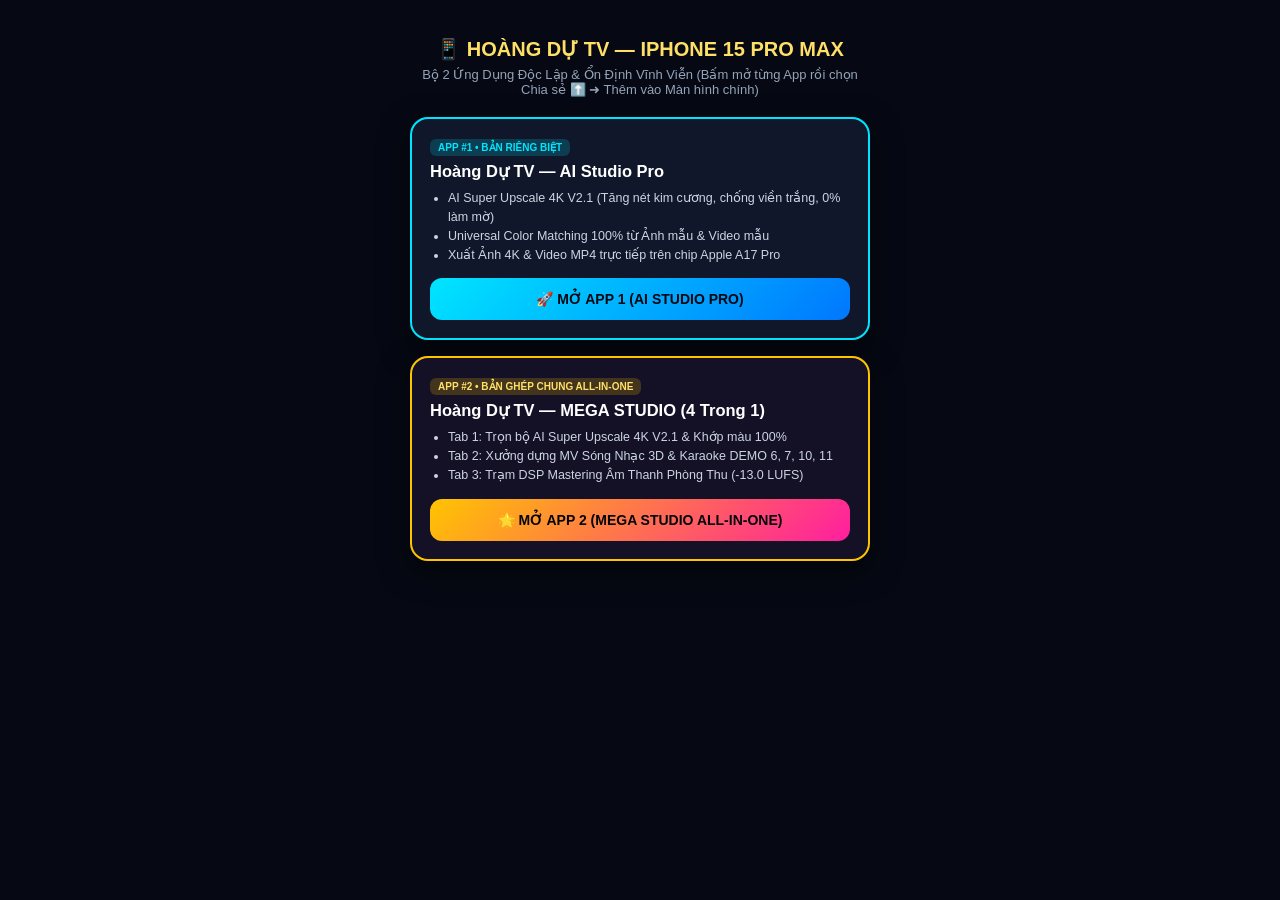
<file: index.html>
<!DOCTYPE html>
<html lang="vi">
<head>
  <meta charset="UTF-8">
  <title>Hoàng Dự TV — Bộ 2 App Vĩnh Viễn Cho iPhone 15 Pro Max</title>
  <meta name="viewport" content="width=device-width, initial-scale=1.0, maximum-scale=1.0, user-scalable=no, viewport-fit=cover">
  <style>
    body {
      margin: 0; padding: 24px 16px;
      background: #060913; color: #F8FAFC;
      font-family: -apple-system, BlinkMacSystemFont, 'SF Pro Display', sans-serif;
      text-align: center;
    }
    .wrap { max-width: 460px; margin: 0 auto; }
    h1 { font-size: 20px; color: #FFE066; margin-bottom: 6px; }
    p { font-size: 13px; color: #94A3B8; margin-top: 0; margin-bottom: 20px; }
    .card {
      background: #10172A; border-radius: 18px; padding: 18px;
      margin-bottom: 16px; text-align: left;
      border: 2px solid #00E5FF;
      box-shadow: 0 10px 30px rgba(0,0,0,0.5);
    }
    .card.gold { border-color: #FFC400; background: #141026; }
    .badge {
      display: inline-block; padding: 3px 8px; border-radius: 6px;
      font-size: 10px; font-weight: 800; background: rgba(0,229,255,0.18); color: #00E5FF;
      margin-bottom: 6px;
    }
    .card.gold .badge { background: rgba(255,196,0,0.2); color: #FFE066; }
    h2 { margin: 0 0 8px; font-size: 16.5px; color: #FFF; }
    ul { margin: 0 0 14px; padding-left: 18px; font-size: 12.5px; color: #CBD5E1; line-height: 1.5; }
    a.btn {
      display: block; text-align: center; padding: 13px; border-radius: 12px;
      font-weight: 900; font-size: 14px; text-decoration: none;
      background: linear-gradient(135deg, #00E5FF, #0077FF); color: #040811;
    }
    .card.gold a.btn {
      background: linear-gradient(135deg, #FFC400, #FF1EA0); color: #05040A;
    }
  </style>
</head>
<body>
  <div class="wrap">
    <h1>📱 HOÀNG DỰ TV — IPHONE 15 PRO MAX</h1>
    <p>Bộ 2 Ứng Dụng Độc Lập & Ổn Định Vĩnh Viễn (Bấm mở từng App rồi chọn Chia sẻ ⬆️ ➜ Thêm vào Màn hình chính)</p>

    <div class="card">
      <span class="badge">APP #1 • BẢN RIÊNG BIỆT</span>
      <h2>Hoàng Dự TV — AI Studio Pro</h2>
      <ul>
        <li>AI Super Upscale 4K V2.1 (Tăng nét kim cương, chống viền trắng, 0% làm mờ)</li>
        <li>Universal Color Matching 100% từ Ảnh mẫu & Video mẫu</li>
        <li>Xuất Ảnh 4K & Video MP4 trực tiếp trên chip Apple A17 Pro</li>
      </ul>
      <a class="btn" href="./app1/index.html">🚀 MỞ APP 1 (AI STUDIO PRO)</a>
    </div>

    <div class="card gold">
      <span class="badge">APP #2 • BẢN GHÉP CHUNG ALL-IN-ONE</span>
      <h2>Hoàng Dự TV — MEGA STUDIO (4 Trong 1)</h2>
      <ul>
        <li>Tab 1: Trọn bộ AI Super Upscale 4K V2.1 & Khớp màu 100%</li>
        <li>Tab 2: Xưởng dựng MV Sóng Nhạc 3D & Karaoke DEMO 6, 7, 10, 11</li>
        <li>Tab 3: Trạm DSP Mastering Âm Thanh Phòng Thu (-13.0 LUFS)</li>
      </ul>
      <a class="btn" href="./app2/index.html">🌟 MỞ APP 2 (MEGA STUDIO ALL-IN-ONE)</a>
    </div>
  </div>
</body>
</html>
</file>
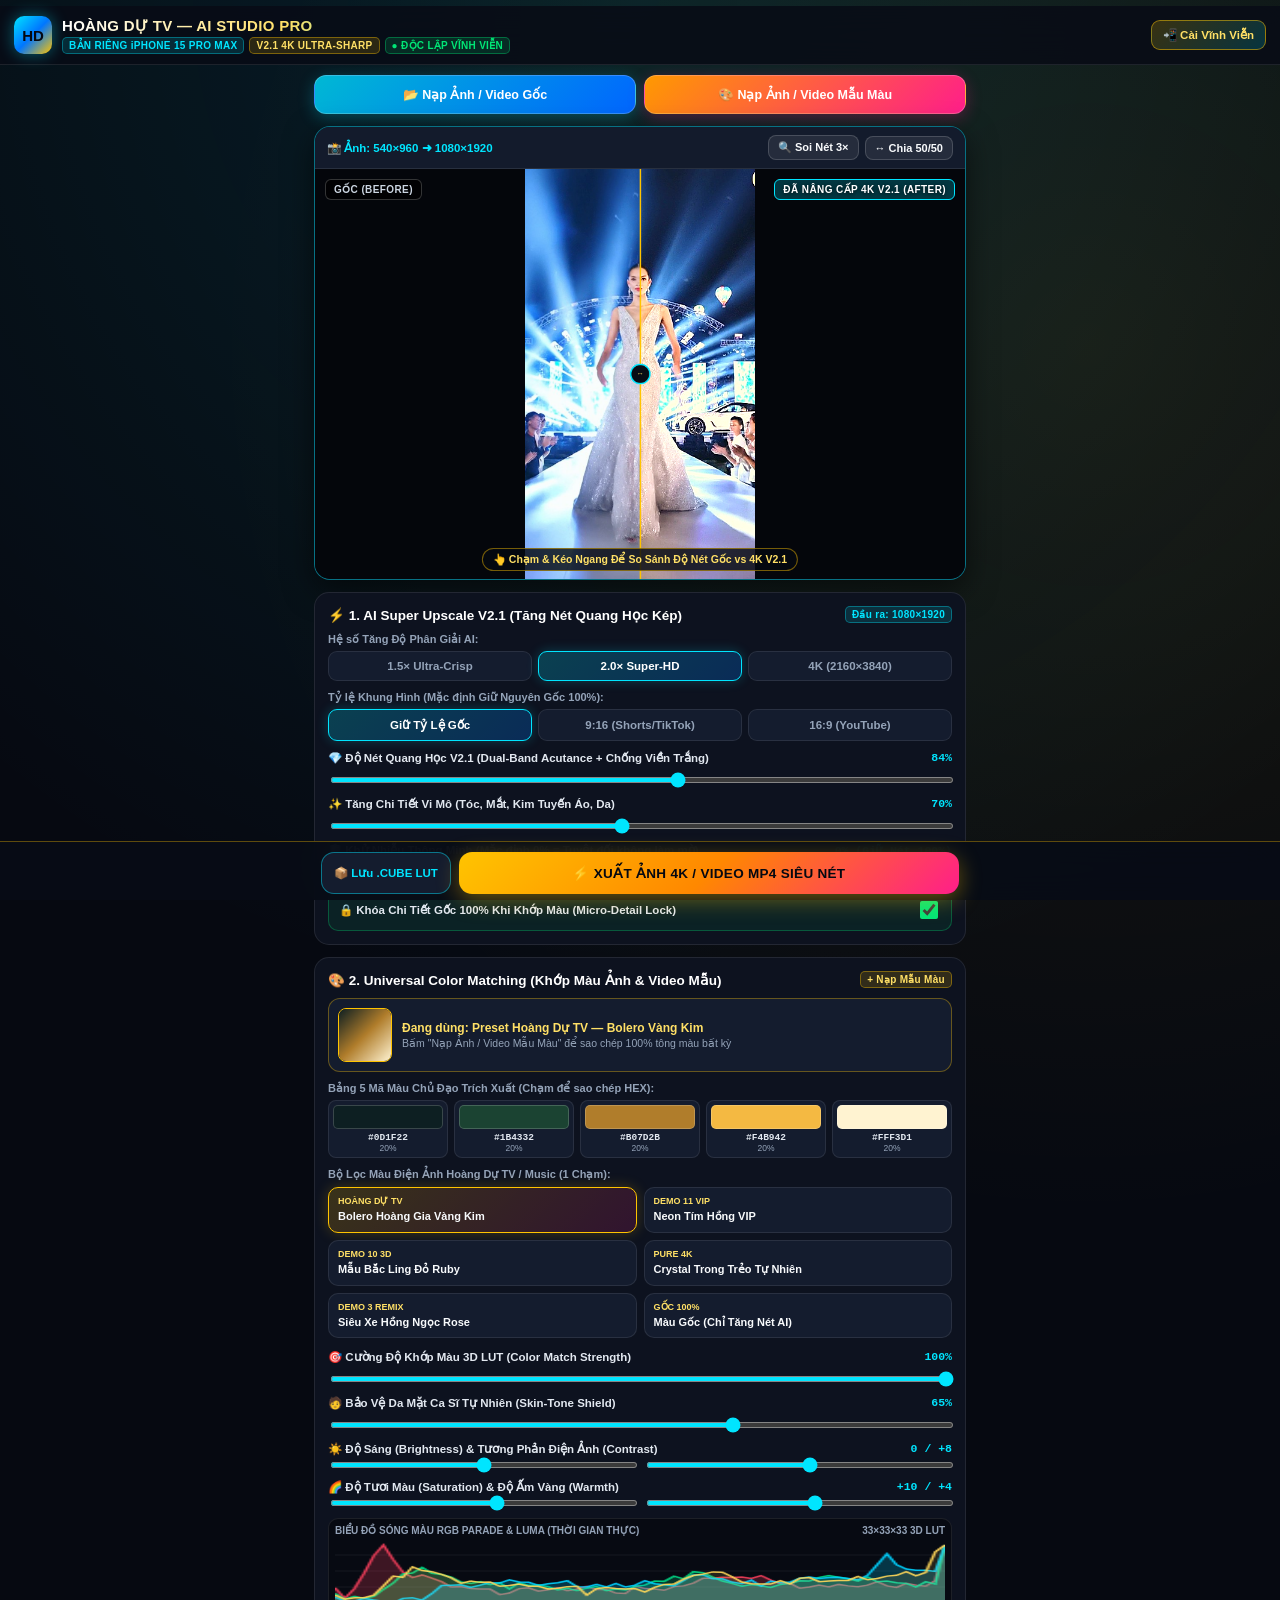
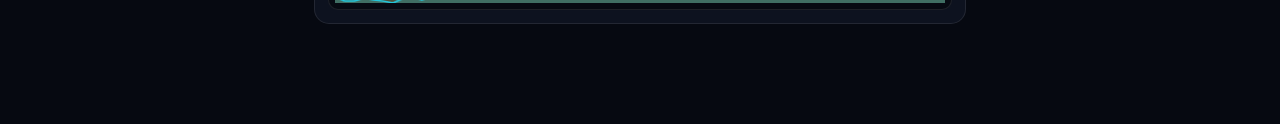
<file: app1/index.html>
<!DOCTYPE html>
<html lang="vi">
<head>
  <meta charset="UTF-8">
  <title>Hoàng Dự TV — AI Studio Pro (4K Upscale & Universal Color Match)</title>
  <meta name="viewport" content="width=device-width, initial-scale=1.0, maximum-scale=1.0, user-scalable=no, viewport-fit=cover">
  <meta name="apple-mobile-web-app-capable" content="yes">
  <meta name="apple-mobile-web-app-status-bar-style" content="black-translucent">
  <meta name="apple-mobile-web-app-title" content="HD Studio Pro">
  <meta name="theme-color" content="#080C16">

  <link rel="apple-touch-icon" href="icons/apple-touch-icon.png">
  <link rel="icon" type="image/png" sizes="192x192" href="icons/icon-192.png">
  <link rel="manifest" href="manifest.json">
  <link rel="stylesheet" href="style.css?v=21">
</head>
<body>

  <!-- Toast Notification -->
  <div id="toastBanner" class="toast-banner hidden">✅ Đã sẵn sàng trên iPhone 15 Pro Max!</div>

  <!-- Top Header -->
  <header class="app-header">
    <div class="header-top-row">
      <div class="brand-wrap">
        <div class="brand-icon">HD</div>
        <div class="brand-titles">
          <h1>HOÀNG DỰ TV — AI STUDIO PRO</h1>
          <div class="brand-badges">
            <span class="badge-pill badge-cyan">BẢN RIÊNG iPHONE 15 PRO MAX</span>
            <span class="badge-pill badge-gold">V2.1 4K ULTRA-SHARP</span>
            <span class="badge-pill badge-green" id="offlineBadge">● ĐỘC LẬP VĨNH VIỄN</span>
          </div>
        </div>
      </div>
      <button id="btnOpenInstallModal" class="btn-install-top">📲 Cài Vĩnh Viễn</button>
    </div>
  </header>

  <!-- Unblocked iOS File Inputs -->
  <input type="file" id="inputSourceFile" accept="image/*,video/*,.mp4,.mov,.m4v,.jpg,.jpeg,.png,.heic,.webp" style="position:fixed;top:-9999px;left:-9999px;opacity:0;width:1px;height:1px;pointer-events:none;">
  <input type="file" id="inputRefFile" accept="image/*,video/*,.mp4,.mov,.m4v,.jpg,.jpeg,.png,.heic,.webp" style="position:fixed;top:-9999px;left:-9999px;opacity:0;width:1px;height:1px;pointer-events:none;">

  <!-- Quick Import Buttons -->
  <div class="import-bar">
    <label for="inputSourceFile" class="btn-file-label btn-source-import">
      <span>📂 Nạp Ảnh / Video Gốc</span>
    </label>
    <label for="inputRefFile" class="btn-file-label btn-ref-import">
      <span>🎨 Nạp Ảnh / Video Mẫu Màu</span>
    </label>
  </div>

  <main class="studio-container">
    <!-- 1. Interactive Split-Wipe Viewport -->
    <section class="viewport-card">
      <div class="viewport-toolbar">
        <div class="media-info-tag" id="mediaInfoTag">📸 Chân Dung Mẫu Hoàng Dự TV (540×960 ➜ 4K)</div>
        <div class="viewport-actions">
          <button id="btnToggleLoupe" class="btn-mini-tool">🔍 Soi Nét 3×</button>
          <button id="btnResetSplit" class="btn-mini-tool">↔ Chia 50/50</button>
        </div>
      </div>

      <div class="canvas-stage" id="canvasStage">
        <span class="split-badge-left">GỐC (BEFORE)</span>
        <span class="split-badge-right">ĐÃ NÂNG CẤP 4K V2.1 (AFTER)</span>
        <canvas id="previewCanvas" width="540" height="960"></canvas>
        <div class="split-hint-bottom">👆 Chạm & Kéo Ngang Để So Sánh Độ Nét Gốc vs 4K V2.1</div>
      </div>

      <!-- Video Playback Bar (Visible when Source is Video) -->
      <div id="videoTransportBar" class="video-transport hidden">
        <button id="btnPlayPauseVid" class="btn-play-vid">▶ Phát</button>
        <input type="range" id="videoScrubber" class="vid-scrubber" min="0" max="100" step="0.1" value="0">
        <span id="videoTimeText" class="vid-time-text">00:00 / 00:00</span>
      </div>
    </section>

    <!-- 2. AI Super Upscale V2.1 Controls -->
    <section class="control-card">
      <div class="card-title-row">
        <div class="card-title">⚡ 1. AI Super Upscale V2.1 (Tăng Nét Quang Học Kép)</div>
        <span class="badge-pill badge-cyan" id="targetResBadge">Đầu ra: 2.0× Super-HD</span>
      </div>

      <div style="font-size:11px;color:var(--text-muted);margin-bottom:5px;font-weight:700;">Hệ số Tăng Độ Phân Giải AI:</div>
      <div class="Segmented-row" id="scaleModeGroup">
        <button class="seg-btn" data-scale="1.5x">1.5× Ultra-Crisp</button>
        <button class="seg-btn active" data-scale="2x">2.0× Super-HD</button>
        <button class="seg-btn" data-scale="4k">4K (2160×3840)</button>
      </div>

      <div style="font-size:11px;color:var(--text-muted);margin-bottom:5px;font-weight:700;">Tỷ lệ Khung Hình (Mặc định Giữ Nguyên Gốc 100%):</div>
      <div class="Segmented-row" id="aspectModeGroup">
        <button class="seg-btn active" data-aspect="source">Giữ Tỷ Lệ Gốc</button>
        <button class="seg-btn" data-aspect="9:16">9:16 (Shorts/TikTok)</button>
        <button class="seg-btn" data-aspect="16:9">16:9 (YouTube)</button>
      </div>

      <div class="slider-group">
        <div class="slider-header">
          <span>💎 Độ Nét Quang Học V2.1 (Dual-Band Acutance + Chống Viền Trắng)</span>
          <span class="slider-val" id="valSharpness">84%</span>
        </div>
        <input type="range" id="sliderSharpness" class="studio-slider" min="0" max="150" value="84">
      </div>

      <div class="slider-group">
        <div class="slider-header">
          <span>✨ Tăng Chi Tiết Vi Mô (Tóc, Mắt, Kim Tuyến Áo, Da)</span>
          <span class="slider-val" id="valMicroDetail">70%</span>
        </div>
        <input type="range" id="sliderMicroDetail" class="studio-slider" min="0" max="150" value="70">
      </div>

      <div class="slider-group">
        <div class="slider-header">
          <span>🛡️ Khử Nhiễu Thông Minh (Mặc định 0% = Tuyệt đối không làm mờ)</span>
          <span class="slider-val" id="valDenoise">0% (Giữ Nét 100%)</span>
        </div>
        <input type="range" id="sliderDenoise" class="studio-slider" min="0" max="100" value="0">
      </div>

      <div class="toggle-row">
        <span>🔒 Khóa Chi Tiết Gốc 100% Khi Khớp Màu (Micro-Detail Lock)</span>
        <input type="checkbox" id="chkDetailLock" checked style="width:18px;height:18px;accent-color:var(--emerald);">
      </div>
    </section>

    <!-- 3. Universal Color Matching 100% -->
    <section class="control-card">
      <div class="card-title-row">
        <div class="card-title">🎨 2. Universal Color Matching (Khớp Màu Ảnh & Video Mẫu)</div>
        <label for="inputRefFile" class="badge-pill badge-gold" style="cursor:pointer;">+ Nạp Mẫu Màu</label>
      </div>

      <!-- Reference Summary Box -->
      <div class="ref-summary-box">
        <img id="refThumbImg" class="ref-thumb" alt="Ref" src="">
        <div class="ref-meta">
          <div class="ref-name" id="refNameText">Đang dùng: Preset Hoàng Dự TV — Bolero Vàng Kim</div>
          <div class="ref-stats-line" id="refStatsText">Bấm "Nạp Ảnh / Video Mẫu Màu" để sao chép 100% tông màu bất kỳ</div>
        </div>
      </div>

      <!-- 5-Color HEX Palette Swatches -->
      <div style="font-size:11px;color:var(--text-muted);margin-bottom:5px;font-weight:700;">Bảng 5 Mã Màu Chủ Đạo Trích Xuất (Chạm để sao chép HEX):</div>
      <div class="palette-row" id="paletteContainer"></div>

      <!-- 6 Built-in Studio Presets -->
      <div style="font-size:11px;color:var(--text-muted);margin-bottom:6px;font-weight:700;">Bộ Lọc Màu Điện Ảnh Hoàng Dự TV / Music (1 Chạm):</div>
      <div class="preset-grid" id="presetGrid">
        <button class="preset-btn active" data-preset="bolero_gold">
          <span class="preset-badge">HOÀNG DỰ TV</span>
          <span class="preset-name">Bolero Hoàng Gia Vàng Kim</span>
        </button>
        <button class="preset-btn" data-preset="neon_vip">
          <span class="preset-badge">DEMO 11 VIP</span>
          <span class="preset-name">Neon Tím Hồng VIP</span>
        </button>
        <button class="preset-btn" data-preset="bac_ling">
          <span class="preset-badge">DEMO 10 3D</span>
          <span class="preset-name">Mẫu Bắc Ling Đỏ Ruby</span>
        </button>
        <button class="preset-btn" data-preset="crystal_uhd">
          <span class="preset-badge">PURE 4K</span>
          <span class="preset-name">Crystal Trong Trẻo Tự Nhiên</span>
        </button>
        <button class="preset-btn" data-preset="cyber_rose">
          <span class="preset-badge">DEMO 3 REMIX</span>
          <span class="preset-name">Siêu Xe Hồng Ngọc Rose</span>
        </button>
        <button class="preset-btn" data-preset="none">
          <span class="preset-badge">GỐC 100%</span>
          <span class="preset-name">Màu Gốc (Chỉ Tăng Nét AI)</span>
        </button>
      </div>

      <div class="slider-group">
        <div class="slider-header">
          <span>🎯 Cường Độ Khớp Màu 3D LUT (Color Match Strength)</span>
          <span class="slider-val" id="valLutStrength">100%</span>
        </div>
        <input type="range" id="sliderLutStrength" class="studio-slider" min="0" max="100" value="100">
      </div>

      <div class="slider-group">
        <div class="slider-header">
          <span>🧑 Bảo Vệ Da Mặt Ca Sĩ Tự Nhiên (Skin-Tone Shield)</span>
          <span class="slider-val" id="valSkinShield">65%</span>
        </div>
        <input type="range" id="sliderSkinShield" class="studio-slider" min="0" max="100" value="65">
      </div>

      <div class="slider-group">
        <div class="slider-header">
          <span>☀️ Độ Sáng (Brightness) & Tương Phản Điện Ảnh (Contrast)</span>
          <span class="slider-val" id="valBrightContrast">0 / +8</span>
        </div>
        <div style="display:grid;grid-template-columns:1fr 1fr;gap:8px;">
          <input type="range" id="sliderBrightness" class="studio-slider" min="-40" max="40" value="0">
          <input type="range" id="sliderContrast" class="studio-slider" min="-40" max="50" value="8">
        </div>
      </div>

      <div class="slider-group">
        <div class="slider-header">
          <span>🌈 Độ Tươi Màu (Saturation) & Độ Ấm Vàng (Warmth)</span>
          <span class="slider-val" id="valSatWarm">+10 / +4</span>
        </div>
        <div style="display:grid;grid-template-columns:1fr 1fr;gap:8px;">
          <input type="range" id="sliderSaturation" class="studio-slider" min="-50" max="60" value="10">
          <input type="range" id="sliderWarmth" class="studio-slider" min="-40" max="40" value="4">
        </div>
      </div>

      <!-- Live RGB Histogram -->
      <div class="hist-wrap">
        <div style="display:flex;justify-content:space-between;font-size:10px;color:var(--text-muted);margin-bottom:3px;font-weight:700;">
          <span>BIỂU ĐỒ SÓNG MÀU RGB PARADE & LUMA (THỜI GIAN THỰC)</span>
          <span>33×33×33 3D LUT</span>
        </div>
        <canvas id="histogramCanvas" width="320" height="64"></canvas>
      </div>
    </section>
  </main>

  <!-- Sticky Bottom Action Bar -->
  <div class="bottom-export-bar">
    <button id="btnExportCubeLut" class="btn-export-cube">📦 Lưu .CUBE LUT</button>
    <button id="btnStartExport" class="btn-export-main">
      <span>⚡ XUẤT ẢNH 4K / VIDEO MP4 SIÊU NÉT</span>
    </button>
  </div>

  <!-- Export Progress & iOS Save Modal -->
  <div id="exportModal" class="modal-backdrop hidden">
    <div class="modal-card">
      <div style="display:flex;justify-content:space-between;align-items:center;margin-bottom:10px;">
        <div style="font-size:15px;font-weight:900;color:var(--gold-light);" id="exportModalTitle">⚡ Đang Kết Xuất Siêu Nét V2.1...</div>
        <button id="btnCloseExportModal" class="btn-mini-tool">✕ Đóng</button>
      </div>

      <div id="exportProgressSection">
        <div style="background:#070A12;border-radius:999px;height:10px;overflow:hidden;border:1px solid var(--border-subtle);margin-bottom:8px;">
          <div id="exportProgressBar" style="width:15%;height:100%;background:linear-gradient(90deg,#00E5FF,#FFC400);transition:width 0.15s;"></div>
        </div>
        <div id="exportStatusText" style="font-size:12px;color:#E2E8F0;font-weight:700;text-align:center;">Đang xử lý trên chip Apple A17 Pro...</div>
      </div>

      <div id="exportResultSection" class="hidden" style="margin-top:10px;">
        <div style="padding:10px;background:rgba(0,230,118,0.1);border:1px solid var(--emerald);border-radius:10px;margin-bottom:10px;">
          <div style="font-size:13px;font-weight:800;color:var(--emerald);" id="exportDoneTitle">🎉 ĐÃ XUẤT XONG TRÊN IPHONE 15 PRO MAX!</div>
          <div style="font-size:11px;color:var(--text-muted);margin-top:2px;" id="exportDoneMeta">Độ phân giải 4K Ultra-Sharp V2.1</div>
        </div>

        <button id="btnIosNativeShare" class="btn-share-ios">📲 LƯU VÀO ALBUM ẢNH IPHONE / ZALO / TIKTOK</button>
        <a id="btnIosDirectDownload" href="#" download="" class="btn-download-ios">📥 TẢI TRỰC TIẾP VỀ TỆP (FILES) TRÊN IPHONE</a>

        <div style="font-size:11px;color:var(--gold-light);margin-top:10px;line-height:1.4;background:rgba(255,196,0,0.08);padding:8px;border-radius:8px;">
          💡 <b>Mẹo iPhone 15 Pro Max:</b> Bấm nút màu xanh lá <b>"Lưu Vào Album Ảnh iPhone"</b> rồi chọn <b>"Lưu Hình Ảnh (Save Image)"</b> hoặc <b>"Lưu Video (Save Video)"</b> để vào thẳng Thư viện Ảnh!
        </div>
      </div>
    </div>
  </div>

  <!-- Permanent Install Guide Modal for iPhone 15 Pro Max -->
  <div id="installModal" class="modal-backdrop hidden">
    <div class="modal-card">
      <div style="display:flex;justify-content:space-between;align-items:center;margin-bottom:10px;">
        <div style="font-size:15px;font-weight:900;color:var(--cyan);">📲 Cài Vĩnh Viễn Lên iPhone 15 Pro Max</div>
        <button id="btnCloseInstallModal" class="btn-mini-tool">✕ Đóng</button>
      </div>
      <div style="font-size:12.5px;line-height:1.55;color:#E2E8F0;">
        <p style="margin-top:0;">Ứng dụng này được trang bị <b>Bộ Nhớ Đệm Vĩnh Viễn (Immortal Service Worker v21)</b> + <b>Động Cơ Apple A17 Pro Độc Lập 100%</b>. Sau khi thêm vào Màn hình chính, app hoạt động <b>vĩnh viễn suốt đời ngay cả khi tắt máy tính hoặc không có mạng</b>:</p>
        <div style="background:#080D1A;border:1px solid var(--border-gold);border-radius:12px;padding:12px;margin-bottom:10px;">
          <div><b>Bước 1:</b> Mở đường link này bằng trình duyệt <b>Safari</b> trên iPhone 15 Pro Max.</div>
          <div style="margin-top:6px;"><b>Bước 2:</b> Bấm nút <b>Chia sẻ (Share ⬆️)</b> ở thanh dưới cùng Safari.</div>
          <div style="margin-top:6px;"><b>Bước 3:</b> Cuộn xuống chọn <b>"Thêm vào Màn hình chính" (Add to Home Screen ➕)</b> ➜ Bấm <b>Thêm (Add)</b>.</div>
        </div>
        <button id="btnDownloadStandaloneHtml" class="btn-share-ios" style="background:linear-gradient(135deg,#FFC400,#FF8800);">
          📦 Tải Bản File .HTML Độc Lập Lưu Vào Tệp (Files) iPhone
        </button>
      </div>
    </div>
  </div>

  <script src="mp4-muxer.min.js"></script>
  <script src="core-cinema-engine.js?v=21"></script>
  <script src="app.js?v=21"></script>
  <script>
    if ('serviceWorker' in navigator && location.protocol.startsWith('http')) {
      window.addEventListener('load', () => {
        navigator.serviceWorker.register('./sw.js?v=21').catch(() => {});
      });
    }
  </script>
</body>
</html>
</file>
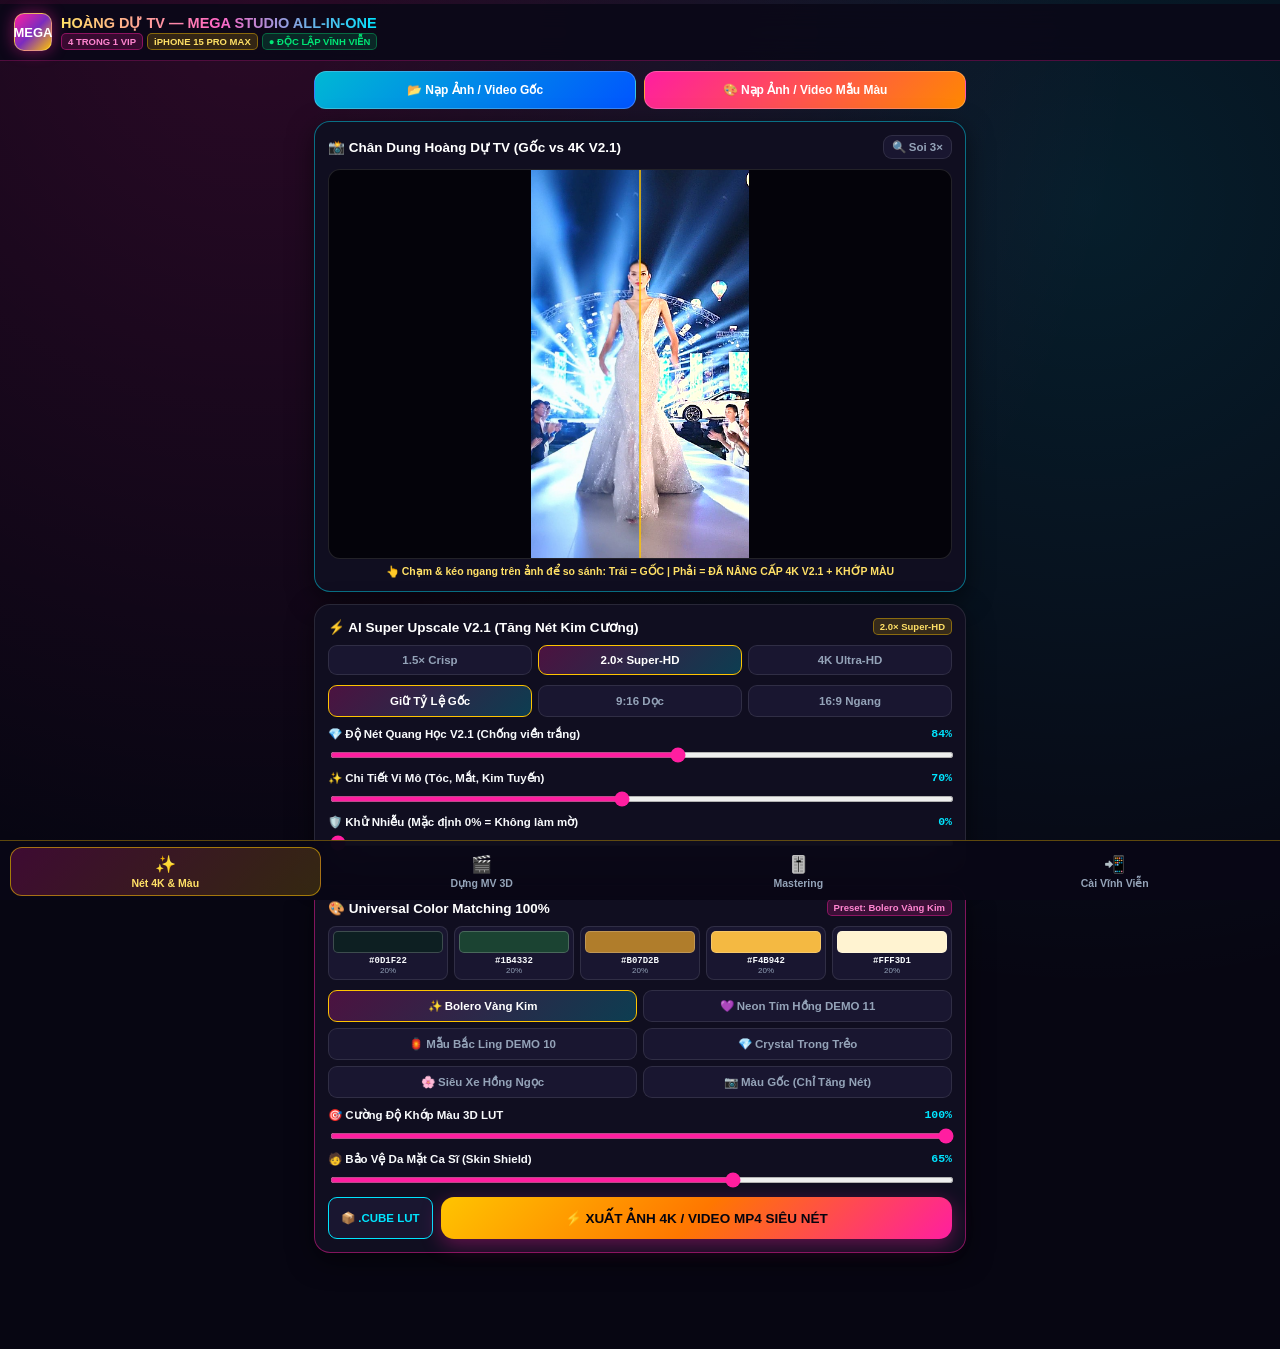
<file: app2/index.html>
<!DOCTYPE html>
<html lang="vi">
<head>
  <meta charset="UTF-8">
  <title>Hoàng Dự TV — MEGA STUDIO All-In-One (iPhone 15 Pro Max)</title>
  <meta name="viewport" content="width=device-width, initial-scale=1.0, maximum-scale=1.0, user-scalable=no, viewport-fit=cover">
  <meta name="apple-mobile-web-app-capable" content="yes">
  <meta name="apple-mobile-web-app-status-bar-style" content="black-translucent">
  <meta name="apple-mobile-web-app-title" content="HD MEGA Studio">
  <meta name="theme-color" content="#0A0818">

  <link rel="apple-touch-icon" href="icons/apple-touch-icon.png">
  <link rel="icon" type="image/png" sizes="192x192" href="icons/icon-192.png">
  <link rel="manifest" href="manifest.json">
  <link rel="stylesheet" href="style.css?v=21">
</head>
<body>

  <div id="toastMsg" class="toast-msg hidden">✨ Hoàng Dự MEGA STUDIO sẵn sàng!</div>

  <!-- Top Safe-Area Header -->
  <header class="mega-header">
    <div class="header-row">
      <div class="brand-box">
        <div class="brand-crest">MEGA</div>
        <div class="brand-info">
          <h1>HOÀNG DỰ TV — MEGA STUDIO ALL-IN-ONE</h1>
          <div class="badge-row">
            <span class="pill pill-pink">4 TRONG 1 VIP</span>
            <span class="pill pill-gold">iPHONE 15 PRO MAX</span>
            <span class="pill pill-emerald">● ĐỘC LẬP VĨNH VIỄN</span>
          </div>
        </div>
      </div>
    </div>
  </header>

  <!-- Unblocked iOS File Inputs -->
  <input type="file" id="inTab1Source" accept="image/*,video/*,.mp4,.mov,.m4v,.jpg,.jpeg,.png,.heic,.webp" style="position:fixed;top:-9999px;left:-9999px;opacity:0;width:1px;height:1px;pointer-events:none;">
  <input type="file" id="inTab1Ref" accept="image/*,video/*,.mp4,.mov,.m4v,.jpg,.jpeg,.png,.heic,.webp" style="position:fixed;top:-9999px;left:-9999px;opacity:0;width:1px;height:1px;pointer-events:none;">
  <input type="file" id="inTab2Bg" accept="image/*,video/*,.mp4,.mov,.m4v,.jpg,.jpeg,.png" style="position:fixed;top:-9999px;left:-9999px;opacity:0;width:1px;height:1px;pointer-events:none;">
  <input type="file" id="inTab2Audio" accept="audio/*,video/*,.mp3,.wav,.m4a,.aac,.flac,.mp4,.mov" style="position:fixed;top:-9999px;left:-9999px;opacity:0;width:1px;height:1px;pointer-events:none;">
  <input type="file" id="inTab3Audio" accept="audio/*,video/*,.mp3,.wav,.m4a,.aac,.flac,.mp4,.mov" style="position:fixed;top:-9999px;left:-9999px;opacity:0;width:1px;height:1px;pointer-events:none;">

  <!-- =====================================================================
       TAB 1: AI SUPER UPSCALE V2.1 (4K) & UNIVERSAL COLOR MATCHING 100%
       ===================================================================== -->
  <section id="tabPane1" class="tab-pane active">
    <div class="import-grid-2">
      <label for="inTab1Source" class="btn-upload-label btn-cyan-grad">📂 Nạp Ảnh / Video Gốc</label>
      <label for="inTab1Ref" class="btn-upload-label btn-pink-grad">🎨 Nạp Ảnh / Video Mẫu Màu</label>
    </div>

    <div class="studio-card cyan-border">
      <div class="card-head">
        <span class="card-head-title" id="t1MediaLabel">📸 Chân Dung Hoàng Dự TV (Gốc vs 4K V2.1)</span>
        <div style="display:flex;gap:5px;">
          <button id="t1BtnLoupe" class="seg-item" style="padding:4px 8px;">🔍 Soi 3×</button>
          <button id="t1BtnPlayVid" class="seg-item" style="padding:4px 8px;display:none;color:var(--cyan);">▶ Phát</button>
        </div>
      </div>

      <div class="canvas-box" id="t1CanvasStage">
        <canvas id="t1PreviewCanvas" width="540" height="960"></canvas>
      </div>
      <div style="font-size:10.5px;color:var(--gold-light);text-align:center;margin-top:6px;font-weight:700;">
        👆 Chạm & kéo ngang trên ảnh để so sánh: Trái = GỐC | Phải = ĐÃ NÂNG CẤP 4K V2.1 + KHỚP MÀU
      </div>
    </div>

    <div class="studio-card">
      <div class="card-head">
        <span class="card-head-title">⚡ AI Super Upscale V2.1 (Tăng Nét Kim Cương)</span>
        <span class="pill pill-gold" id="t1OutResBadge">2.0× Super-HD</span>
      </div>

      <div class="seg-3" id="t1ScaleGroup">
        <button class="seg-item" data-scale="1.5x">1.5× Crisp</button>
        <button class="seg-item active" data-scale="2x">2.0× Super-HD</button>
        <button class="seg-item" data-scale="4k">4K Ultra-HD</button>
      </div>

      <div class="seg-3" id="t1AspectGroup">
        <button class="seg-item active" data-aspect="source">Giữ Tỷ Lệ Gốc</button>
        <button class="seg-item" data-aspect="9:16">9:16 Dọc</button>
        <button class="seg-item" data-aspect="16:9">16:9 Ngang</button>
      </div>

      <div class="slider-row">
        <div class="slider-top"><span>💎 Độ Nét Quang Học V2.1 (Chống viền trắng)</span><span id="t1ValSharp">84%</span></div>
        <input type="range" id="t1SliderSharp" class="mega-slider" min="0" max="150" value="84">
      </div>
      <div class="slider-row">
        <div class="slider-top"><span>✨ Chi Tiết Vi Mô (Tóc, Mắt, Kim Tuyến)</span><span id="t1ValMicro">70%</span></div>
        <input type="range" id="t1SliderMicro" class="mega-slider" min="0" max="150" value="70">
      </div>
      <div class="slider-row">
        <div class="slider-top"><span>🛡️ Khử Nhiễu (Mặc định 0% = Không làm mờ)</span><span id="t1ValDenoise">0%</span></div>
        <input type="range" id="t1SliderDenoise" class="mega-slider" min="0" max="100" value="0">
      </div>
    </div>

    <div class="studio-card neon-border">
      <div class="card-head">
        <span class="card-head-title">🎨 Universal Color Matching 100%</span>
        <span class="pill pill-pink" id="t1ActiveColorLabel">Preset: Bolero Vàng Kim</span>
      </div>

      <div class="palette-5" id="t1PaletteRow"></div>

      <div class="seg-2" id="t1PresetGroup">
        <button class="seg-item active" data-preset="bolero_gold">✨ Bolero Vàng Kim</button>
        <button class="seg-item" data-preset="neon_vip">💜 Neon Tím Hồng DEMO 11</button>
        <button class="seg-item" data-preset="bac_ling">🏮 Mẫu Bắc Ling DEMO 10</button>
        <button class="seg-item" data-preset="crystal_uhd">💎 Crystal Trong Trẻo</button>
        <button class="seg-item" data-preset="cyber_rose">🌸 Siêu Xe Hồng Ngọc</button>
        <button class="seg-item" data-preset="none">📷 Màu Gốc (Chỉ Tăng Nét)</button>
      </div>

      <div class="slider-row">
        <div class="slider-top"><span>🎯 Cường Độ Khớp Màu 3D LUT</span><span id="t1ValLut">100%</span></div>
        <input type="range" id="t1SliderLut" class="mega-slider" min="0" max="100" value="100">
      </div>
      <div class="slider-row">
        <div class="slider-top"><span>🧑 Bảo Vệ Da Mặt Ca Sĩ (Skin Shield)</span><span id="t1ValSkin">65%</span></div>
        <input type="range" id="t1SliderSkin" class="mega-slider" min="0" max="100" value="65">
      </div>

      <div style="display:flex;gap:8px;margin-top:10px;">
        <button id="t1BtnExportCube" class="seg-item" style="flex:0 0 auto;padding:12px;color:var(--cyan);border-color:var(--cyan);">📦 .CUBE LUT</button>
        <button id="t1BtnExportMedia" class="btn-cta-gold">⚡ XUẤT ẢNH 4K / VIDEO MP4 SIÊU NÉT</button>
      </div>
    </div>
  </section>

  <!-- =====================================================================
       TAB 2: XƯỞNG DỰNG MV SÓNG NHẠC 3D & CHẠY CHỮ KARAOKE (DEMO 6-11)
       ===================================================================== -->
  <section id="tabPane2" class="tab-pane">
    <div class="import-grid-2">
      <label for="inTab2Bg" class="btn-upload-label btn-cyan-grad">🖼️ Đổi Ảnh/Video Nền MV</label>
      <label for="inTab2Audio" class="btn-upload-label btn-pink-grad">🎵 Nạp Nhạc (MP3/WAV/Video)</label>
    </div>

    <div class="studio-card neon-border">
      <div class="card-head">
        <span class="card-head-title">🎬 Sân Khấu MV Sóng Nhạc 3D & Karaoke 60FPS</span>
        <button id="t2BtnPlayMv" class="seg-item active" style="padding:5px 12px;">▶ Phát Thử MV</button>
      </div>

      <div class="canvas-box" style="height:420px;">
        <canvas id="t2MvCanvas" width="540" height="960"></canvas>
      </div>
    </div>

    <div class="studio-card">
      <div class="card-head">
        <span class="card-head-title">🏆 Chọn Phong Cách Skill & Kênh Thương Hiệu</span>
      </div>

      <div style="font-size:11px;color:var(--text-muted);margin-bottom:5px;font-weight:700;">Kênh Thương Hiệu Độc Quyền (Chuẩn quy tắc bỏ chữ "Nhạc sĩ"):</div>
      <div class="seg-2" id="t2ChannelGroup">
        <button class="seg-item active" data-channel="HOÀNG DỰ TV">📺 HOÀNG DỰ TV (Bolero)</button>
        <button class="seg-item" data-channel="HOÀNG DỰ MUSIC">🎧 HOÀNG DỰ MUSIC (Remix)</button>
      </div>

      <div style="font-size:11px;color:var(--text-muted);margin-bottom:5px;font-weight:700;">4 Phong Cách Sóng Nhạc 3D & Chữ Nghệ Thuật:</div>
      <div class="seg-2" id="t2StyleGroup">
        <button class="seg-item active" data-style="demo11">💜 DEMO 11: Sóng 3D Tím Hồng VIP</button>
        <button class="seg-item" data-style="demo10">🏮 DEMO 10: Mẫu Bắc Ling Chữ 3D</button>
        <button class="seg-item" data-style="demo7">👑 DEMO 7: Sóng Đôi Hoàng Gia</button>
        <button class="seg-item" data-style="demo6">🎤 DEMO 6: Karaoke Đỏ Viền Trắng</button>
      </div>

      <div style="font-size:11px;color:var(--text-muted);margin-bottom:4px;font-weight:700;">Tên Bài Hát & Credit Chuẩn Hoàng Dự:</div>
      <input type="text" id="t2SongTitle" class="input-studio" value="ĐỜI NÀY TA VUI">
      <input type="text" id="t2SongCredit" class="input-studio" value="Sáng tác: Hoàng Dự • Giọng Ca: AI Cover">

      <div style="font-size:11px;color:var(--text-muted);margin-bottom:4px;font-weight:700;">Lời Chạy Chữ Karaoke 2 Dòng (Mỗi câu 1 dòng):</div>
      <textarea id="t2LyricsInput" class="input-studio" rows="4">Đời này ta vui cùng tiếng ca cung đàn
Men rượu nồng say quên hết bao trái ngang
Hoàng Dự trao lời ca ngọt ngào sâu lắng
Đêm hội tưng bừng rực sáng ánh hào quang</textarea>

      <button id="t2BtnRenderMv" class="btn-cta-gold">🎬 XUẤT VIDEO MV SÓNG NHẠC 3D (.MP4) NGAY TRÊN IPHONE</button>
    </div>
  </section>

  <!-- =====================================================================
       TAB 3: TRẠM DSP MASTERING ÂM THANH PHÒNG THU (-13.0 LUFS / 96kHz)
       ===================================================================== -->
  <section id="tabPane3" class="tab-pane">
    <div class="studio-card cyan-border">
      <div class="card-head">
        <span class="card-head-title">🎚️ Trạm DSP Mastering Phòng Thu (-13.0 LUFS)</span>
        <label for="inTab3Audio" class="pill pill-gold" style="cursor:pointer;padding:5px 10px;">+ Nạp File Nhạc/Video</label>
      </div>

      <div style="font-size:12px;font-weight:800;color:var(--cyan);margin-bottom:8px;" id="t3TrackTitle">
        🎵 Đang sẵn sàng: Bộ Tổng Hợp Âm Thanh Phòng Thu Hoàng Dự
      </div>

      <canvas id="t3SpectrumCanvas" width="480" height="110" style="width:100%;height:110px;background:#05040D;border-radius:10px;border:1px solid var(--border-subtle);margin-bottom:10px;"></canvas>

      <div class="seg-2" style="margin-bottom:12px;">
        <button id="t3BtnPlayAudio" class="seg-item active">▶ Nghe Thử Master</button>
        <button id="t3BtnBypass" class="seg-item">🔊 Đang Bật: STUDIO MASTER</button>
      </div>

      <div class="slider-row">
        <div class="slider-top"><span>🥁 Bass Punch 75Hz (Lực Trống Ấm Sâu)</span><span id="t3ValBass">+3.5 dB</span></div>
        <input type="range" id="t3SliderBass" class="mega-slider" min="0" max="9" step="0.5" value="3.5">
      </div>
      <div class="slider-row">
        <div class="slider-top"><span>🎙️ Warm Vocal 240Hz (Độ Dày Giọng Hát)</span><span id="t3ValWarm">+1.6 dB</span></div>
        <input type="range" id="t3SliderWarm" class="mega-slider" min="-3" max="6" step="0.2" value="1.6">
      </div>
      <div class="slider-row">
        <div class="slider-top"><span>✨ Vocal Air & Shimmer 5.2kHz (Độ Sáng Trong)</span><span id="t3ValAir">+2.2 dB</span></div>
        <input type="range" id="t3SliderAir" class="mega-slider" min="0" max="8" step="0.2" value="2.2">
      </div>
      <div class="slider-row">
        <div class="slider-top"><span>🚀 Brickwall Master Gain (Chuẩn -13.0 LUFS)</span><span id="t3ValGain">+2.0 dB</span></div>
        <input type="range" id="t3SliderGain" class="mega-slider" min="0" max="8" step="0.5" value="2.0">
      </div>

      <button id="t3BtnExportWav" class="btn-cta-gold" style="margin-top:8px;">
        🎵 XUẤT FILE NHẠC MASTERED (WAV LOSSLESS 24-BIT)
      </button>
    </div>
  </section>

  <!-- =====================================================================
       TAB 4: CÀI VĨNH VIỄN TRÊN IPHONE 15 PRO MAX & HỆ SINH THÁI HUB
       ===================================================================== -->
  <section id="tabPane4" class="tab-pane">
    <div class="studio-card neon-border">
      <div class="card-head">
        <span class="card-head-title">📲 Trạng Thái Độc Lập Vĩnh Viễn (iPhone 15 Pro Max)</span>
        <span class="pill pill-emerald">IMMORTAL V21</span>
      </div>
      <div style="font-size:12.5px;line-height:1.55;color:#E2E8F0;">
        <div style="padding:10px;background:rgba(0,230,118,0.10);border:1px solid var(--emerald);border-radius:10px;margin-bottom:10px;">
          ✅ <b>Động cơ Apple A17 Pro Client-Side 100%:</b> Mọi tính năng (Tăng nét 4K V2.1, Khớp màu Universal 3D LUT, Dựng MV Sóng Nhạc 3D DEMO 6–11, và Mastering Âm Thanh) đều chạy trực tiếp trên chip iPhone 15 Pro Max — <b>không cần bật máy tính PC, không bao giờ hết hạn chứng chỉ!</b>
        </div>
        <div style="background:#080714;border:1px solid var(--gold);border-radius:12px;padding:12px;margin-bottom:10px;">
          <div style="font-weight:800;color:var(--gold-light);margin-bottom:6px;">Cách ghim App Vĩnh Viễn lên Màn hình chính iPhone 15 Pro Max:</div>
          <div>1️⃣ Mở link này bằng <b>Safari</b> trên iPhone 15 Pro Max.</div>
          <div style="margin-top:4px;">2️⃣ Bấm nút <b>Chia sẻ (Share ⬆️)</b> ở thanh dưới cùng.</div>
          <div style="margin-top:4px;">3️⃣ Chọn <b>"Thêm vào Màn hình chính" (Add to Home Screen ➕)</b> ➜ Bấm <b>Thêm</b>.</div>
        </div>
        <button id="t4BtnDownloadHtml" class="btn-cta-gold">
          📦 TẢI BẢN FILE .HTML ALL-IN-ONE LƯU VÀO TỆP (FILES) IPHONE
        </button>
      </div>
    </div>
  </section>

  <!-- Bottom Floating iOS 18 Tab Bar -->
  <nav class="ios-tab-bar">
    <button class="tab-btn active" data-tab="tabPane1">
      <span class="tab-icon">✨</span>
      <span>Nét 4K & Màu</span>
    </button>
    <button class="tab-btn" data-tab="tabPane2">
      <span class="tab-icon">🎬</span>
      <span>Dựng MV 3D</span>
    </button>
    <button class="tab-btn" data-tab="tabPane3">
      <span class="tab-icon">🎚️</span>
      <span>Mastering</span>
    </button>
    <button class="tab-btn" data-tab="tabPane4">
      <span class="tab-icon">📲</span>
      <span>Cài Vĩnh Viễn</span>
    </button>
  </nav>

  <!-- Shared Export & Save Modal -->
  <div id="megaExportModal" class="modal-overlay hidden">
    <div class="modal-box">
      <div style="display:flex;justify-content:space-between;align-items:center;margin-bottom:10px;">
        <div style="font-size:14.5px;font-weight:900;color:var(--gold-light);" id="megaModalTitle">⚡ Đang Xử Lý Trên iPhone 15 Pro Max...</div>
        <button id="megaBtnCloseModal" class="seg-item" style="padding:4px 9px;">✕ Đóng</button>
      </div>
      <div style="background:#06050E;height:10px;border-radius:999px;overflow:hidden;margin-bottom:8px;">
        <div id="megaProgressBar" style="width:20%;height:100%;background:linear-gradient(90deg,#FF1EA0,#FFC400,#00E5FF);"></div>
      </div>
      <div id="megaStatusText" style="font-size:12px;color:#E2E8F0;text-align:center;font-weight:700;">Đang khởi chạy...</div>

      <div id="megaResultBox" class="hidden" style="margin-top:12px;">
        <button id="megaBtnShareIos" class="btn-cta-gold" style="background:linear-gradient(135deg,#00E676,#00B0FF);margin-bottom:8px;">
          📲 LƯU VÀO ALBUM ẢNH IPHONE / ZALO / TIKTOK
        </button>
        <a id="megaBtnDirectDownload" href="#" download="" style="display:flex;justify-content:center;padding:12px;border-radius:12px;background:rgba(255,255,255,0.08);border:1px solid var(--cyan);color:#FFF;text-decoration:none;font-weight:800;font-size:12.5px;">
          📥 TẢI VỀ TỆP (FILES) TRÊN IPHONE
        </a>
      </div>
    </div>
  </div>

  <script src="mp4-muxer.min.js"></script>
  <script src="lame.min.js"></script>
  <script src="core-cinema-engine.js?v=21"></script>
  <script src="app.js?v=21"></script>
  <script>
    if ('serviceWorker' in navigator && location.protocol.startsWith('http')) {
      window.addEventListener('load', () => {
        navigator.serviceWorker.register('./sw.js?v=21').catch(() => {});
      });
    }
  </script>
</body>
</html>
</file>
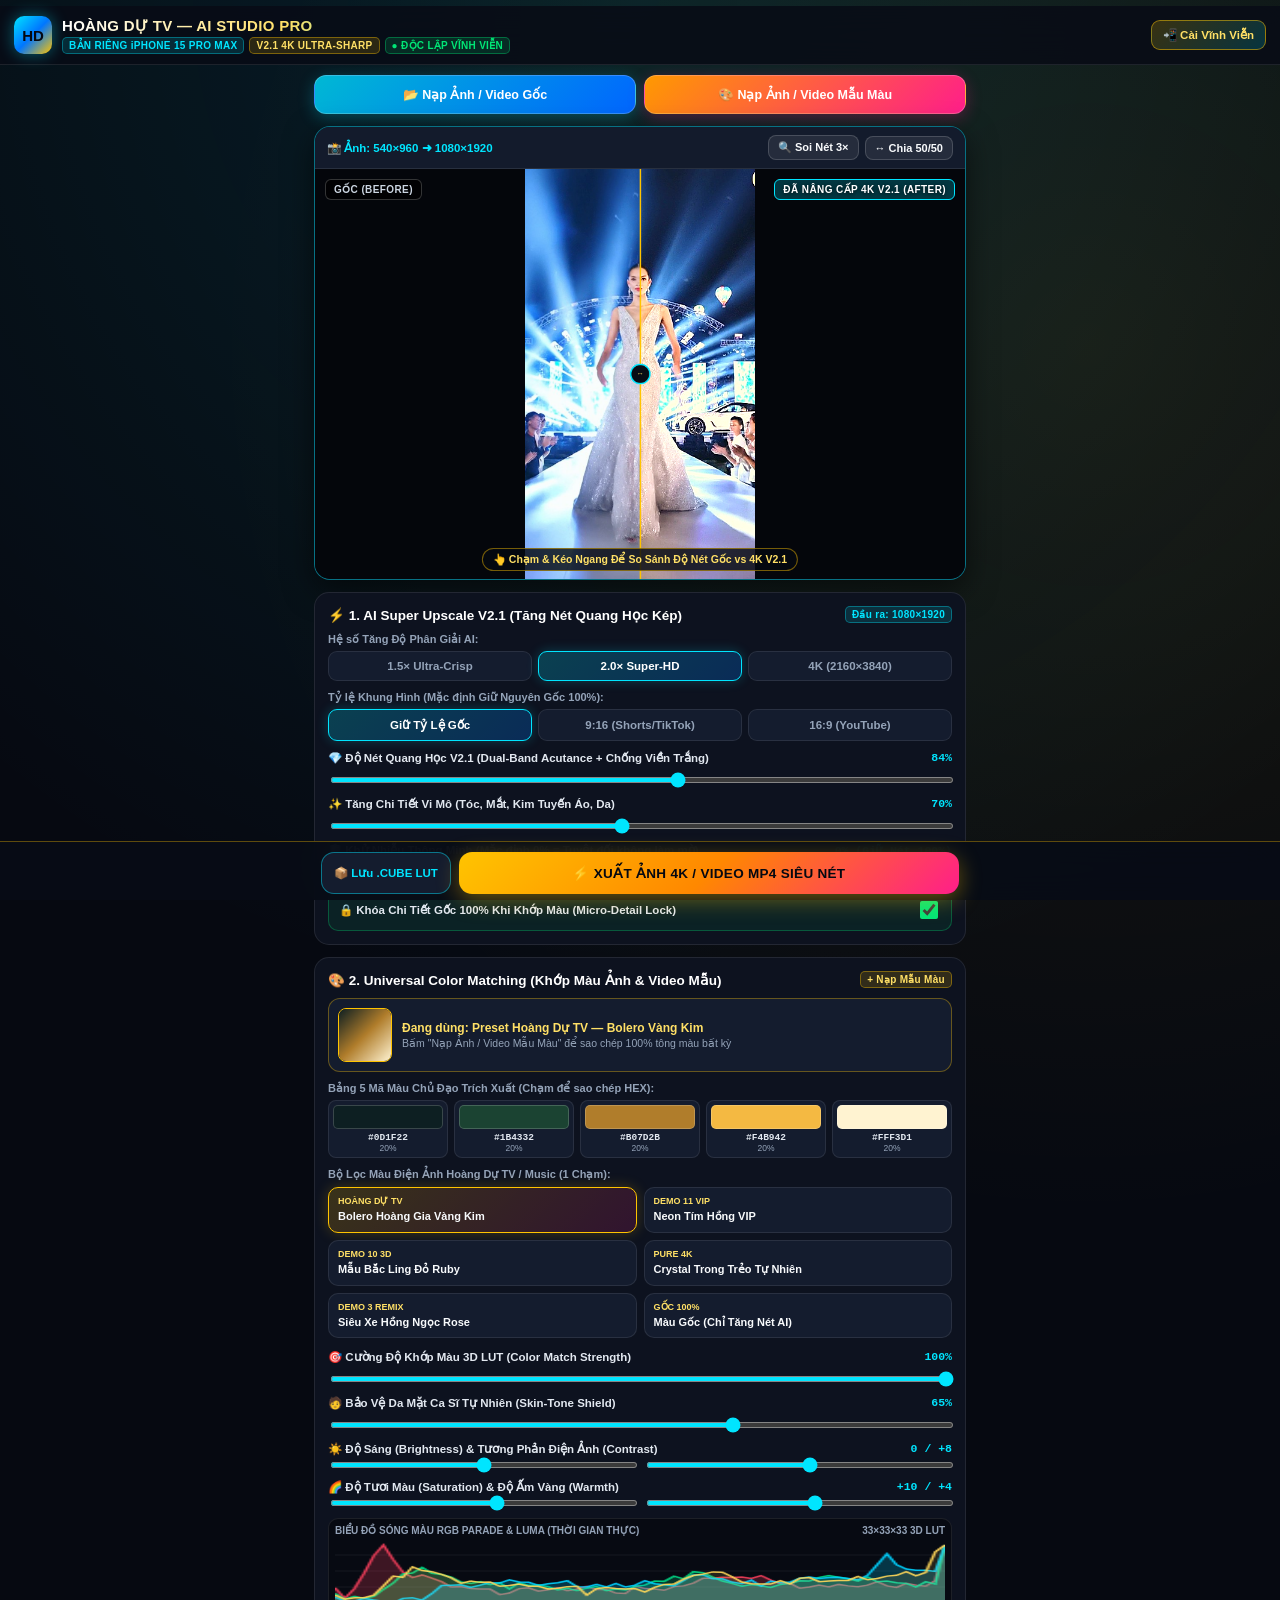
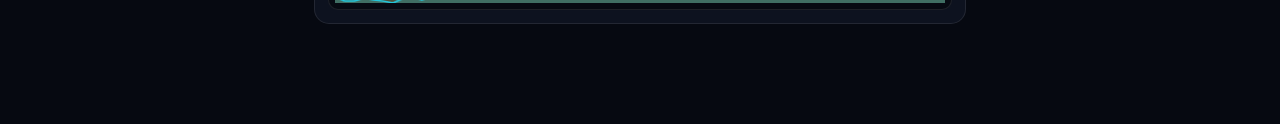
<file: app1/HoangDuTV_AI_Studio_Pro_Standalone.html>
<!DOCTYPE html>
<html lang="vi">
<head>
  <meta charset="UTF-8">
  <title>Hoàng Dự TV — AI Studio Pro (4K Upscale & Universal Color Match)</title>
  <meta name="viewport" content="width=device-width, initial-scale=1.0, maximum-scale=1.0, user-scalable=no, viewport-fit=cover">
  <meta name="apple-mobile-web-app-capable" content="yes">
  <meta name="apple-mobile-web-app-status-bar-style" content="black-translucent">
  <meta name="apple-mobile-web-app-title" content="HD Studio Pro">
  <meta name="theme-color" content="#080C16">

  <link rel="apple-touch-icon" href="[data-uri]">
  <link rel="icon" type="image/png" sizes="192x192" href="[data-uri]">
  <link rel="manifest" href="manifest.json">
  <style>
/* ==========================================================================
   HOÀNG DỰ TV — AI STUDIO PRO MOBILE (iPhone 15 Pro Max Super Retina XDR UI)
   ========================================================================== */
:root {
  --bg-deep: #060911;
  --bg-card: #0D121F;
  --bg-elevated: #141C2E;
  --border-subtle: rgba(255, 255, 255, 0.09);
  --border-cyan: rgba(0, 229, 255, 0.45);
  --border-gold: rgba(255, 196, 0, 0.50);
  --cyan: #00E5FF;
  --gold: #FFC400;
  --gold-light: #FFE066;
  --pink: #FF1E8A;
  --emerald: #00E676;
  --text-main: #F8FAFC;
  --text-muted: #94A3B8;
  --safe-top: env(safe-area-inset-top, 14px);
  --safe-bottom: env(safe-area-inset-bottom, 18px);
}

* {
  box-sizing: border-box;
  -webkit-tap-highlight-color: transparent;
  user-select: none;
  -webkit-user-select: none;
}

html, body {
  margin: 0;
  padding: 0;
  background: var(--bg-deep);
  color: var(--text-main);
  font-family: -apple-system, BlinkMacSystemFont, 'SF Pro Display', 'Plus Jakarta Sans', 'Segoe UI', Roboto, sans-serif;
  overflow-x: hidden;
  min-height: 100vh;
}

body {
  padding-top: calc(var(--safe-top) + 6px);
  padding-bottom: calc(var(--safe-bottom) + 92px);
  background: radial-gradient(circle at 50% 0%, rgba(0, 229, 255, 0.10), transparent 55%),
              radial-gradient(circle at 85% 20%, rgba(255, 196, 0, 0.08), transparent 50%),
              var(--bg-deep);
}

/* Header */
.app-header {
  position: sticky;
  top: 0;
  z-index: 40;
  background: rgba(8, 12, 22, 0.88);
  backdrop-filter: blur(18px);
  -webkit-backdrop-filter: blur(18px);
  border-bottom: 1px solid var(--border-subtle);
  padding: 10px 14px;
}

.header-top-row {
  display: flex;
  align-items: center;
  justify-content: space-between;
  gap: 8px;
}

.brand-wrap {
  display: flex;
  align-items: center;
  gap: 10px;
}

.brand-icon {
  width: 38px;
  height: 38px;
  border-radius: 10px;
  background: linear-gradient(135deg, #00E5FF 0%, #0077FF 50%, #FFC400 100%);
  display: flex;
  align-items: center;
  justify-content: center;
  font-weight: 900;
  font-size: 15px;
  color: #050811;
  box-shadow: 0 0 16px rgba(0, 229, 255, 0.4);
  flex-shrink: 0;
}

.brand-titles h1 {
  margin: 0;
  font-size: 15px;
  font-weight: 800;
  letter-spacing: 0.3px;
  background: linear-gradient(90deg, #FFFFFF, #FFE066, #00E5FF);
  -webkit-background-clip: text;
  -webkit-text-fill-color: transparent;
}

.brand-badges {
  display: flex;
  align-items: center;
  gap: 5px;
  margin-top: 2px;
}

.badge-pill {
  font-size: 10px;
  font-weight: 700;
  padding: 2px 6px;
  border-radius: 5px;
  letter-spacing: 0.3px;
}

.badge-cyan {
  background: rgba(0, 229, 255, 0.14);
  color: var(--cyan);
  border: 1px solid rgba(0, 229, 255, 0.35);
}

.badge-gold {
  background: rgba(255, 196, 0, 0.15);
  color: var(--gold-light);
  border: 1px solid rgba(255, 196, 0, 0.38);
}

.badge-green {
  background: rgba(0, 230, 118, 0.14);
  color: var(--emerald);
  border: 1px solid rgba(0, 230, 118, 0.35);
}

.btn-install-top {
  background: linear-gradient(135deg, rgba(255, 196, 0, 0.2), rgba(0, 229, 255, 0.18));
  border: 1px solid var(--border-gold);
  color: var(--gold-light);
  padding: 7px 11px;
  border-radius: 9px;
  font-size: 11.5px;
  font-weight: 700;
  cursor: pointer;
  display: flex;
  align-items: center;
  gap: 4px;
  white-space: nowrap;
}

/* Quick Import Bar */
.import-bar {
  display: grid;
  grid-template-columns: 1fr 1fr;
  gap: 8px;
  padding: 10px 14px 4px;
  max-width: 680px;
  margin: 0 auto;
}

.btn-file-label {
  display: flex;
  align-items: center;
  justify-content: center;
  gap: 7px;
  padding: 11px 10px;
  border-radius: 12px;
  font-size: 12.5px;
  font-weight: 700;
  cursor: pointer;
  text-align: center;
  transition: transform 0.12s ease;
}

.btn-file-label:active {
  transform: scale(0.97);
}

.btn-source-import {
  background: linear-gradient(135deg, #00B8D4 0%, #0066FF 100%);
  color: #FFFFFF;
  box-shadow: 0 4px 16px rgba(0, 184, 212, 0.32);
  border: 1px solid rgba(255, 255, 255, 0.22);
}

.btn-ref-import {
  background: linear-gradient(135deg, #FF9900 0%, #FF1E8A 100%);
  color: #FFFFFF;
  box-shadow: 0 4px 16px rgba(255, 30, 138, 0.28);
  border: 1px solid rgba(255, 255, 255, 0.22);
}

/* Main Container */
.studio-container {
  max-width: 680px;
  margin: 0 auto;
  padding: 8px 14px;
  display: flex;
  flex-direction: column;
  gap: 12px;
}

/* Interactive Split-Wipe Viewport Card */
.viewport-card {
  background: var(--bg-card);
  border: 1px solid var(--border-cyan);
  border-radius: 16px;
  overflow: hidden;
  box-shadow: 0 10px 30px rgba(0, 0, 0, 0.55);
}

.viewport-toolbar {
  display: flex;
  align-items: center;
  justify-content: space-between;
  padding: 8px 12px;
  background: rgba(20, 28, 46, 0.9);
  border-bottom: 1px solid var(--border-subtle);
  gap: 6px;
  flex-wrap: wrap;
}

.media-info-tag {
  font-size: 11.5px;
  font-weight: 700;
  color: var(--cyan);
  display: flex;
  align-items: center;
  gap: 6px;
}

.viewport-actions {
  display: flex;
  align-items: center;
  gap: 6px;
}

.btn-mini-tool {
  background: rgba(255, 255, 255, 0.08);
  border: 1px solid rgba(255, 255, 255, 0.16);
  color: var(--text-main);
  padding: 5px 9px;
  border-radius: 8px;
  font-size: 11px;
  font-weight: 700;
  cursor: pointer;
}

.btn-mini-tool.active {
  background: rgba(255, 196, 0, 0.22);
  border-color: var(--gold);
  color: var(--gold-light);
}

.canvas-stage {
  position: relative;
  width: 100%;
  height: 410px;
  background: #04060B;
  display: flex;
  align-items: center;
  justify-content: center;
  overflow: hidden;
  touch-action: none;
}

#previewCanvas {
  max-width: 100%;
  max-height: 100%;
  object-fit: contain;
  display: block;
}

.split-badge-left, .split-badge-right {
  position: absolute;
  top: 10px;
  padding: 4px 8px;
  border-radius: 6px;
  font-size: 10px;
  font-weight: 800;
  letter-spacing: 0.4px;
  pointer-events: none;
  z-index: 5;
}

.split-badge-left {
  left: 10px;
  background: rgba(0, 0, 0, 0.72);
  color: #CBD5E1;
  border: 1px solid rgba(255, 255, 255, 0.2);
}

.split-badge-right {
  right: 10px;
  background: rgba(0, 229, 255, 0.22);
  color: #FFFFFF;
  border: 1px solid var(--cyan);
  text-shadow: 0 1px 4px rgba(0,0,0,0.8);
}

.split-hint-bottom {
  position: absolute;
  bottom: 8px;
  left: 50%;
  transform: translateX(-50%);
  background: rgba(6, 9, 17, 0.82);
  border: 1px solid rgba(255, 196, 0, 0.45);
  color: var(--gold-light);
  font-size: 10.5px;
  font-weight: 700;
  padding: 4px 10px;
  border-radius: 999px;
  pointer-events: none;
  white-space: nowrap;
}

/* Video transport bar (when video is loaded) */
.video-transport {
  display: flex;
  align-items: center;
  gap: 8px;
  padding: 8px 12px;
  background: rgba(12, 18, 32, 0.95);
  border-top: 1px solid var(--border-subtle);
}

.video-transport.hidden {
  display: none;
}

.btn-play-vid {
  background: var(--cyan);
  color: #050811;
  border: none;
  border-radius: 8px;
  padding: 5px 10px;
  font-weight: 800;
  font-size: 11.5px;
  cursor: pointer;
}

.vid-scrubber {
  flex: 1;
  accent-color: var(--cyan);
}

.vid-time-text {
  font-size: 11px;
  font-family: monospace;
  color: var(--text-muted);
}

/* Control Cards */
.control-card {
  background: var(--bg-card);
  border: 1px solid var(--border-subtle);
  border-radius: 15px;
  padding: 13px;
}

.card-title-row {
  display: flex;
  align-items: center;
  justify-content: space-between;
  margin-bottom: 10px;
}

.card-title {
  font-size: 13.5px;
  font-weight: 800;
  color: #FFFFFF;
  display: flex;
  align-items: center;
  gap: 6px;
}

.Segmented-row {
  display: grid;
  grid-template-columns: repeat(3, 1fr);
  gap: 6px;
  margin-bottom: 10px;
}

.seg-btn {
  background: var(--bg-elevated);
  border: 1px solid var(--border-subtle);
  color: var(--text-muted);
  padding: 8px 6px;
  border-radius: 9px;
  font-size: 11.5px;
  font-weight: 700;
  cursor: pointer;
  text-align: center;
}

.seg-btn.active {
  background: linear-gradient(135deg, rgba(0, 229, 255, 0.22), rgba(0, 119, 255, 0.25));
  border-color: var(--cyan);
  color: #FFFFFF;
  box-shadow: 0 0 12px rgba(0, 229, 255, 0.22);
}

.slider-group {
  margin-bottom: 10px;
}

.slider-header {
  display: flex;
  justify-content: space-between;
  font-size: 11.5px;
  font-weight: 700;
  margin-bottom: 4px;
  color: #E2E8F0;
}

.slider-val {
  color: var(--cyan);
  font-family: monospace;
}

input[type="range"].studio-slider {
  width: 100%;
  height: 6px;
  border-radius: 999px;
  accent-color: var(--cyan);
  cursor: pointer;
}

.toggle-row {
  display: flex;
  align-items: center;
  justify-content: space-between;
  background: rgba(0, 230, 118, 0.08);
  border: 1px solid rgba(0, 230, 118, 0.28);
  padding: 8px 10px;
  border-radius: 10px;
  font-size: 11.5px;
  font-weight: 700;
  color: #E2E8F0;
}

/* Color Match Reference Box */
.ref-summary-box {
  display: flex;
  align-items: center;
  gap: 10px;
  background: var(--bg-elevated);
  border: 1px solid rgba(255, 196, 0, 0.35);
  border-radius: 12px;
  padding: 9px;
  margin-bottom: 10px;
}

.ref-thumb {
  width: 54px;
  height: 54px;
  border-radius: 8px;
  object-fit: cover;
  border: 1px solid var(--gold);
  background: #050811;
  flex-shrink: 0;
}

.ref-meta {
  flex: 1;
  min-width: 0;
}

.ref-name {
  font-size: 12px;
  font-weight: 800;
  color: var(--gold-light);
  white-space: nowrap;
  overflow: hidden;
  text-overflow: ellipsis;
}

.ref-stats-line {
  font-size: 10.5px;
  color: var(--text-muted);
  margin-top: 2px;
}

/* 5-Color HEX Palette Swatches */
.palette-row {
  display: grid;
  grid-template-columns: repeat(5, 1fr);
  gap: 6px;
  margin-bottom: 10px;
}

.swatch-item {
  background: var(--bg-elevated);
  border: 1px solid var(--border-subtle);
  border-radius: 8px;
  padding: 4px;
  text-align: center;
  cursor: pointer;
}

.swatch-color {
  height: 24px;
  border-radius: 5px;
  margin-bottom: 3px;
  border: 1px solid rgba(255,255,255,0.18);
}

.swatch-hex {
  font-size: 9.5px;
  font-family: monospace;
  font-weight: 700;
  color: #E2E8F0;
}

/* Presets Horizontal Grid */
.preset-grid {
  display: grid;
  grid-template-columns: repeat(2, 1fr);
  gap: 7px;
  margin-bottom: 12px;
}

.preset-btn {
  background: var(--bg-elevated);
  border: 1px solid var(--border-subtle);
  border-radius: 10px;
  padding: 8px 9px;
  text-align: left;
  cursor: pointer;
  color: var(--text-main);
}

.preset-btn.active {
  border-color: var(--gold);
  background: linear-gradient(135deg, rgba(255, 196, 0, 0.18), rgba(255, 30, 138, 0.15));
  box-shadow: 0 0 14px rgba(255, 196, 0, 0.22);
}

.preset-badge {
  font-size: 9px;
  font-weight: 800;
  color: var(--gold-light);
  display: block;
  margin-bottom: 2px;
}

.preset-name {
  font-size: 11px;
  font-weight: 700;
  line-height: 1.25;
}

/* Histogram Box */
.hist-wrap {
  background: #070A12;
  border: 1px solid var(--border-subtle);
  border-radius: 10px;
  padding: 6px;
  margin-top: 8px;
}

#histogramCanvas {
  width: 100%;
  height: 64px;
  display: block;
}

/* Sticky Bottom Export Bar */
.bottom-export-bar {
  position: fixed;
  bottom: 0;
  left: 0;
  right: 0;
  z-index: 45;
  background: rgba(8, 12, 22, 0.94);
  backdrop-filter: blur(18px);
  -webkit-backdrop-filter: blur(18px);
  border-top: 1px solid rgba(255, 196, 0, 0.35);
  padding: 10px 14px calc(var(--safe-bottom) + 6px);
  display: flex;
  gap: 8px;
  justify-content: center;
}

.btn-export-main {
  flex: 1;
  max-width: 500px;
  background: linear-gradient(135deg, #FFC400 0%, #FF8800 50%, #FF1E8A 100%);
  color: #050811;
  border: none;
  border-radius: 13px;
  padding: 13px 16px;
  font-size: 13.5px;
  font-weight: 900;
  letter-spacing: 0.3px;
  cursor: pointer;
  box-shadow: 0 6px 22px rgba(255, 196, 0, 0.38);
  display: flex;
  align-items: center;
  justify-content: center;
  gap: 8px;
}

.btn-export-cube {
  background: var(--bg-elevated);
  border: 1px solid var(--border-cyan);
  color: var(--cyan);
  border-radius: 13px;
  padding: 12px 12px;
  font-size: 11.5px;
  font-weight: 800;
  cursor: pointer;
  white-space: nowrap;
}

/* Modals */
.modal-backdrop {
  position: fixed;
  inset: 0;
  z-index: 80;
  background: rgba(3, 5, 10, 0.84);
  backdrop-filter: blur(10px);
  -webkit-backdrop-filter: blur(10px);
  display: flex;
  align-items: center;
  justify-content: center;
  padding: 16px;
}

.modal-backdrop.hidden {
  display: none;
}

.modal-card {
  width: 100%;
  max-width: 440px;
  background: #0E1526;
  border: 1px solid var(--border-cyan);
  border-radius: 18px;
  padding: 16px;
  max-height: 88vh;
  overflow-y: auto;
  box-shadow: 0 18px 48px rgba(0, 0, 0, 0.75);
}

.btn-share-ios {
  width: 100%;
  padding: 13px;
  border-radius: 12px;
  border: none;
  background: linear-gradient(135deg, #00E676 0%, #00B0FF 100%);
  color: #040811;
  font-weight: 900;
  font-size: 13.5px;
  margin-top: 8px;
  cursor: pointer;
}

.btn-download-ios {
  display: flex;
  align-items: center;
  justify-content: center;
  width: 100%;
  padding: 12px;
  border-radius: 12px;
  background: rgba(0, 229, 255, 0.15);
  border: 1px solid var(--cyan);
  color: #FFFFFF;
  font-weight: 800;
  font-size: 13px;
  margin-top: 8px;
  text-decoration: none;
}

.toast-banner {
  position: fixed;
  top: calc(var(--safe-top) + 64px);
  left: 50%;
  transform: translateX(-50%);
  z-index: 100;
  background: rgba(14, 22, 38, 0.96);
  border: 1px solid var(--gold);
  color: var(--gold-light);
  padding: 9px 16px;
  border-radius: 999px;
  font-size: 12px;
  font-weight: 800;
  box-shadow: 0 8px 24px rgba(0,0,0,0.6);
  transition: opacity 0.25s ease;
}

.toast-banner.hidden {
  opacity: 0;
  pointer-events: none;
}

</style>
</head>
<body>

  <!-- Toast Notification -->
  <div id="toastBanner" class="toast-banner hidden">✅ Đã sẵn sàng trên iPhone 15 Pro Max!</div>

  <!-- Top Header -->
  <header class="app-header">
    <div class="header-top-row">
      <div class="brand-wrap">
        <div class="brand-icon">HD</div>
        <div class="brand-titles">
          <h1>HOÀNG DỰ TV — AI STUDIO PRO</h1>
          <div class="brand-badges">
            <span class="badge-pill badge-cyan">BẢN RIÊNG iPHONE 15 PRO MAX</span>
            <span class="badge-pill badge-gold">V2.1 4K ULTRA-SHARP</span>
            <span class="badge-pill badge-green" id="offlineBadge">● ĐỘC LẬP VĨNH VIỄN</span>
          </div>
        </div>
      </div>
      <button id="btnOpenInstallModal" class="btn-install-top">📲 Cài Vĩnh Viễn</button>
    </div>
  </header>

  <!-- Unblocked iOS File Inputs -->
  <input type="file" id="inputSourceFile" accept="image/*,video/*,.mp4,.mov,.m4v,.jpg,.jpeg,.png,.heic,.webp" style="position:fixed;top:-9999px;left:-9999px;opacity:0;width:1px;height:1px;pointer-events:none;">
  <input type="file" id="inputRefFile" accept="image/*,video/*,.mp4,.mov,.m4v,.jpg,.jpeg,.png,.heic,.webp" style="position:fixed;top:-9999px;left:-9999px;opacity:0;width:1px;height:1px;pointer-events:none;">

  <!-- Quick Import Buttons -->
  <div class="import-bar">
    <label for="inputSourceFile" class="btn-file-label btn-source-import">
      <span>📂 Nạp Ảnh / Video Gốc</span>
    </label>
    <label for="inputRefFile" class="btn-file-label btn-ref-import">
      <span>🎨 Nạp Ảnh / Video Mẫu Màu</span>
    </label>
  </div>

  <main class="studio-container">
    <!-- 1. Interactive Split-Wipe Viewport -->
    <section class="viewport-card">
      <div class="viewport-toolbar">
        <div class="media-info-tag" id="mediaInfoTag">📸 Chân Dung Mẫu Hoàng Dự TV (540×960 ➜ 4K)</div>
        <div class="viewport-actions">
          <button id="btnToggleLoupe" class="btn-mini-tool">🔍 Soi Nét 3×</button>
          <button id="btnResetSplit" class="btn-mini-tool">↔ Chia 50/50</button>
        </div>
      </div>

      <div class="canvas-stage" id="canvasStage">
        <span class="split-badge-left">GỐC (BEFORE)</span>
        <span class="split-badge-right">ĐÃ NÂNG CẤP 4K V2.1 (AFTER)</span>
        <canvas id="previewCanvas" width="540" height="960"></canvas>
        <div class="split-hint-bottom">👆 Chạm & Kéo Ngang Để So Sánh Độ Nét Gốc vs 4K V2.1</div>
      </div>

      <!-- Video Playback Bar (Visible when Source is Video) -->
      <div id="videoTransportBar" class="video-transport hidden">
        <button id="btnPlayPauseVid" class="btn-play-vid">▶ Phát</button>
        <input type="range" id="videoScrubber" class="vid-scrubber" min="0" max="100" step="0.1" value="0">
        <span id="videoTimeText" class="vid-time-text">00:00 / 00:00</span>
      </div>
    </section>

    <!-- 2. AI Super Upscale V2.1 Controls -->
    <section class="control-card">
      <div class="card-title-row">
        <div class="card-title">⚡ 1. AI Super Upscale V2.1 (Tăng Nét Quang Học Kép)</div>
        <span class="badge-pill badge-cyan" id="targetResBadge">Đầu ra: 2.0× Super-HD</span>
      </div>

      <div style="font-size:11px;color:var(--text-muted);margin-bottom:5px;font-weight:700;">Hệ số Tăng Độ Phân Giải AI:</div>
      <div class="Segmented-row" id="scaleModeGroup">
        <button class="seg-btn" data-scale="1.5x">1.5× Ultra-Crisp</button>
        <button class="seg-btn active" data-scale="2x">2.0× Super-HD</button>
        <button class="seg-btn" data-scale="4k">4K (2160×3840)</button>
      </div>

      <div style="font-size:11px;color:var(--text-muted);margin-bottom:5px;font-weight:700;">Tỷ lệ Khung Hình (Mặc định Giữ Nguyên Gốc 100%):</div>
      <div class="Segmented-row" id="aspectModeGroup">
        <button class="seg-btn active" data-aspect="source">Giữ Tỷ Lệ Gốc</button>
        <button class="seg-btn" data-aspect="9:16">9:16 (Shorts/TikTok)</button>
        <button class="seg-btn" data-aspect="16:9">16:9 (YouTube)</button>
      </div>

      <div class="slider-group">
        <div class="slider-header">
          <span>💎 Độ Nét Quang Học V2.1 (Dual-Band Acutance + Chống Viền Trắng)</span>
          <span class="slider-val" id="valSharpness">84%</span>
        </div>
        <input type="range" id="sliderSharpness" class="studio-slider" min="0" max="150" value="84">
      </div>

      <div class="slider-group">
        <div class="slider-header">
          <span>✨ Tăng Chi Tiết Vi Mô (Tóc, Mắt, Kim Tuyến Áo, Da)</span>
          <span class="slider-val" id="valMicroDetail">70%</span>
        </div>
        <input type="range" id="sliderMicroDetail" class="studio-slider" min="0" max="150" value="70">
      </div>

      <div class="slider-group">
        <div class="slider-header">
          <span>🛡️ Khử Nhiễu Thông Minh (Mặc định 0% = Tuyệt đối không làm mờ)</span>
          <span class="slider-val" id="valDenoise">0% (Giữ Nét 100%)</span>
        </div>
        <input type="range" id="sliderDenoise" class="studio-slider" min="0" max="100" value="0">
      </div>

      <div class="toggle-row">
        <span>🔒 Khóa Chi Tiết Gốc 100% Khi Khớp Màu (Micro-Detail Lock)</span>
        <input type="checkbox" id="chkDetailLock" checked style="width:18px;height:18px;accent-color:var(--emerald);">
      </div>
    </section>

    <!-- 3. Universal Color Matching 100% -->
    <section class="control-card">
      <div class="card-title-row">
        <div class="card-title">🎨 2. Universal Color Matching (Khớp Màu Ảnh & Video Mẫu)</div>
        <label for="inputRefFile" class="badge-pill badge-gold" style="cursor:pointer;">+ Nạp Mẫu Màu</label>
      </div>

      <!-- Reference Summary Box -->
      <div class="ref-summary-box">
        <img id="refThumbImg" class="ref-thumb" alt="Ref" src="">
        <div class="ref-meta">
          <div class="ref-name" id="refNameText">Đang dùng: Preset Hoàng Dự TV — Bolero Vàng Kim</div>
          <div class="ref-stats-line" id="refStatsText">Bấm "Nạp Ảnh / Video Mẫu Màu" để sao chép 100% tông màu bất kỳ</div>
        </div>
      </div>

      <!-- 5-Color HEX Palette Swatches -->
      <div style="font-size:11px;color:var(--text-muted);margin-bottom:5px;font-weight:700;">Bảng 5 Mã Màu Chủ Đạo Trích Xuất (Chạm để sao chép HEX):</div>
      <div class="palette-row" id="paletteContainer"></div>

      <!-- 6 Built-in Studio Presets -->
      <div style="font-size:11px;color:var(--text-muted);margin-bottom:6px;font-weight:700;">Bộ Lọc Màu Điện Ảnh Hoàng Dự TV / Music (1 Chạm):</div>
      <div class="preset-grid" id="presetGrid">
        <button class="preset-btn active" data-preset="bolero_gold">
          <span class="preset-badge">HOÀNG DỰ TV</span>
          <span class="preset-name">Bolero Hoàng Gia Vàng Kim</span>
        </button>
        <button class="preset-btn" data-preset="neon_vip">
          <span class="preset-badge">DEMO 11 VIP</span>
          <span class="preset-name">Neon Tím Hồng VIP</span>
        </button>
        <button class="preset-btn" data-preset="bac_ling">
          <span class="preset-badge">DEMO 10 3D</span>
          <span class="preset-name">Mẫu Bắc Ling Đỏ Ruby</span>
        </button>
        <button class="preset-btn" data-preset="crystal_uhd">
          <span class="preset-badge">PURE 4K</span>
          <span class="preset-name">Crystal Trong Trẻo Tự Nhiên</span>
        </button>
        <button class="preset-btn" data-preset="cyber_rose">
          <span class="preset-badge">DEMO 3 REMIX</span>
          <span class="preset-name">Siêu Xe Hồng Ngọc Rose</span>
        </button>
        <button class="preset-btn" data-preset="none">
          <span class="preset-badge">GỐC 100%</span>
          <span class="preset-name">Màu Gốc (Chỉ Tăng Nét AI)</span>
        </button>
      </div>

      <div class="slider-group">
        <div class="slider-header">
          <span>🎯 Cường Độ Khớp Màu 3D LUT (Color Match Strength)</span>
          <span class="slider-val" id="valLutStrength">100%</span>
        </div>
        <input type="range" id="sliderLutStrength" class="studio-slider" min="0" max="100" value="100">
      </div>

      <div class="slider-group">
        <div class="slider-header">
          <span>🧑 Bảo Vệ Da Mặt Ca Sĩ Tự Nhiên (Skin-Tone Shield)</span>
          <span class="slider-val" id="valSkinShield">65%</span>
        </div>
        <input type="range" id="sliderSkinShield" class="studio-slider" min="0" max="100" value="65">
      </div>

      <div class="slider-group">
        <div class="slider-header">
          <span>☀️ Độ Sáng (Brightness) & Tương Phản Điện Ảnh (Contrast)</span>
          <span class="slider-val" id="valBrightContrast">0 / +8</span>
        </div>
        <div style="display:grid;grid-template-columns:1fr 1fr;gap:8px;">
          <input type="range" id="sliderBrightness" class="studio-slider" min="-40" max="40" value="0">
          <input type="range" id="sliderContrast" class="studio-slider" min="-40" max="50" value="8">
        </div>
      </div>

      <div class="slider-group">
        <div class="slider-header">
          <span>🌈 Độ Tươi Màu (Saturation) & Độ Ấm Vàng (Warmth)</span>
          <span class="slider-val" id="valSatWarm">+10 / +4</span>
        </div>
        <div style="display:grid;grid-template-columns:1fr 1fr;gap:8px;">
          <input type="range" id="sliderSaturation" class="studio-slider" min="-50" max="60" value="10">
          <input type="range" id="sliderWarmth" class="studio-slider" min="-40" max="40" value="4">
        </div>
      </div>

      <!-- Live RGB Histogram -->
      <div class="hist-wrap">
        <div style="display:flex;justify-content:space-between;font-size:10px;color:var(--text-muted);margin-bottom:3px;font-weight:700;">
          <span>BIỂU ĐỒ SÓNG MÀU RGB PARADE & LUMA (THỜI GIAN THỰC)</span>
          <span>33×33×33 3D LUT</span>
        </div>
        <canvas id="histogramCanvas" width="320" height="64"></canvas>
      </div>
    </section>
  </main>

  <!-- Sticky Bottom Action Bar -->
  <div class="bottom-export-bar">
    <button id="btnExportCubeLut" class="btn-export-cube">📦 Lưu .CUBE LUT</button>
    <button id="btnStartExport" class="btn-export-main">
      <span>⚡ XUẤT ẢNH 4K / VIDEO MP4 SIÊU NÉT</span>
    </button>
  </div>

  <!-- Export Progress & iOS Save Modal -->
  <div id="exportModal" class="modal-backdrop hidden">
    <div class="modal-card">
      <div style="display:flex;justify-content:space-between;align-items:center;margin-bottom:10px;">
        <div style="font-size:15px;font-weight:900;color:var(--gold-light);" id="exportModalTitle">⚡ Đang Kết Xuất Siêu Nét V2.1...</div>
        <button id="btnCloseExportModal" class="btn-mini-tool">✕ Đóng</button>
      </div>

      <div id="exportProgressSection">
        <div style="background:#070A12;border-radius:999px;height:10px;overflow:hidden;border:1px solid var(--border-subtle);margin-bottom:8px;">
          <div id="exportProgressBar" style="width:15%;height:100%;background:linear-gradient(90deg,#00E5FF,#FFC400);transition:width 0.15s;"></div>
        </div>
        <div id="exportStatusText" style="font-size:12px;color:#E2E8F0;font-weight:700;text-align:center;">Đang xử lý trên chip Apple A17 Pro...</div>
      </div>

      <div id="exportResultSection" class="hidden" style="margin-top:10px;">
        <div style="padding:10px;background:rgba(0,230,118,0.1);border:1px solid var(--emerald);border-radius:10px;margin-bottom:10px;">
          <div style="font-size:13px;font-weight:800;color:var(--emerald);" id="exportDoneTitle">🎉 ĐÃ XUẤT XONG TRÊN IPHONE 15 PRO MAX!</div>
          <div style="font-size:11px;color:var(--text-muted);margin-top:2px;" id="exportDoneMeta">Độ phân giải 4K Ultra-Sharp V2.1</div>
        </div>

        <button id="btnIosNativeShare" class="btn-share-ios">📲 LƯU VÀO ALBUM ẢNH IPHONE / ZALO / TIKTOK</button>
        <a id="btnIosDirectDownload" href="#" download="" class="btn-download-ios">📥 TẢI TRỰC TIẾP VỀ TỆP (FILES) TRÊN IPHONE</a>

        <div style="font-size:11px;color:var(--gold-light);margin-top:10px;line-height:1.4;background:rgba(255,196,0,0.08);padding:8px;border-radius:8px;">
          💡 <b>Mẹo iPhone 15 Pro Max:</b> Bấm nút màu xanh lá <b>"Lưu Vào Album Ảnh iPhone"</b> rồi chọn <b>"Lưu Hình Ảnh (Save Image)"</b> hoặc <b>"Lưu Video (Save Video)"</b> để vào thẳng Thư viện Ảnh!
        </div>
      </div>
    </div>
  </div>

  <!-- Permanent Install Guide Modal for iPhone 15 Pro Max -->
  <div id="installModal" class="modal-backdrop hidden">
    <div class="modal-card">
      <div style="display:flex;justify-content:space-between;align-items:center;margin-bottom:10px;">
        <div style="font-size:15px;font-weight:900;color:var(--cyan);">📲 Cài Vĩnh Viễn Lên iPhone 15 Pro Max</div>
        <button id="btnCloseInstallModal" class="btn-mini-tool">✕ Đóng</button>
      </div>
      <div style="font-size:12.5px;line-height:1.55;color:#E2E8F0;">
        <p style="margin-top:0;">Ứng dụng này được trang bị <b>Bộ Nhớ Đệm Vĩnh Viễn (Immortal Service Worker v21)</b> + <b>Động Cơ Apple A17 Pro Độc Lập 100%</b>. Sau khi thêm vào Màn hình chính, app hoạt động <b>vĩnh viễn suốt đời ngay cả khi tắt máy tính hoặc không có mạng</b>:</p>
        <div style="background:#080D1A;border:1px solid var(--border-gold);border-radius:12px;padding:12px;margin-bottom:10px;">
          <div><b>Bước 1:</b> Mở đường link này bằng trình duyệt <b>Safari</b> trên iPhone 15 Pro Max.</div>
          <div style="margin-top:6px;"><b>Bước 2:</b> Bấm nút <b>Chia sẻ (Share ⬆️)</b> ở thanh dưới cùng Safari.</div>
          <div style="margin-top:6px;"><b>Bước 3:</b> Cuộn xuống chọn <b>"Thêm vào Màn hình chính" (Add to Home Screen ➕)</b> ➜ Bấm <b>Thêm (Add)</b>.</div>
        </div>
        <button id="btnDownloadStandaloneHtml" class="btn-share-ios" style="background:linear-gradient(135deg,#FFC400,#FF8800);">
          📦 Tải Bản File .HTML Độc Lập Lưu Vào Tệp (Files) iPhone
        </button>
      </div>
    </div>
  </div>

  <script>
/**
 * Minified by jsDelivr using Terser v5.39.0.
 * Original file: /npm/mp4-muxer@5.1.4/build/mp4-muxer.js
 *
 * Do NOT use SRI with dynamically generated files! More information: https://www.jsdelivr.com/using-sri-with-dynamic-files
 */
"use strict";var Mp4Muxer=(()=>{var e=Object.defineProperty,t=Object.getOwnPropertyDescriptor,i=Object.getOwnPropertyNames,s=Object.prototype.hasOwnProperty,a=(e,t,i)=>{if(!t.has(e))throw TypeError("Cannot "+i)},r=(e,t,i)=>(a(e,t,"read from private field"),i?i.call(e):t.get(e)),n=(e,t,i)=>{if(t.has(e))throw TypeError("Cannot add the same private member more than once");t instanceof WeakSet?t.add(e):t.set(e,i)},o=(e,t,i,s)=>(a(e,t,"write to private field"),s?s.call(e,i):t.set(e,i),i),h=(e,t,i)=>(a(e,t,"access private method"),i),l={};((t,i)=>{for(var s in i)e(t,s,{get:i[s],enumerable:!0})})(l,{ArrayBufferTarget:()=>Me,FileSystemWritableFileStreamTarget:()=>Oe,Muxer:()=>It,StreamTarget:()=>We});var d,f,u,m,p,c,w,g,b=new Uint8Array(8),y=new DataView(b.buffer),k=e=>[(e%256+256)%256],T=e=>(y.setUint16(0,e,!1),[b[0],b[1]]),C=e=>(y.setUint32(0,e,!1),[b[1],b[2],b[3]]),v=e=>(y.setUint32(0,e,!1),[b[0],b[1],b[2],b[3]]),S=e=>(y.setUint32(0,Math.floor(e/2**32),!1),y.setUint32(4,e,!1),[b[0],b[1],b[2],b[3],b[4],b[5],b[6],b[7]]),x=e=>(y.setInt16(0,256*e,!1),[b[0],b[1]]),z=e=>(y.setInt32(0,65536*e,!1),[b[0],b[1],b[2],b[3]]),E=e=>(y.setInt32(0,2**30*e,!1),[b[0],b[1],b[2],b[3]]),A=(e,t=!1)=>{let i=Array(e.length).fill(null).map(((t,i)=>e.charCodeAt(i)));return t&&i.push(0),i},M=e=>e&&e[e.length-1],W=e=>{let t;for(let i of e)(!t||i.presentationTimestamp>t.presentationTimestamp)&&(t=i);return t},O=(e,t,i=!0)=>{let s=e*t;return i?Math.round(s):s},B=e=>{let t=e*(Math.PI/180),i=Math.cos(t),s=Math.sin(t);return[i,s,0,-s,i,0,0,0,1]},U=B(0),j=e=>[z(e[0]),z(e[1]),E(e[2]),z(e[3]),z(e[4]),E(e[5]),z(e[6]),z(e[7]),E(e[8])],D=e=>e?"object"!=typeof e?e:Array.isArray(e)?e.map(D):Object.fromEntries(Object.entries(e).map((([e,t])=>[e,D(t)]))):e,R=e=>e>=0&&e<2**32,I=(e,t,i)=>({type:e,contents:t&&new Uint8Array(t.flat(10)),children:i}),N=(e,t,i,s,a)=>I(e,[k(t),C(i),s??[]],a),V=e=>({type:"mdat",largeSize:e}),L=(e,t,i=!1)=>I("moov",null,[F(t,e),...e.map((e=>$(e,t))),i?me(e):null]),F=(e,t)=>{let i=O(Math.max(0,...t.filter((e=>e.samples.length>0)).map((e=>{const t=W(e.samples);return t.presentationTimestamp+t.duration}))),Ut),s=Math.max(...t.map((e=>e.id)))+1,a=!R(e)||!R(i),r=a?S:v;return N("mvhd",+a,0,[r(e),r(e),v(Ut),r(i),z(1),x(1),Array(10).fill(0),j(U),Array(24).fill(0),v(s)])},$=(e,t)=>I("trak",null,[P(e,t),H(e,t)]),P=(e,t)=>{let i,s=W(e.samples),a=O(s?s.presentationTimestamp+s.duration:0,Ut),r=!R(t)||!R(a),n=r?S:v;return i="video"===e.info.type?"number"==typeof e.info.rotation?B(e.info.rotation):e.info.rotation:U,N("tkhd",+r,3,[n(t),n(t),v(e.id),v(0),n(a),Array(8).fill(0),T(0),T(0),x("audio"===e.info.type?1:0),T(0),j(i),z("video"===e.info.type?e.info.width:0),z("video"===e.info.type?e.info.height:0)])},H=(e,t)=>I("mdia",null,[_(e,t),q("video"===e.info.type?"vide":"soun"),G(e)]),_=(e,t)=>{let i=W(e.samples),s=O(i?i.presentationTimestamp+i.duration:0,e.timescale),a=!R(t)||!R(s),r=a?S:v;return N("mdhd",+a,0,[r(t),r(t),v(e.timescale),r(s),T(21956),T(0)])},q=e=>N("hdlr",0,0,[A("mhlr"),A(e),v(0),v(0),v(0),A("mp4-muxer-hdlr",!0)]),G=e=>I("minf",null,["video"===e.info.type?J():K(),Q(),Z(e)]),J=()=>N("vmhd",0,1,[T(0),T(0),T(0),T(0)]),K=()=>N("smhd",0,0,[T(0),T(0)]),Q=()=>I("dinf",null,[X()]),X=()=>N("dref",0,0,[v(1)],[Y()]),Y=()=>N("url ",0,1),Z=e=>{const t=e.compositionTimeOffsetTable.length>1||e.compositionTimeOffsetTable.some((e=>0!==e.sampleCompositionTimeOffset));return I("stbl",null,[ee(e),oe(e),he(e),le(e),de(e),fe(e),t?ue(e):null])},ee=e=>N("stsd",0,0,[v(1)],["video"===e.info.type?te(Se[e.info.codec],e):ne(ze[e.info.codec],e)]),te=(e,t)=>{return I(e,[Array(6).fill(0),T(1),T(0),T(0),Array(12).fill(0),T(t.info.width),T(t.info.height),v(4718592),v(4718592),v(0),T(1),Array(32).fill(0),T(24),(i=65535,y.setInt16(0,i,!1),[b[0],b[1]])],[xe[t.info.codec](t),t.info.decoderConfig.colorSpace?re(t):null]);var i},ie={bt709:1,bt470bg:5,smpte170m:6},se={bt709:1,smpte170m:6,"iec61966-2-1":13},ae={rgb:0,bt709:1,bt470bg:5,smpte170m:6},re=e=>I("colr",[A("nclx"),T(ie[e.info.decoderConfig.colorSpace.primaries]),T(se[e.info.decoderConfig.colorSpace.transfer]),T(ae[e.info.decoderConfig.colorSpace.matrix]),k((e.info.decoderConfig.colorSpace.fullRange?1:0)<<7)]),ne=(e,t)=>I(e,[Array(6).fill(0),T(1),T(0),T(0),v(0),T(t.info.numberOfChannels),T(16),T(0),T(0),z(t.info.sampleRate)],[Ee[t.info.codec](t)]),oe=e=>N("stts",0,0,[v(e.timeToSampleTable.length),e.timeToSampleTable.map((e=>[v(e.sampleCount),v(e.sampleDelta)]))]),he=e=>{if(e.samples.every((e=>"key"===e.type)))return null;let t=[...e.samples.entries()].filter((([,e])=>"key"===e.type));return N("stss",0,0,[v(t.length),t.map((([e])=>v(e+1)))])},le=e=>N("stsc",0,0,[v(e.compactlyCodedChunkTable.length),e.compactlyCodedChunkTable.map((e=>[v(e.firstChunk),v(e.samplesPerChunk),v(1)]))]),de=e=>N("stsz",0,0,[v(0),v(e.samples.length),e.samples.map((e=>v(e.size)))]),fe=e=>e.finalizedChunks.length>0&&M(e.finalizedChunks).offset>=2**32?N("co64",0,0,[v(e.finalizedChunks.length),e.finalizedChunks.map((e=>S(e.offset)))]):N("stco",0,0,[v(e.finalizedChunks.length),e.finalizedChunks.map((e=>v(e.offset)))]),ue=e=>N("ctts",0,0,[v(e.compositionTimeOffsetTable.length),e.compositionTimeOffsetTable.map((e=>[v(e.sampleCount),v(e.sampleCompositionTimeOffset)]))]),me=e=>I("mvex",null,e.map(pe)),pe=e=>N("trex",0,0,[v(e.id),v(1),v(0),v(0),v(0)]),ce=(e,t)=>I("moof",null,[we(e),...t.map(be)]),we=e=>N("mfhd",0,0,[v(e)]),ge=e=>{let t=0,i=0,s="delta"===e.type;return i|=+s,t|=s?1:2,t<<24|i<<16},be=e=>I("traf",null,[ye(e),ke(e),Te(e)]),ye=e=>{let t=0;t|=8,t|=16,t|=32,t|=131072;let i=e.currentChunk.samples[1]??e.currentChunk.samples[0],s={duration:i.timescaleUnitsToNextSample,size:i.size,flags:ge(i)};return N("tfhd",0,131128,[v(e.id),v(s.duration),v(s.size),v(s.flags)])},ke=e=>N("tfdt",1,0,[S(O(e.currentChunk.startTimestamp,e.timescale))]),Te=e=>{let t=e.currentChunk.samples.map((e=>e.timescaleUnitsToNextSample)),i=e.currentChunk.samples.map((e=>e.size)),s=e.currentChunk.samples.map(ge),a=e.currentChunk.samples.map((t=>O(t.presentationTimestamp-t.decodeTimestamp,e.timescale))),r=new Set(t),n=new Set(i),o=new Set(s),h=new Set(a),l=2===o.size&&s[0]!==s[1],d=r.size>1,f=n.size>1,u=!l&&o.size>1,m=h.size>1||[...h].some((e=>0!==e)),p=0;return p|=1,p|=4*+l,p|=256*+d,p|=512*+f,p|=1024*+u,p|=2048*+m,N("trun",1,p,[v(e.currentChunk.samples.length),v(e.currentChunk.offset-e.currentChunk.moofOffset||0),l?v(s[0]):[],e.currentChunk.samples.map(((e,r)=>{return[d?v(t[r]):[],f?v(i[r]):[],u?v(s[r]):[],m?(n=a[r],y.setInt32(0,n,!1),[b[0],b[1],b[2],b[3]]):[]];var n}))])},Ce=(e,t)=>N("tfra",1,0,[v(e.id),v(63),v(e.finalizedChunks.length),e.finalizedChunks.map((i=>[S(O(i.startTimestamp,e.timescale)),S(i.moofOffset),v(t+1),v(1),v(1)]))]),ve=()=>N("mfro",0,0,[v(0)]),Se={avc:"avc1",hevc:"hvc1",vp9:"vp09",av1:"av01"},xe={avc:e=>e.info.decoderConfig&&I("avcC",[...new Uint8Array(e.info.decoderConfig.description)]),hevc:e=>e.info.decoderConfig&&I("hvcC",[...new Uint8Array(e.info.decoderConfig.description)]),vp9:e=>{if(!e.info.decoderConfig)return null;let t=e.info.decoderConfig;if(!t.colorSpace)throw new Error("'colorSpace' is required in the decoder config for VP9.");let i=t.codec.split("."),s=Number(i[1]),a=Number(i[2]),r=0+(Number(i[3])<<4)+Number(t.colorSpace.fullRange);return N("vpcC",1,0,[k(s),k(a),k(r),k(2),k(2),k(2),T(0)])},av1:()=>I("av1C",[129,0,0,0])},ze={aac:"mp4a",opus:"Opus"},Ee={aac:e=>{let t=new Uint8Array(e.info.decoderConfig.description);return N("esds",0,0,[v(58753152),k(32+t.byteLength),T(1),k(0),v(75530368),k(18+t.byteLength),k(64),k(21),C(0),v(130071),v(130071),v(92307584),k(t.byteLength),...t,v(109084800),k(1),k(2)])},opus:e=>{let t=3840,i=0;const s=e.info.decoderConfig?.description;if(s){if(s.byteLength<18)throw new TypeError("Invalid decoder description provided for Opus; must be at least 18 bytes long.");const e=ArrayBuffer.isView(s)?new DataView(s.buffer,s.byteOffset,s.byteLength):new DataView(s);t=e.getUint16(10,!0),i=e.getInt16(14,!0)}return I("dOps",[k(0),k(e.info.numberOfChannels),T(t),v(e.info.sampleRate),x(i),k(0)])}},Ae=(Symbol("isTarget"),class{}),Me=class extends Ae{constructor(){super(...arguments),this.buffer=null}},We=class extends Ae{constructor(e){if(super(),this.options=e,"object"!=typeof e)throw new TypeError("StreamTarget requires an options object to be passed to its constructor.");if(e.onData){if("function"!=typeof e.onData)throw new TypeError("options.onData, when provided, must be a function.");if(e.onData.length<2)throw new TypeError("options.onData, when provided, must be a function that takes in at least two arguments (data and position). Ignoring the position argument, which specifies the byte offset at which the data is to be written, can lead to broken outputs.")}if(void 0!==e.chunked&&"boolean"!=typeof e.chunked)throw new TypeError("options.chunked, when provided, must be a boolean.");if(void 0!==e.chunkSize&&(!Number.isInteger(e.chunkSize)||e.chunkSize<=0))throw new TypeError("options.chunkSize, when provided, must be a positive integer.")}},Oe=class extends Ae{constructor(e,t){if(super(),this.stream=e,this.options=t,!(e instanceof FileSystemWritableFileStream))throw new TypeError("FileSystemWritableFileStreamTarget requires a FileSystemWritableFileStream instance.");if(void 0!==t&&"object"!=typeof t)throw new TypeError("FileSystemWritableFileStreamTarget's options, when provided, must be an object.");if(t&&void 0!==t.chunkSize&&(!Number.isInteger(t.chunkSize)||t.chunkSize<=0))throw new TypeError("options.chunkSize, when provided, must be a positive integer")}},Be=class{constructor(){this.pos=0,n(this,d,new Uint8Array(8)),n(this,f,new DataView(r(this,d).buffer)),this.offsets=new WeakMap}seek(e){this.pos=e}writeU32(e){r(this,f).setUint32(0,e,!1),this.write(r(this,d).subarray(0,4))}writeU64(e){r(this,f).setUint32(0,Math.floor(e/2**32),!1),r(this,f).setUint32(4,e,!1),this.write(r(this,d).subarray(0,8))}writeAscii(e){for(let t=0;t<e.length;t++)r(this,f).setUint8(t%8,e.charCodeAt(t)),t%8==7&&this.write(r(this,d));e.length%8!=0&&this.write(r(this,d).subarray(0,e.length%8))}writeBox(e){if(this.offsets.set(e,this.pos),e.contents&&!e.children)this.writeBoxHeader(e,e.size??e.contents.byteLength+8),this.write(e.contents);else{let t=this.pos;if(this.writeBoxHeader(e,0),e.contents&&this.write(e.contents),e.children)for(let t of e.children)t&&this.writeBox(t);let i=this.pos,s=e.size??i-t;this.seek(t),this.writeBoxHeader(e,s),this.seek(i)}}writeBoxHeader(e,t){this.writeU32(e.largeSize?1:t),this.writeAscii(e.type),e.largeSize&&this.writeU64(t)}measureBoxHeader(e){return 8+(e.largeSize?8:0)}patchBox(e){let t=this.pos;this.seek(this.offsets.get(e)),this.writeBox(e),this.seek(t)}measureBox(e){if(e.contents&&!e.children){return this.measureBoxHeader(e)+e.contents.byteLength}{let t=this.measureBoxHeader(e);if(e.contents&&(t+=e.contents.byteLength),e.children)for(let i of e.children)i&&(t+=this.measureBox(i));return t}}};d=new WeakMap,f=new WeakMap;var Ue,je,De=class extends Be{constructor(e){super(),n(this,w),n(this,u,void 0),n(this,m,new ArrayBuffer(65536)),n(this,p,new Uint8Array(r(this,m))),n(this,c,0),o(this,u,e)}write(e){h(this,w,g).call(this,this.pos+e.byteLength),r(this,p).set(e,this.pos),this.pos+=e.byteLength,o(this,c,Math.max(r(this,c),this.pos))}finalize(){h(this,w,g).call(this,this.pos),r(this,u).buffer=r(this,m).slice(0,Math.max(r(this,c),this.pos))}};u=new WeakMap,m=new WeakMap,p=new WeakMap,c=new WeakMap,w=new WeakSet,g=function(e){let t=r(this,m).byteLength;for(;t<e;)t*=2;if(t===r(this,m).byteLength)return;let i=new ArrayBuffer(t),s=new Uint8Array(i);s.set(r(this,p),0),o(this,m,i),o(this,p,s)};var Re=class extends Be{constructor(e){super(),n(this,Ue,void 0),n(this,je,[]),o(this,Ue,e)}write(e){r(this,je).push({data:e.slice(),start:this.pos}),this.pos+=e.byteLength}flush(){if(0===r(this,je).length)return;let e=[],t=[...r(this,je)].sort(((e,t)=>e.start-t.start));e.push({start:t[0].start,size:t[0].data.byteLength});for(let i=1;i<t.length;i++){let s=e[e.length-1],a=t[i];a.start<=s.start+s.size?s.size=Math.max(s.size,a.start+a.data.byteLength-s.start):e.push({start:a.start,size:a.data.byteLength})}for(let t of e){t.data=new Uint8Array(t.size);for(let e of r(this,je))t.start<=e.start&&e.start<t.start+t.size&&t.data.set(e.data,e.start-t.start);r(this,Ue).options.onData?.(t.data,t.start)}r(this,je).length=0}finalize(){}};Ue=new WeakMap,je=new WeakMap;var Ie,Ne,Ve,Le,Fe,$e,Pe,He,_e,qe,Ge,Je=class extends Be{constructor(e){if(super(),n(this,Le),n(this,$e),n(this,He),n(this,qe),n(this,Ie,void 0),n(this,Ne,void 0),n(this,Ve,[]),o(this,Ie,e),o(this,Ne,e.options?.chunkSize??16777216),!Number.isInteger(r(this,Ne))||r(this,Ne)<1024)throw new Error("Invalid StreamTarget options: chunkSize must be an integer not smaller than 1024.")}write(e){h(this,Le,Fe).call(this,e,this.pos),h(this,qe,Ge).call(this),this.pos+=e.byteLength}finalize(){h(this,qe,Ge).call(this,!0)}};Ie=new WeakMap,Ne=new WeakMap,Ve=new WeakMap,Le=new WeakSet,Fe=function(e,t){let i=r(this,Ve).findIndex((e=>e.start<=t&&t<e.start+r(this,Ne)));-1===i&&(i=h(this,He,_e).call(this,t));let s=r(this,Ve)[i],a=t-s.start,n=e.subarray(0,Math.min(r(this,Ne)-a,e.byteLength));s.data.set(n,a);let o={start:a,end:a+n.byteLength};if(h(this,$e,Pe).call(this,s,o),0===s.written[0].start&&s.written[0].end===r(this,Ne)&&(s.shouldFlush=!0),r(this,Ve).length>2){for(let e=0;e<r(this,Ve).length-1;e++)r(this,Ve)[e].shouldFlush=!0;h(this,qe,Ge).call(this)}n.byteLength<e.byteLength&&h(this,Le,Fe).call(this,e.subarray(n.byteLength),t+n.byteLength)},$e=new WeakSet,Pe=function(e,t){let i=0,s=e.written.length-1,a=-1;for(;i<=s;){let r=Math.floor(i+(s-i+1)/2);e.written[r].start<=t.start?(i=r+1,a=r):s=r-1}for(e.written.splice(a+1,0,t),(-1===a||e.written[a].end<t.start)&&a++;a<e.written.length-1&&e.written[a].end>=e.written[a+1].start;)e.written[a].end=Math.max(e.written[a].end,e.written[a+1].end),e.written.splice(a+1,1)},He=new WeakSet,_e=function(e){let t={start:Math.floor(e/r(this,Ne))*r(this,Ne),data:new Uint8Array(r(this,Ne)),written:[],shouldFlush:!1};return r(this,Ve).push(t),r(this,Ve).sort(((e,t)=>e.start-t.start)),r(this,Ve).indexOf(t)},qe=new WeakSet,Ge=function(e=!1){for(let t=0;t<r(this,Ve).length;t++){let i=r(this,Ve)[t];if(i.shouldFlush||e){for(let e of i.written)r(this,Ie).options.onData?.(i.data.subarray(e.start,e.end),i.start+e.start);r(this,Ve).splice(t--,1)}}};var Ke,Qe,Xe,Ye,Ze,et,tt,it,st,at,rt,nt,ot,ht,lt,dt,ft,ut,mt,pt,ct,wt,gt,bt,yt,kt,Tt,Ct,vt,St,xt,zt,Et,At,Mt,Wt,Ot,Bt=class extends Je{constructor(e){super(new We({onData:(t,i)=>e.stream.write({type:"write",data:t,position:i}),chunkSize:e.options?.chunkSize}))}},Ut=1e3,jt=["avc","hevc","vp9","av1"],Dt=["aac","opus"],Rt=["strict","offset","cross-track-offset"],It=class{constructor(e){if(n(this,ot),n(this,lt),n(this,ft),n(this,mt),n(this,ct),n(this,gt),n(this,yt),n(this,Tt),n(this,vt),n(this,xt),n(this,Et),n(this,Mt),n(this,Ke,void 0),n(this,Qe,void 0),n(this,Xe,void 0),n(this,Ye,void 0),n(this,Ze,null),n(this,et,null),n(this,tt,Math.floor(Date.now()/1e3)+2082844800),n(this,it,[]),n(this,st,1),n(this,at,[]),n(this,rt,[]),n(this,nt,!1),h(this,ot,ht).call(this,e),e.video=D(e.video),e.audio=D(e.audio),e.fastStart=D(e.fastStart),this.target=e.target,o(this,Ke,{firstTimestampBehavior:"strict",...e}),e.target instanceof Me)o(this,Qe,new De(e.target));else if(e.target instanceof We)o(this,Qe,e.target.options?.chunked?new Je(e.target):new Re(e.target));else{if(!(e.target instanceof Oe))throw new Error(`Invalid target: ${e.target}`);o(this,Qe,new Bt(e.target))}h(this,mt,pt).call(this),h(this,lt,dt).call(this)}addVideoChunk(e,t,i,s){if(!(e instanceof EncodedVideoChunk))throw new TypeError("addVideoChunk's first argument (sample) must be of type EncodedVideoChunk.");if(t&&"object"!=typeof t)throw new TypeError("addVideoChunk's second argument (meta), when provided, must be an object.");if(void 0!==i&&(!Number.isFinite(i)||i<0))throw new TypeError("addVideoChunk's third argument (timestamp), when provided, must be a non-negative real number.");if(void 0!==s&&!Number.isFinite(s))throw new TypeError("addVideoChunk's fourth argument (compositionTimeOffset), when provided, must be a real number.");let a=new Uint8Array(e.byteLength);e.copyTo(a),this.addVideoChunkRaw(a,e.type,i??e.timestamp,e.duration,t,s)}addVideoChunkRaw(e,t,i,s,a,n){if(!(e instanceof Uint8Array))throw new TypeError("addVideoChunkRaw's first argument (data) must be an instance of Uint8Array.");if("key"!==t&&"delta"!==t)throw new TypeError("addVideoChunkRaw's second argument (type) must be either 'key' or 'delta'.");if(!Number.isFinite(i)||i<0)throw new TypeError("addVideoChunkRaw's third argument (timestamp) must be a non-negative real number.");if(!Number.isFinite(s)||s<0)throw new TypeError("addVideoChunkRaw's fourth argument (duration) must be a non-negative real number.");if(a&&"object"!=typeof a)throw new TypeError("addVideoChunkRaw's fifth argument (meta), when provided, must be an object.");if(void 0!==n&&!Number.isFinite(n))throw new TypeError("addVideoChunkRaw's sixth argument (compositionTimeOffset), when provided, must be a real number.");if(h(this,Mt,Wt).call(this),!r(this,Ke).video)throw new Error("No video track declared.");if("object"==typeof r(this,Ke).fastStart&&r(this,Ze).samples.length===r(this,Ke).fastStart.expectedVideoChunks)throw new Error(`Cannot add more video chunks than specified in 'fastStart' (${r(this,Ke).fastStart.expectedVideoChunks}).`);let o=h(this,gt,bt).call(this,r(this,Ze),e,t,i,s,a,n);if("fragmented"===r(this,Ke).fastStart&&r(this,et)){for(;r(this,rt).length>0&&r(this,rt)[0].decodeTimestamp<=o.decodeTimestamp;){let e=r(this,rt).shift();h(this,yt,kt).call(this,r(this,et),e)}o.decodeTimestamp<=r(this,et).lastDecodeTimestamp?h(this,yt,kt).call(this,r(this,Ze),o):r(this,at).push(o)}else h(this,yt,kt).call(this,r(this,Ze),o)}addAudioChunk(e,t,i){if(!(e instanceof EncodedAudioChunk))throw new TypeError("addAudioChunk's first argument (sample) must be of type EncodedAudioChunk.");if(t&&"object"!=typeof t)throw new TypeError("addAudioChunk's second argument (meta), when provided, must be an object.");if(void 0!==i&&(!Number.isFinite(i)||i<0))throw new TypeError("addAudioChunk's third argument (timestamp), when provided, must be a non-negative real number.");let s=new Uint8Array(e.byteLength);e.copyTo(s),this.addAudioChunkRaw(s,e.type,i??e.timestamp,e.duration,t)}addAudioChunkRaw(e,t,i,s,a){if(!(e instanceof Uint8Array))throw new TypeError("addAudioChunkRaw's first argument (data) must be an instance of Uint8Array.");if("key"!==t&&"delta"!==t)throw new TypeError("addAudioChunkRaw's second argument (type) must be either 'key' or 'delta'.");if(!Number.isFinite(i)||i<0)throw new TypeError("addAudioChunkRaw's third argument (timestamp) must be a non-negative real number.");if(!Number.isFinite(s)||s<0)throw new TypeError("addAudioChunkRaw's fourth argument (duration) must be a non-negative real number.");if(a&&"object"!=typeof a)throw new TypeError("addAudioChunkRaw's fifth argument (meta), when provided, must be an object.");if(h(this,Mt,Wt).call(this),!r(this,Ke).audio)throw new Error("No audio track declared.");if("object"==typeof r(this,Ke).fastStart&&r(this,et).samples.length===r(this,Ke).fastStart.expectedAudioChunks)throw new Error(`Cannot add more audio chunks than specified in 'fastStart' (${r(this,Ke).fastStart.expectedAudioChunks}).`);let n=h(this,gt,bt).call(this,r(this,et),e,t,i,s,a);if("fragmented"===r(this,Ke).fastStart&&r(this,Ze)){for(;r(this,at).length>0&&r(this,at)[0].decodeTimestamp<=n.decodeTimestamp;){let e=r(this,at).shift();h(this,yt,kt).call(this,r(this,Ze),e)}n.decodeTimestamp<=r(this,Ze).lastDecodeTimestamp?h(this,yt,kt).call(this,r(this,et),n):r(this,rt).push(n)}else h(this,yt,kt).call(this,r(this,et),n)}finalize(){if(r(this,nt))throw new Error("Cannot finalize a muxer more than once.");if("fragmented"===r(this,Ke).fastStart){for(let e of r(this,at))h(this,yt,kt).call(this,r(this,Ze),e);for(let e of r(this,rt))h(this,yt,kt).call(this,r(this,et),e);h(this,xt,zt).call(this,!1)}else r(this,Ze)&&h(this,vt,St).call(this,r(this,Ze)),r(this,et)&&h(this,vt,St).call(this,r(this,et));let e=[r(this,Ze),r(this,et)].filter(Boolean);if("in-memory"===r(this,Ke).fastStart){let t;for(let i=0;i<2;i++){let i=L(e,r(this,tt)),s=r(this,Qe).measureBox(i);t=r(this,Qe).measureBox(r(this,Ye));let a=r(this,Qe).pos+s+t;for(let e of r(this,it)){e.offset=a;for(let{data:i}of e.samples)a+=i.byteLength,t+=i.byteLength}if(a<2**32)break;t>=2**32&&(r(this,Ye).largeSize=!0)}let i=L(e,r(this,tt));r(this,Qe).writeBox(i),r(this,Ye).size=t,r(this,Qe).writeBox(r(this,Ye));for(let e of r(this,it))for(let t of e.samples)r(this,Qe).write(t.data),t.data=null}else if("fragmented"===r(this,Ke).fastStart){let t=r(this,Qe).pos,i=(e=>I("mfra",null,[...e.map(Ce),ve()]))(e);r(this,Qe).writeBox(i);let s=r(this,Qe).pos-t;r(this,Qe).seek(r(this,Qe).pos-4),r(this,Qe).writeU32(s)}else{let t=r(this,Qe).offsets.get(r(this,Ye)),i=r(this,Qe).pos-t;r(this,Ye).size=i,r(this,Ye).largeSize=i>=2**32,r(this,Qe).patchBox(r(this,Ye));let s=L(e,r(this,tt));if("object"==typeof r(this,Ke).fastStart){r(this,Qe).seek(r(this,Xe)),r(this,Qe).writeBox(s);let e=t-r(this,Qe).pos;r(this,Qe).writeBox({type:"free",size:e})}else r(this,Qe).writeBox(s)}h(this,Et,At).call(this),r(this,Qe).finalize(),o(this,nt,!0)}};return Ke=new WeakMap,Qe=new WeakMap,Xe=new WeakMap,Ye=new WeakMap,Ze=new WeakMap,et=new WeakMap,tt=new WeakMap,it=new WeakMap,st=new WeakMap,at=new WeakMap,rt=new WeakMap,nt=new WeakMap,ot=new WeakSet,ht=function(e){if("object"!=typeof e)throw new TypeError("The muxer requires an options object to be passed to its constructor.");if(!(e.target instanceof Ae))throw new TypeError("The target must be provided and an instance of Target.");if(e.video){if(!jt.includes(e.video.codec))throw new TypeError(`Unsupported video codec: ${e.video.codec}`);if(!Number.isInteger(e.video.width)||e.video.width<=0)throw new TypeError(`Invalid video width: ${e.video.width}. Must be a positive integer.`);if(!Number.isInteger(e.video.height)||e.video.height<=0)throw new TypeError(`Invalid video height: ${e.video.height}. Must be a positive integer.`);const t=e.video.rotation;if("number"==typeof t&&![0,90,180,270].includes(t))throw new TypeError(`Invalid video rotation: ${t}. Has to be 0, 90, 180 or 270.`);if(Array.isArray(t)&&(9!==t.length||t.some((e=>"number"!=typeof e))))throw new TypeError(`Invalid video transformation matrix: ${t.join()}`);if(void 0!==e.video.frameRate&&(!Number.isInteger(e.video.frameRate)||e.video.frameRate<=0))throw new TypeError(`Invalid video frame rate: ${e.video.frameRate}. Must be a positive integer.`)}if(e.audio){if(!Dt.includes(e.audio.codec))throw new TypeError(`Unsupported audio codec: ${e.audio.codec}`);if(!Number.isInteger(e.audio.numberOfChannels)||e.audio.numberOfChannels<=0)throw new TypeError(`Invalid number of audio channels: ${e.audio.numberOfChannels}. Must be a positive integer.`);if(!Number.isInteger(e.audio.sampleRate)||e.audio.sampleRate<=0)throw new TypeError(`Invalid audio sample rate: ${e.audio.sampleRate}. Must be a positive integer.`)}if(e.firstTimestampBehavior&&!Rt.includes(e.firstTimestampBehavior))throw new TypeError(`Invalid first timestamp behavior: ${e.firstTimestampBehavior}`);if("object"==typeof e.fastStart){if(e.video){if(void 0===e.fastStart.expectedVideoChunks)throw new TypeError("'fastStart' is an object but is missing property 'expectedVideoChunks'.");if(!Number.isInteger(e.fastStart.expectedVideoChunks)||e.fastStart.expectedVideoChunks<0)throw new TypeError("'expectedVideoChunks' must be a non-negative integer.")}if(e.audio){if(void 0===e.fastStart.expectedAudioChunks)throw new TypeError("'fastStart' is an object but is missing property 'expectedAudioChunks'.");if(!Number.isInteger(e.fastStart.expectedAudioChunks)||e.fastStart.expectedAudioChunks<0)throw new TypeError("'expectedAudioChunks' must be a non-negative integer.")}}else if(![!1,"in-memory","fragmented"].includes(e.fastStart))throw new TypeError("'fastStart' option must be false, 'in-memory', 'fragmented' or an object.")},lt=new WeakSet,dt=function(){var e;if(r(this,Qe).writeBox((e={holdsAvc:"avc"===r(this,Ke).video?.codec,fragmented:"fragmented"===r(this,Ke).fastStart}).fragmented?I("ftyp",[A("iso5"),v(512),A("iso5"),A("iso6"),A("mp41")]):I("ftyp",[A("isom"),v(512),A("isom"),e.holdsAvc?A("avc1"):[],A("mp41")])),o(this,Xe,r(this,Qe).pos),"in-memory"===r(this,Ke).fastStart)o(this,Ye,V(!1));else if("fragmented"===r(this,Ke).fastStart);else{if("object"==typeof r(this,Ke).fastStart){let e=h(this,ft,ut).call(this);r(this,Qe).seek(r(this,Qe).pos+e)}o(this,Ye,V(!0)),r(this,Qe).writeBox(r(this,Ye))}h(this,Et,At).call(this)},ft=new WeakSet,ut=function(){if("object"!=typeof r(this,Ke).fastStart)return;let e=0,t=[r(this,Ke).fastStart.expectedVideoChunks,r(this,Ke).fastStart.expectedAudioChunks];for(let i of t)i&&(e+=8*Math.ceil(2/3*i),e+=4*i,e+=12*Math.ceil(2/3*i),e+=4*i,e+=8*i);return e+=4096,e},mt=new WeakSet,pt=function(){if(r(this,Ke).video&&o(this,Ze,{id:1,info:{type:"video",codec:r(this,Ke).video.codec,width:r(this,Ke).video.width,height:r(this,Ke).video.height,rotation:r(this,Ke).video.rotation??0,decoderConfig:null},timescale:r(this,Ke).video.frameRate??57600,samples:[],finalizedChunks:[],currentChunk:null,firstDecodeTimestamp:void 0,lastDecodeTimestamp:-1,timeToSampleTable:[],compositionTimeOffsetTable:[],lastTimescaleUnits:null,lastSample:null,compactlyCodedChunkTable:[]}),r(this,Ke).audio&&(o(this,et,{id:r(this,Ke).video?2:1,info:{type:"audio",codec:r(this,Ke).audio.codec,numberOfChannels:r(this,Ke).audio.numberOfChannels,sampleRate:r(this,Ke).audio.sampleRate,decoderConfig:null},timescale:r(this,Ke).audio.sampleRate,samples:[],finalizedChunks:[],currentChunk:null,firstDecodeTimestamp:void 0,lastDecodeTimestamp:-1,timeToSampleTable:[],compositionTimeOffsetTable:[],lastTimescaleUnits:null,lastSample:null,compactlyCodedChunkTable:[]}),"aac"===r(this,Ke).audio.codec)){let e=h(this,ct,wt).call(this,2,r(this,Ke).audio.sampleRate,r(this,Ke).audio.numberOfChannels);r(this,et).info.decoderConfig={codec:r(this,Ke).audio.codec,description:e,numberOfChannels:r(this,Ke).audio.numberOfChannels,sampleRate:r(this,Ke).audio.sampleRate}}},ct=new WeakSet,wt=function(e,t,i){let s=[96e3,88200,64e3,48e3,44100,32e3,24e3,22050,16e3,12e3,11025,8e3,7350].indexOf(t),a=i,r="";r+=e.toString(2).padStart(5,"0"),r+=s.toString(2).padStart(4,"0"),15===s&&(r+=t.toString(2).padStart(24,"0")),r+=a.toString(2).padStart(4,"0");let n=8*Math.ceil(r.length/8);r=r.padEnd(n,"0");let o=new Uint8Array(r.length/8);for(let e=0;e<r.length;e+=8)o[e/8]=parseInt(r.slice(e,e+8),2);return o},gt=new WeakSet,bt=function(e,t,i,s,a,r,n){let o=s/1e6,l=(s-(n??0))/1e6,d=a/1e6,f=h(this,Tt,Ct).call(this,o,l,e);return o=f.presentationTimestamp,l=f.decodeTimestamp,r?.decoderConfig&&(null===e.info.decoderConfig?e.info.decoderConfig=r.decoderConfig:Object.assign(e.info.decoderConfig,r.decoderConfig)),{presentationTimestamp:o,decodeTimestamp:l,duration:d,data:t,size:t.byteLength,type:i,timescaleUnitsToNextSample:O(d,e.timescale)}},yt=new WeakSet,kt=function(e,t){"fragmented"!==r(this,Ke).fastStart&&e.samples.push(t);const i=O(t.presentationTimestamp-t.decodeTimestamp,e.timescale);if(null!==e.lastTimescaleUnits){let s=O(t.decodeTimestamp,e.timescale,!1),a=Math.round(s-e.lastTimescaleUnits);if(e.lastTimescaleUnits+=a,e.lastSample.timescaleUnitsToNextSample=a,"fragmented"!==r(this,Ke).fastStart){let t=M(e.timeToSampleTable);1===t.sampleCount?(t.sampleDelta=a,t.sampleCount++):t.sampleDelta===a?t.sampleCount++:(t.sampleCount--,e.timeToSampleTable.push({sampleCount:2,sampleDelta:a}));const s=M(e.compositionTimeOffsetTable);s.sampleCompositionTimeOffset===i?s.sampleCount++:e.compositionTimeOffsetTable.push({sampleCount:1,sampleCompositionTimeOffset:i})}}else e.lastTimescaleUnits=0,"fragmented"!==r(this,Ke).fastStart&&(e.timeToSampleTable.push({sampleCount:1,sampleDelta:O(t.duration,e.timescale)}),e.compositionTimeOffsetTable.push({sampleCount:1,sampleCompositionTimeOffset:i}));e.lastSample=t;let s=!1;if(e.currentChunk){let i=t.presentationTimestamp-e.currentChunk.startTimestamp;if("fragmented"===r(this,Ke).fastStart){e===(r(this,Ze)??r(this,et))&&"key"===t.type&&i>=1&&(s=!0,h(this,xt,zt).call(this))}else s=i>=.5}else s=!0;s&&(e.currentChunk&&h(this,vt,St).call(this,e),e.currentChunk={startTimestamp:t.presentationTimestamp,samples:[]}),e.currentChunk.samples.push(t)},Tt=new WeakSet,Ct=function(e,t,i){const s="strict"===r(this,Ke).firstTimestampBehavior,a=-1===i.lastDecodeTimestamp;if(s&&a&&0!==t)throw new Error(`The first chunk for your media track must have a timestamp of 0 (received DTS=${t}).Non-zero first timestamps are often caused by directly piping frames or audio data from a MediaStreamTrack into the encoder. Their timestamps are typically relative to the age of thedocument, which is probably what you want.\n\nIf you want to offset all timestamps of a track such that the first one is zero, set firstTimestampBehavior: 'offset' in the options.\n`);if("offset"===r(this,Ke).firstTimestampBehavior||"cross-track-offset"===r(this,Ke).firstTimestampBehavior){let s;void 0===i.firstDecodeTimestamp&&(i.firstDecodeTimestamp=t),s="offset"===r(this,Ke).firstTimestampBehavior?i.firstDecodeTimestamp:Math.min(r(this,Ze)?.firstDecodeTimestamp??1/0,r(this,et)?.firstDecodeTimestamp??1/0),t-=s,e-=s}if(t<i.lastDecodeTimestamp)throw new Error(`Timestamps must be monotonically increasing (DTS went from ${1e6*i.lastDecodeTimestamp} to ${1e6*t}).`);return i.lastDecodeTimestamp=t,{presentationTimestamp:e,decodeTimestamp:t}},vt=new WeakSet,St=function(e){if("fragmented"===r(this,Ke).fastStart)throw new Error("Can't finalize individual chunks if 'fastStart' is set to 'fragmented'.");if(e.currentChunk)if(e.finalizedChunks.push(e.currentChunk),r(this,it).push(e.currentChunk),0!==e.compactlyCodedChunkTable.length&&M(e.compactlyCodedChunkTable).samplesPerChunk===e.currentChunk.samples.length||e.compactlyCodedChunkTable.push({firstChunk:e.finalizedChunks.length,samplesPerChunk:e.currentChunk.samples.length}),"in-memory"!==r(this,Ke).fastStart){e.currentChunk.offset=r(this,Qe).pos;for(let t of e.currentChunk.samples)r(this,Qe).write(t.data),t.data=null;h(this,Et,At).call(this)}else e.currentChunk.offset=0},xt=new WeakSet,zt=function(e=!0){if("fragmented"!==r(this,Ke).fastStart)throw new Error("Can't finalize a fragment unless 'fastStart' is set to 'fragmented'.");let t=[r(this,Ze),r(this,et)].filter((e=>e&&e.currentChunk));if(0===t.length)return;let i=(s=this,a=st,{set _(e){o(s,a,e,n)},get _(){return r(s,a,l)}})._++;var s,a,n,l;if(1===i){let e=L(t,r(this,tt),!0);r(this,Qe).writeBox(e)}let d=r(this,Qe).pos,f=ce(i,t);r(this,Qe).writeBox(f);{let e=V(!1),i=0;for(let e of t)for(let t of e.currentChunk.samples)i+=t.size;let s=r(this,Qe).measureBox(e)+i;s>=2**32&&(e.largeSize=!0,s=r(this,Qe).measureBox(e)+i),e.size=s,r(this,Qe).writeBox(e)}for(let e of t){e.currentChunk.offset=r(this,Qe).pos,e.currentChunk.moofOffset=d;for(let t of e.currentChunk.samples)r(this,Qe).write(t.data),t.data=null}let u=r(this,Qe).pos;r(this,Qe).seek(r(this,Qe).offsets.get(f));let m=ce(i,t);r(this,Qe).writeBox(m),r(this,Qe).seek(u);for(let e of t)e.finalizedChunks.push(e.currentChunk),r(this,it).push(e.currentChunk),e.currentChunk=null;e&&h(this,Et,At).call(this)},Et=new WeakSet,At=function(){r(this,Qe)instanceof Re&&r(this,Qe).flush()},Mt=new WeakSet,Wt=function(){if(r(this,nt))throw new Error("Cannot add new video or audio chunks after the file has been finalized.")},Ot=l,((a,r,n,o)=>{if(r&&"object"==typeof r||"function"==typeof r)for(let h of i(r))s.call(a,h)||h===n||e(a,h,{get:()=>r[h],enumerable:!(o=t(r,h))||o.enumerable});return a})(e({},"__esModule",{value:!0}),Ot)})();"object"==typeof module&&"object"==typeof module.exports&&Object.assign(module.exports,Mp4Muxer);
//# sourceMappingURL=/sm/31a12d86bc3d95999d7b12fd819d114c184fc91ae0a2743a8be7d045742f622d.map
</script>
  <script>
/**
 * HOÀNG DỰ TV — CORE CINEMA ENGINE V2.1 (iPhone 15 Pro Max Apple A17 Pro Edition)
 * 100% Standalone Client-Side Engine:
 * - V2.1 Dual-Band Luminance Optical Acutance + 3x3 Anti-Halo Clamp (0% Blur Default)
 * - High-Frequency Micro-Detail Lock across Color Matching
 * - Universal Color Matching from Reference Photo OR Reference Video (33x33x33 3D LUT)
 * - 5-Color HEX Palette K-Means Clustering & Live RGB Histogram
 * - .CUBE 3D LUT Generator & On-Device 4K Photo / MP4 Video Exporter
 */
(function(global) {
  'use strict';

  const DEMO_PORTRAIT_DATA_URL = "[data-uri]";

  // =========================================================================
  // 1. BUILT-IN HOÀNG DỰ TV & HOÀNG DỰ MUSIC COLOR PRESETS
  // =========================================================================
  const STUDIO_PRESETS = {
    none: {
      id: 'none',
      name: 'Gốc Tự Nhiên (Chỉ Tăng Nét AI V2.1)',
      badge: 'PURE 4K',
      palette: ['#18202C', '#4A5568', '#90A4AE', '#D7CCC8', '#FFF8E7'],
      stats: { brightness: 0, contrast: 8, saturation: 6, warmth: 0, tint: 0 },
      zones: {
        shadows: [0, 0, 0],
        midtones: [0, 0, 0],
        highlights: [0, 0, 0]
      },
      sCurve: 0.10
    },
    bolero_gold: {
      id: 'bolero_gold',
      name: 'Hoàng Dự TV — Bolero Hoàng Gia Vàng Kim',
      badge: 'HOÀNG DỰ TV',
      palette: ['#0D1F22', '#1B4332', '#B07D2B', '#F4B942', '#FFF3D1'],
      stats: { brightness: 3, contrast: 14, saturation: 16, warmth: 18, tint: 2 },
      zones: {
        shadows: [-6, 4, 8],     // Deep Emerald-Teal shadows
        midtones: [8, 4, -6],    // Warm golden midtones
        highlights: [14, 9, -8]  // Royal Gold highlights
      },
      sCurve: 0.22
    },
    neon_vip: {
      id: 'neon_vip',
      name: 'Hoàng Dự Music — Neon Tím Hồng VIP (DEMO 11)',
      badge: 'DEMO 11 VIP',
      palette: ['#090619', '#3B096C', '#C9188A', '#00E5FF', '#FFE6FA'],
      stats: { brightness: 2, contrast: 18, saturation: 24, warmth: -6, tint: 14 },
      zones: {
        shadows: [6, -8, 18],    // Deep Violet-Blue club shadows
        midtones: [10, -4, 12],  // Neon Magenta glow
        highlights: [-6, 10, 16] // Cyan-Diamond highlights
      },
      sCurve: 0.28
    },
    bac_ling: {
      id: 'bac_ling',
      name: 'Mẫu Bắc Ling — Đỏ Ruby & Vàng Cổ Điển (DEMO 10)',
      badge: 'DEMO 10 3D',
      palette: ['#1A080C', '#5E111E', '#B8293D', '#E8A838', '#FFF0D6'],
      stats: { brightness: 2, contrast: 16, saturation: 18, warmth: 14, tint: 8 },
      zones: {
        shadows: [8, -6, -4],    // Ruby velvet shadows
        midtones: [11, 2, -6],   // Oriental warm amber
        highlights: [14, 10, -4] // Imperial gold highlights
      },
      sCurve: 0.24
    },
    crystal_uhd: {
      id: 'crystal_uhd',
      name: 'Crystal Ultra-HD — Trong Trẻo & Căng Nét Kim Cương',
      badge: 'DEMO 8/12',
      palette: ['#0E1726', '#284B63', '#5C9EAD', '#E2ECE9', '#FFFFFF'],
      stats: { brightness: 4, contrast: 15, saturation: 14, warmth: -2, tint: 0 },
      zones: {
        shadows: [-4, 0, 6],
        midtones: [2, 3, 2],
        highlights: [6, 8, 10]
      },
      sCurve: 0.20
    },
    cyber_rose: {
      id: 'cyber_rose',
      name: 'Siêu Xe Hồng Ngọc — Rose-Silver & Neon Pink',
      badge: 'DEMO 3 REMIX',
      palette: ['#12091A', '#4A154B', '#E01E5A', '#F4A2B8', '#F8F9FA'],
      stats: { brightness: 3, contrast: 17, saturation: 20, warmth: 4, tint: 16 },
      zones: {
        shadows: [4, -6, 12],
        midtones: [12, -3, 8],
        highlights: [10, 6, 12]
      },
      sCurve: 0.25
    },
    kodak_2383: {
      id: 'kodak_2383',
      name: 'Phim Điện Ảnh Kodak 2383 — Trữ Tình Sâu Lắng',
      badge: 'CINEMA LUT',
      palette: ['#0B1920', '#1F4E5B', '#8F5B3C', '#DDA15E', '#FEFAE0'],
      stats: { brightness: 1, contrast: 19, saturation: 12, warmth: 12, tint: -2 },
      zones: {
        shadows: [-10, 2, 10],   // Classic Teal shadows
        midtones: [9, 4, -5],    // Warm skin & amber midtones
        highlights: [12, 10, -4] // Creamy filmic highlights
      },
      sCurve: 0.26
    }
  };

  // =========================================================================
  // 2. COLOR CONVERSION & SKIN-TONE SHIELD HELPERS
  // =========================================================================
  function clamp255(v) {
    return v < 0 ? 0 : (v > 255 ? 255 : (v | 0));
  }

  function clamp01(v) {
    return v < 0 ? 0 : (v > 1 ? 1 : v);
  }

  function rgbToHex(r, g, b) {
    const hr = clamp255(Math.round(r)).toString(16).padStart(2, '0');
    const hg = clamp255(Math.round(g)).toString(16).padStart(2, '0');
    const hb = clamp255(Math.round(b)).toString(16).padStart(2, '0');
    return ('#' + hr + hg + hb).toUpperCase();
  }

  // Computes how strongly a pixel (r,g,b in 0..255) belongs to natural human skin tone (0.0 .. 1.0)
  function computeSkinMaskWeight(r, g, b) {
    const maxC = Math.max(r, g, b);
    const minC = Math.min(r, g, b);
    const delta = maxC - minC;
    if (maxC < 35 || delta < 8) return 0.0;
    // Skin tones have R > G > B or R >= G with warm Cr/Cb ratio
    if (r <= b) return 0.0;
    const y  = 0.299 * r + 0.587 * g + 0.114 * b;
    const cb = 128 - 0.168736 * r - 0.331264 * g + 0.5 * b;
    const cr = 128 + 0.5 * r - 0.418688 * g - 0.081312 * b;
    // Typical human skin cluster: Cb in [80..127], Cr in [133..178]
    const dcB = (cb - 105.0) / 22.0;
    const dcR = (cr - 152.0) / 22.0;
    const dist2 = dcB * dcB + dcR * dcR;
    if (dist2 > 2.2) return 0.0;
    const lumaWeight = y > 30 && y < 242 ? 1.0 : 0.4;
    return Math.max(0.0, Math.min(1.0, Math.exp(-dist2 * 1.15) * lumaWeight));
  }

  // =========================================================================
  // 3. 33x33x33 3D LUT GENERATOR (PRESET OR UNIVERSAL COLOR MATCH)
  // =========================================================================
  const LUT_SIZE = 33;

  function createIdentityLut3D() {
    const lut = new Float32Array(LUT_SIZE * LUT_SIZE * LUT_SIZE * 3);
    let idx = 0;
    for (let b = 0; b < LUT_SIZE; b++) {
      const bf = b / (LUT_SIZE - 1);
      for (let g = 0; g < LUT_SIZE; g++) {
        const gf = g / (LUT_SIZE - 1);
        for (let r = 0; r < LUT_SIZE; r++) {
          const rf = r / (LUT_SIZE - 1);
          lut[idx++] = rf;
          lut[idx++] = gf;
          lut[idx++] = bf;
        }
      }
    }
    return lut;
  }

  function buildLut3DFromPreset(presetKey, skinShieldStrength = 0.65) {
    const preset = STUDIO_PRESETS[presetKey] || STUDIO_PRESETS.none;
    if (presetKey === 'none') return createIdentityLut3D();

    const lut = new Float32Array(LUT_SIZE * LUT_SIZE * LUT_SIZE * 3);
    const sh = preset.zones.shadows;
    const md = preset.zones.midtones;
    const hi = preset.zones.highlights;
    const sCurve = preset.sCurve || 0.18;
    const satBoost = 1.0 + (preset.stats.saturation || 0) / 100.0;
    const warmShift = (preset.stats.warmth || 0) * 0.9;
    const tintShift = (preset.stats.tint || 0) * 0.6;

    let idx = 0;
    for (let bi = 0; bi < LUT_SIZE; bi++) {
      const bf = bi / (LUT_SIZE - 1);
      for (let gi = 0; gi < LUT_SIZE; gi++) {
        const gf = gi / (LUT_SIZE - 1);
        for (let ri = 0; ri < LUT_SIZE; ri++) {
          const rf = ri / (LUT_SIZE - 1);
          let r = rf * 255.0;
          let g = gf * 255.0;
          let b = bf * 255.0;

          const skinW = computeSkinMaskWeight(r, g, b) * skinShieldStrength;
          const effectW = 1.0 - skinW * 0.62;

          // Luminance normalized 0..1
          const yn = (0.299 * r + 0.587 * g + 0.114 * b) / 255.0;
          // Smooth S-curve contrast on luminance
          const sc = yn - sCurve * 0.22 * Math.sin(2.0 * Math.PI * yn);
          const lumaScale = yn > 0.001 ? (sc / yn) : 1.0;
          r *= (1.0 + (lumaScale - 1.0) * 0.85);
          g *= (1.0 + (lumaScale - 1.0) * 0.85);
          b *= (1.0 + (lumaScale - 1.0) * 0.85);

          // 3-Zone weights (Shadows, Midtones, Highlights)
          const wSh = Math.pow(1.0 - yn, 1.8);
          const wHi = Math.pow(yn, 1.8);
          const wMd = Math.max(0.0, 1.0 - Math.abs(yn - 0.5) * 2.0);

          r += (sh[0] * wSh + md[0] * wMd + hi[0] * wHi + warmShift) * effectW;
          g += (sh[1] * wSh + md[1] * wMd + hi[1] * wHi - tintShift * 0.4) * effectW;
          b += (sh[2] * wSh + md[2] * wMd + hi[2] * wHi - warmShift + tintShift) * effectW;

          // Saturation boost
          const yNew = 0.299 * r + 0.587 * g + 0.114 * b;
          const effSat = 1.0 + (satBoost - 1.0) * (1.0 - skinW * 0.5);
          r = yNew + (r - yNew) * effSat;
          g = yNew + (g - yNew) * effSat;
          b = yNew + (b - yNew) * effSat;

          lut[idx++] = clamp01(r / 255.0);
          lut[idx++] = clamp01(g / 255.0);
          lut[idx++] = clamp01(b / 255.0);
        }
      }
    }
    return lut;
  }

  // =========================================================================
  // 4. UNIVERSAL COLOR MATCHING FROM REFERENCE PHOTO OR VIDEO
  //    (Quantile CDF Luma + 2D Covariance Chromaticity + 3-Zone Split-Toning
  //     + K-Means 5-Color HEX Palette)
  // =========================================================================
  function analyzePixelDistribution(rgbaData) {
    const nPixels = rgbaData.length >> 2;
    const histY = new Float64Array(256);
    let sumY = 0, sumCb = 0, sumCr = 0;
    let sumR = 0, sumG = 0, sumB = 0;

    // Zone accumulators (Shadows Y<85, Midtones 85..170, Highlights >170)
    const zoneSum = [
      [0, 0, 0, 1],
      [0, 0, 0, 1],
      [0, 0, 0, 1]
    ];

    const samples = [];
    const stride = Math.max(1, Math.floor(nPixels / 4096));

    for (let i = 0; i < nPixels; i++) {
      const p = i << 2;
      const r = rgbaData[p];
      const g = rgbaData[p + 1];
      const b = rgbaData[p + 2];

      const y  = clamp255(Math.round(0.299 * r + 0.587 * g + 0.114 * b));
      const cb = 128.0 - 0.168736 * r - 0.331264 * g + 0.5 * b;
      const cr = 128.0 + 0.5 * r - 0.418688 * g - 0.081312 * b;

      histY[y]++;
      sumY += y;
      sumCb += cb;
      sumCr += cr;
      sumR += r;
      sumG += g;
      sumB += b;

      const zIdx = y < 85 ? 0 : (y < 170 ? 1 : 2);
      zoneSum[zIdx][0] += r - y;
      zoneSum[zIdx][1] += g - y;
      zoneSum[zIdx][2] += b - y;
      zoneSum[zIdx][3]++;

      if (i % stride === 0) {
        samples.push([r, g, b]);
      }
    }

    const meanY  = sumY / nPixels;
    const meanCb = sumCb / nPixels;
    const meanCr = sumCr / nPixels;

    // 2D Covariance of (Cb, Cr)
    let varY = 0, covCbCb = 0, covCrCr = 0, covCbCr = 0;
    for (let i = 0; i < nPixels; i++) {
      const p = i << 2;
      const r = rgbaData[p];
      const g = rgbaData[p + 1];
      const b = rgbaData[p + 2];
      const y  = 0.299 * r + 0.587 * g + 0.114 * b;
      const cb = 128.0 - 0.168736 * r - 0.331264 * g + 0.5 * b;
      const cr = 128.0 + 0.5 * r - 0.418688 * g - 0.081312 * b;

      const dy  = y - meanY;
      const dcb = cb - meanCb;
      const dcr = cr - meanCr;
      varY += dy * dy;
      covCbCb += dcb * dcb;
      covCrCr += dcr * dcr;
      covCbCr += dcb * dcr;
    }

    const stdY  = Math.sqrt(varY / nPixels + 1e-5);
    const stdCb = Math.sqrt(covCbCb / nPixels + 1e-5);
    const stdCr = Math.sqrt(covCrCr / nPixels + 1e-5);
    covCbCb = covCbCb / nPixels + 4.0;
    covCrCr = covCrCr / nPixels + 4.0;
    covCbCr = covCbCr / nPixels;

    // Normalized CDF 0..1
    const cdfY = new Float64Array(256);
    let acc = 0;
    for (let k = 0; k < 256; k++) {
      acc += histY[k];
      cdfY[k] = acc / nPixels;
    }

    // Extract 5 dominant colors via K-Means (10 iterations)
    const palette = extractKMeansPalette(samples, 5);

    const zones = zoneSum.map(z => [
      z[0] / z[3],
      z[1] / z[3],
      z[2] / z[3]
    ]);

    // Human-readable metrics
    const brightnessMetric = Math.round(((meanY - 122.0) / 128.0) * 100);
    const contrastMetric   = Math.round(((stdY - 48.0) / 64.0) * 100);
    const satMetric        = Math.round(((Math.hypot(stdCb, stdCr) - 18.0) / 32.0) * 100);
    const warmthMetric     = Math.round((meanCr - 128.0) * 1.4 - (meanCb - 128.0) * 0.9);

    return {
      meanY, stdY,
      meanCb, meanCr,
      stdCb, stdCr,
      covCbCb, covCrCr, covCbCr,
      cdfY,
      zones,
      palette,
      metrics: {
        brightness: Math.max(-50, Math.min(50, brightnessMetric)),
        contrast: Math.max(-50, Math.min(50, contrastMetric)),
        saturation: Math.max(-50, Math.min(60, satMetric)),
        warmth: Math.max(-50, Math.min(50, warmthMetric))
      }
    };
  }

  function extractKMeansPalette(samples, k = 5) {
    if (!samples || samples.length === 0) {
      return [
        { hex: '#141B29', pct: 20 },
        { hex: '#2F4858', pct: 20 },
        { hex: '#86615C', pct: 20 },
        { hex: '#D8973C', pct: 20 },
        { hex: '#F6E8EA', pct: 20 }
      ];
    }
    // Sort samples by luminance to initialize well-spaced centroids
    const sorted = samples.slice().sort((a, b) => (0.299*a[0]+0.587*a[1]+0.114*a[2]) - (0.299*b[0]+0.587*b[1]+0.114*b[2]));
    const centroids = [];
    for (let c = 0; c < k; c++) {
      const idx = Math.min(sorted.length - 1, Math.floor(((c + 0.5) / k) * sorted.length));
      centroids.push(sorted[idx].slice());
    }

    const counts = new Int32Array(k);
    for (let iter = 0; iter < 10; iter++) {
      const sums = Array.from({ length: k }, () => [0, 0, 0]);
      counts.fill(0);

      for (let i = 0; i < samples.length; i++) {
        const s = samples[i];
        let bestC = 0;
        let bestDist = Infinity;
        for (let c = 0; c < k; c++) {
          const dr = s[0] - centroids[c][0];
          const dg = s[1] - centroids[c][1];
          const db = s[2] - centroids[c][2];
          const d = dr * dr + dg * dg + db * db;
          if (d < bestDist) {
            bestDist = d;
            bestC = c;
          }
        }
        sums[bestC][0] += s[0];
        sums[bestC][1] += s[1];
        sums[bestC][2] += s[2];
        counts[bestC]++;
      }

      for (let c = 0; c < k; c++) {
        if (counts[c] > 0) {
          centroids[c][0] = sums[c][0] / counts[c];
          centroids[c][1] = sums[c][1] / counts[c];
          centroids[c][2] = sums[c][2] / counts[c];
        }
      }
    }

    const total = Math.max(1, samples.length);
    const items = centroids.map((c, idx) => ({
      r: c[0], g: c[1], b: c[2],
      luma: 0.299 * c[0] + 0.587 * c[1] + 0.114 * c[2],
      hex: rgbToHex(c[0], c[1], c[2]),
      pct: Math.max(6, Math.round((counts[idx] / total) * 100))
    }));
    items.sort((a, b) => a.luma - b.luma);
    return items;
  }

  // Computes 2x2 Matrix Square Root of symmetric positive-definite 2x2 matrix [[a, b], [b, c]]
  function sqrtSym2x2(a, b, c) {
    const trace = a + c;
    const det = Math.max(1e-6, a * c - b * b);
    const s = Math.sqrt(det);
    const t = Math.sqrt(Math.max(1e-6, trace + 2.0 * s));
    return [
      (a + s) / t,
      b / t,
      (c + s) / t
    ];
  }

  function invSym2x2(a, b, c) {
    const det = a * c - b * b;
    if (Math.abs(det) < 1e-6) return [1, 0, 1];
    return [c / det, -b / det, a / det];
  }

  function multSym2x2(A, B) {
    // A = [a00, a01, a11], B = [b00, b01, b11] -> returns general 2x2 [m00, m01, m10, m11]
    return [
      A[0] * B[0] + A[1] * B[1],
      A[0] * B[1] + A[1] * B[2],
      A[1] * B[0] + A[2] * B[1],
      A[1] * B[1] + A[2] * B[2]
    ];
  }

  /**
   * Builds a 33x33x33 3D LUT matching Source stats -> Reference stats 100%
   */
  function buildUniversalMatchLut3D(srcStats, refStats, skinShieldStrength = 0.65) {
    if (!refStats) return createIdentityLut3D();
    const s = srcStats || {
      meanY: 122, stdY: 50,
      meanCb: 128, meanCr: 128,
      stdCb: 18, stdCr: 18,
      covCbCb: 324, covCrCr: 324, covCbCr: 0,
      cdfY: null,
      zones: [[0,0,0],[0,0,0],[0,0,0]]
    };

    // 1. Build 256-entry Luminance Quantile Transfer Table (CDF matching blended with parametric S-curve)
    const lumaMap = new Float32Array(256);
    for (let y = 0; y < 256; y++) {
      let mappedY = y;
      if (s.cdfY && refStats.cdfY) {
        const p = s.cdfY[y];
        // Binary search in refStats.cdfY
        let lo = 0, hi = 255;
        while (lo < hi) {
          const mid = (lo + hi) >> 1;
          if (refStats.cdfY[mid] < p) lo = mid + 1;
          else hi = mid;
        }
        mappedY = lo;
      } else {
        const gain = Math.max(0.65, Math.min(1.55, refStats.stdY / Math.max(15, s.stdY)));
        mappedY = (y - s.meanY) * gain + refStats.meanY;
      }
      // Blend 72% exact quantile CDF + 28% smooth linear to prevent banding while keeping 100% tone match
      const linearGain = Math.max(0.72, Math.min(1.45, refStats.stdY / Math.max(18, s.stdY)));
      const linearY = (y - s.meanY) * linearGain + refStats.meanY;
      const finalY = 0.72 * mappedY + 0.28 * linearY;
      lumaMap[y] = Math.max(0.0, Math.min(255.0, finalY));
    }

    // 2. Monge-Kantorovich 2D Chromaticity Covariance Transfer Matrix on (Cb, Cr)
    const sqrtCs = sqrtSym2x2(s.covCbCb, s.covCbCr, s.covCrCr);
    const invSqrtCs = invSym2x2(sqrtCs[0], sqrtCs[1], sqrtCs[2]);
    const sqrtCr = sqrtSym2x2(refStats.covCbCb, refStats.covCbCr, refStats.covCrCr);
    const T2x2 = multSym2x2(sqrtCr, invSqrtCs);

    // Clamp matrix diagonal to reasonable cinema bounds [0.55 .. 1.85]
    const t00 = Math.max(0.55, Math.min(1.85, T2x2[0]));
    const t01 = Math.max(-0.55, Math.min(0.55, T2x2[1]));
    const t10 = Math.max(-0.55, Math.min(0.55, T2x2[2]));
    const t11 = Math.max(0.55, Math.min(1.85, T2x2[3]));

    // 3. 3-Zone Split-Toning Difference
    const zDiff = [0, 1, 2].map(z => [
      (refStats.zones[z][0] - (s.zones ? s.zones[z][0] : 0)) * 0.35,
      (refStats.zones[z][1] - (s.zones ? s.zones[z][1] : 0)) * 0.35,
      (refStats.zones[z][2] - (s.zones ? s.zones[z][2] : 0)) * 0.35
    ]);

    // 4. Populate 33x33x33 3D LUT
    const lut = new Float32Array(LUT_SIZE * LUT_SIZE * LUT_SIZE * 3);
    let idx = 0;

    for (let bi = 0; bi < LUT_SIZE; bi++) {
      const b0 = (bi / (LUT_SIZE - 1)) * 255.0;
      for (let gi = 0; gi < LUT_SIZE; gi++) {
        const g0 = (gi / (LUT_SIZE - 1)) * 255.0;
        for (let ri = 0; ri < LUT_SIZE; ri++) {
          const r0 = (ri / (LUT_SIZE - 1)) * 255.0;

          const skinW = computeSkinMaskWeight(r0, g0, b0) * skinShieldStrength;
          const chromaProtect = 1.0 - skinW * 0.65;

          const yOrig  = 0.299 * r0 + 0.587 * g0 + 0.114 * b0;
          const cbOrig = 128.0 - 0.168736 * r0 - 0.331264 * g0 + 0.5 * b0;
          const crOrig = 128.0 + 0.5 * r0 - 0.418688 * g0 - 0.081312 * b0;

          // Interpolate mapped luminance
          const yIdx = Math.min(254, Math.max(0, Math.floor(yOrig)));
          const yFrac = yOrig - yIdx;
          const yMatched = lumaMap[yIdx] * (1.0 - yFrac) + lumaMap[yIdx + 1] * yFrac;
          const yOut = yOrig * (skinW * 0.35) + yMatched * (1.0 - skinW * 0.35);

          // Chromaticity transfer via Monge-Kantorovich matrix
          const dcb = cbOrig - s.meanCb;
          const dcr = crOrig - s.meanCr;
          const cbMatched = refStats.meanCb + t00 * dcb + t01 * dcr;
          const crMatched = refStats.meanCr + t10 * dcb + t11 * dcr;

          const cbOut = cbOrig + (cbMatched - cbOrig) * chromaProtect;
          const crOut = crOrig + (crMatched - crOrig) * chromaProtect;

          // Convert YCbCr back to RGB
          let r = yOut + 1.402 * (crOut - 128.0);
          let g = yOut - 0.344136 * (cbOut - 128.0) - 0.714136 * (crOut - 128.0);
          let b = yOut + 1.772 * (cbOut - 128.0);

          // Add 3-Zone Split-Toning refinement
          const yn = yOut / 255.0;
          const wSh = Math.pow(1.0 - yn, 1.7);
          const wHi = Math.pow(yn, 1.7);
          const wMd = Math.max(0.0, 1.0 - Math.abs(yn - 0.5) * 2.0);

          r += (zDiff[0][0] * wSh + zDiff[1][0] * wMd + zDiff[2][0] * wHi) * chromaProtect;
          g += (zDiff[0][1] * wSh + zDiff[1][1] * wMd + zDiff[2][1] * wHi) * chromaProtect;
          b += (zDiff[0][2] * wSh + zDiff[1][2] * wMd + zDiff[2][2] * wHi) * chromaProtect;

          lut[idx++] = clamp01(r / 255.0);
          lut[idx++] = clamp01(g / 255.0);
          lut[idx++] = clamp01(b / 255.0);
        }
      }
    }
    return lut;
  }

  /**
   * Trilinear interpolation in 33x33x33 3D LUT for r,g,b in [0..255]
   */
  function sampleLut3D(lut, r255, g255, b255, outRgb) {
    const scale = (LUT_SIZE - 1) / 255.0;
    const rf = clamp01(r255 / 255.0) * (LUT_SIZE - 1);
    const gf = clamp01(g255 / 255.0) * (LUT_SIZE - 1);
    const bf = clamp01(b255 / 255.0) * (LUT_SIZE - 1);

    const r0 = Math.min(LUT_SIZE - 2, rf | 0);
    const g0 = Math.min(LUT_SIZE - 2, gf | 0);
    const b0 = Math.min(LUT_SIZE - 2, bf | 0);

    const dr = rf - r0;
    const dg = gf - g0;
    const db = bf - b0;

    const strideG = LUT_SIZE * 3;
    const strideB = LUT_SIZE * LUT_SIZE * 3;

    const base000 = b0 * strideB + g0 * strideG + r0 * 3;
    const base100 = base000 + 3;
    const base010 = base000 + strideG;
    const base110 = base010 + 3;
    const base001 = base000 + strideB;
    const base101 = base001 + 3;
    const base011 = base001 + strideG;
    const base111 = base011 + 3;

    const w000 = (1 - dr) * (1 - dg) * (1 - db);
    const w100 = dr * (1 - dg) * (1 - db);
    const w010 = (1 - dr) * dg * (1 - db);
    const w110 = dr * dg * (1 - db);
    const w001 = (1 - dr) * (1 - dg) * db;
    const w101 = dr * (1 - dg) * db;
    const w011 = (1 - dr) * dg * db;
    const w111 = dr * dg * db;

    outRgb[0] = (
      lut[base000] * w000 + lut[base100] * w100 +
      lut[base010] * w010 + lut[base110] * w110 +
      lut[base001] * w001 + lut[base101] * w101 +
      lut[base011] * w011 + lut[base111] * w111
    ) * 255.0;

    outRgb[1] = (
      lut[base000 + 1] * w000 + lut[base100 + 1] * w100 +
      lut[base010 + 1] * w010 + lut[base110 + 1] * w110 +
      lut[base001 + 1] * w001 + lut[base101 + 1] * w101 +
      lut[base011 + 1] * w011 + lut[base111 + 1] * w111
    ) * 255.0;

    outRgb[2] = (
      lut[base000 + 2] * w000 + lut[base100 + 2] * w100 +
      lut[base010 + 2] * w010 + lut[base110 + 2] * w110 +
      lut[base001 + 2] * w001 + lut[base101 + 2] * w101 +
      lut[base011 + 2] * w011 + lut[base111 + 2] * w111
    ) * 255.0;
  }

  function exportCubeLutString(lut, title = 'HoangDuTV_Universal_ColorMatch') {
    const lines = [
      `TITLE "${title}"`,
      `# Generated by Hoang Du TV AI Studio Pro (iPhone 15 Pro Max V2.1)`,
      `LUT_3D_SIZE ${LUT_SIZE}`,
      `DOMAIN_MIN 0.0 0.0 0.0`,
      `DOMAIN_MAX 1.0 1.0 1.0`
    ];
    let idx = 0;
    const total = LUT_SIZE * LUT_SIZE * LUT_SIZE;
    for (let i = 0; i < total; i++) {
      const r = lut[idx++].toFixed(6);
      const g = lut[idx++].toFixed(6);
      const b = lut[idx++].toFixed(6);
      lines.push(`${r} ${g} ${b}`);
    }
    return lines.join('\n');
  }

  // =========================================================================
  // 5. V2.1 ULTRA-SHARP DUAL-BAND OPTICAL ACUTANCE + ANTI-HALO 3x3 CLAMP
  //    + HIGH-FREQUENCY MICRO-DETAIL LOCK ENGINE
  // =========================================================================
  // Reusable typed array buffers to avoid GC pauses on iPhone 15 Pro Max
  let _bufSize = 0;
  let _yOrig = null;
  let _yBlur3 = null;
  let _yBlur5 = null;
  let _yMin3 = null;
  let _yMax3 = null;

  function ensureBuffers(numPixels) {
    if (_bufSize < numPixels) {
      _bufSize = numPixels;
      _yOrig  = new Float32Array(numPixels);
      _yBlur3 = new Float32Array(numPixels);
      _yBlur5 = new Float32Array(numPixels);
      _yMin3  = new Float32Array(numPixels);
      _yMax3  = new Float32Array(numPixels);
    }
  }

  /**
   * Processes an ImageData in-place or into dstData using V2.1 Ultra-Sharp Pipeline:
   * - Default denoise = 0 (ZERO blurring on clean images/videos!)
   * - 33x33x33 3D LUT Color Matching + Parametric adjustments
   * - High-Frequency Micro-Detail Lock (preserves 100% of original skin pores, eyelashes, sequins across LUT)
   * - Dual-Band Luminance Acutance (Fine 3x3 + Medium 5x5) with 3x3 Neighborhood Min/Max Anti-Halo Clamp
   */
  function processImageDataV21(srcImageData, dstImageData, params, activeLut3D) {
    const w = srcImageData.width;
    const h = srcImageData.height;
    const src = srcImageData.data;
    const dst = dstImageData.data;
    const numPixels = w * h;
    ensureBuffers(numPixels);

    const yOrig  = _yOrig;
    const yBlur3 = _yBlur3;
    const yBlur5 = _yBlur5;
    const yMin3  = _yMin3;
    const yMax3  = _yMax3;

    // 1. Extract high-precision original Luminance Y (0..255)
    for (let i = 0; i < numPixels; i++) {
      const p = i << 2;
      yOrig[i] = 0.299 * src[p] + 0.587 * src[p + 1] + 0.114 * src[p + 2];
    }

    // 2. Compute 3x3 Gaussian blur, 3x3 Local Min/Max (for Anti-Halo Clamp)
    for (let y = 0; y < h; y++) {
      const y0 = y > 0 ? y - 1 : 0;
      const y2 = y < h - 1 ? y + 1 : h - 1;
      const row0 = y0 * w;
      const row1 = y * w;
      const row2 = y2 * w;

      for (let x = 0; x < w; x++) {
        const x0 = x > 0 ? x - 1 : 0;
        const x2 = x < w - 1 ? x + 1 : w - 1;

        const v00 = yOrig[row0 + x0], v01 = yOrig[row0 + x], v02 = yOrig[row0 + x2];
        const v10 = yOrig[row1 + x0], v11 = yOrig[row1 + x], v12 = yOrig[row1 + x2];
        const v20 = yOrig[row2 + x0], v21 = yOrig[row2 + x], v22 = yOrig[row2 + x2];

        // 3x3 weighted Gaussian mean (weights: center 4, edges 2, corners 1 -> /16)
        const b3 = (
          v11 * 4.0 +
          (v01 + v10 + v12 + v21) * 2.0 +
          (v00 + v02 + v20 + v22)
        ) * 0.0625;
        yBlur3[row1 + x] = b3;

        // 3x3 neighborhood min and max
        let mn = v11, mx = v11;
        if (v00 < mn) mn = v00; else if (v00 > mx) mx = v00;
        if (v01 < mn) mn = v01; else if (v01 > mx) mx = v01;
        if (v02 < mn) mn = v02; else if (v02 > mx) mx = v02;
        if (v10 < mn) mn = v10; else if (v10 > mx) mx = v10;
        if (v12 < mn) mn = v12; else if (v12 > mx) mx = v12;
        if (v20 < mn) mn = v20; else if (v20 > mx) mx = v20;
        if (v21 < mn) mn = v21; else if (v21 > mx) mx = v21;
        if (v22 < mn) mn = v22; else if (v22 > mx) mx = v22;

        yMin3[row1 + x] = mn;
        yMax3[row1 + x] = mx;
      }
    }

    // 3. Second pass on yBlur3 -> approximates 5x5 Medium Structure Blur
    for (let y = 0; y < h; y++) {
      const y0 = y > 0 ? y - 1 : 0;
      const y2 = y < h - 1 ? y + 1 : h - 1;
      const row0 = y0 * w;
      const row1 = y * w;
      const row2 = y2 * w;
      for (let x = 0; x < w; x++) {
        const x0 = x > 0 ? x - 1 : 0;
        const x2 = x < w - 1 ? x + 1 : w - 1;
        yBlur5[row1 + x] = (
          yBlur3[row1 + x] * 4.0 +
          (yBlur3[row0 + x] + yBlur3[row1 + x0] + yBlur3[row1 + x2] + yBlur3[row2 + x]) * 2.0 +
          (yBlur3[row0 + x0] + yBlur3[row0 + x2] + yBlur3[row2 + x0] + yBlur3[row2 + x2])
        ) * 0.0625;
      }
    }

    // 4. Configure V2.1 Sharpness & Color Grading Parameters
    const sharpAmount  = (params.sharpness !== undefined ? params.sharpness : 82) / 100.0;   // 0 .. 1.5
    const microAmount  = (params.microDetail !== undefined ? params.microDetail : 68) / 100.0; // 0 .. 1.5
    const denoiseLevel = (params.denoise !== undefined ? params.denoise : 0) / 100.0;          // Default 0!
    const lutMix       = (params.lutStrength !== undefined ? params.lutStrength : 100) / 100.0;
    const brightOffset = (params.brightness || 0) * 1.4;
    const contrastGain = 1.0 + (params.contrast || 0) / 100.0;
    const satGain      = 1.0 + (params.saturation || 0) / 100.0;
    const warmOffset   = (params.warmth || 0) * 0.9;
    const detailLock   = params.detailLock !== false ? 1.0 : 0.0;

    // Fine and Medium Band gains (tuned so output is visibly crisper than original without halo)
    const kFine = sharpAmount * 1.85;
    const kMed  = microAmount * 1.15;
    // Allowed anti-halo overshoot margin (lets specular highlights on sequins & eyes pop cleanly)
    const overshootMargin = 10.0 + sharpAmount * 14.0;

    const lutRgb = [0, 0, 0];
    const hasLut = !!activeLut3D && lutMix > 0.001;

    for (let i = 0; i < numPixels; i++) {
      const p = i << 2;
      let r = src[p];
      let g = src[p + 1];
      let b = src[p + 2];

      const y0 = yOrig[i];
      const b3 = yBlur3[i];
      const b5 = yBlur5[i];
      const mn = yMin3[i];
      const mx = yMax3[i];
      const localSpan = mx - mn;

      // Extract original fine & medium luminance bands
      let hfFine = y0 - b3;
      const hfMed = b3 - b5;

      // Optional Smart Edge-Locked Denoise (ONLY when user sets denoise > 0, and ONLY in flat noise zones)
      if (denoiseLevel > 0.001 && localSpan < 20.0) {
        const flatWeight = (1.0 - localSpan / 20.0) * denoiseLevel * 0.75;
        hfFine *= (1.0 - flatWeight);
      }

      // Apply 33x33x33 3D LUT Color Matching
      if (hasLut) {
        sampleLut3D(activeLut3D, r, g, b, lutRgb);
        r = r + (lutRgb[0] - r) * lutMix;
        g = g + (lutRgb[1] - g) * lutMix;
        b = b + (lutRgb[2] - b) * lutMix;
      }

      // Parametric adjustments (Brightness, Contrast, Warmth, Saturation)
      if (brightOffset !== 0 || contrastGain !== 1.0 || warmOffset !== 0 || satGain !== 1.0) {
        r = (r - 128.0) * contrastGain + 128.0 + brightOffset + warmOffset;
        g = (g - 128.0) * contrastGain + 128.0 + brightOffset;
        b = (b - 128.0) * contrastGain + 128.0 + brightOffset - warmOffset;

        if (satGain !== 1.0) {
          const yTmp = 0.299 * r + 0.587 * g + 0.114 * b;
          r = yTmp + (r - yTmp) * satGain;
          g = yTmp + (g - yTmp) * satGain;
          b = yTmp + (b - yTmp) * satGain;
        }
      }

      // V2.1 High-Frequency Micro-Detail Lock + Dual-Band Optical Acutance
      const yGraded = 0.299 * r + 0.587 * g + 0.114 * b;
      // Compute what the sharpened luminance should be relative to local smooth base
      const detailBoost = kFine * hfFine + kMed * hfMed;

      // Anti-Halo 3x3 Clamp on the acutance boost
      const yTargetBase = y0 + detailBoost;
      const yClamped = Math.max(mn - overshootMargin, Math.min(mx + overshootMargin, yTargetBase));
      const cleanBoost = yClamped - y0;

      // If detailLock is enabled, also restore any micro-contrast lost during LUT mapping
      const totalLumaDelta = cleanBoost + detailLock * hfFine * 0.28;

      dst[p]     = clamp255(Math.round(r + totalLumaDelta));
      dst[p + 1] = clamp255(Math.round(g + totalLumaDelta));
      dst[p + 2] = clamp255(Math.round(b + totalLumaDelta));
      dst[p + 3] = 255;
    }
  }

  // =========================================================================
  // 6. REFERENCE VIDEO / PHOTO KEYFRAME EXTRACTOR ON IPHONE SAFARI
  // =========================================================================
  async function extractReferenceStatsFromFile(file, onStatus) {
    const isVideo = file.type.startsWith('video/') || /\.(mp4|mov|m4v|webm)$/i.test(file.name);
    const sampleCanvas = document.createElement('canvas');
    const sampleSize = 240;
    sampleCanvas.width = sampleSize;
    sampleCanvas.height = sampleSize;
    const sCtx = sampleCanvas.getContext('2d', { willReadFrequently: true });

    if (!isVideo) {
      if (onStatus) onStatus('Đang phân tích bảng màu & 5 mã HEX từ Ảnh mẫu...');
      const img = await loadImageFromFile(file);
      sCtx.drawImage(img, 0, 0, sampleSize, sampleSize);
      const imgData = sCtx.getImageData(0, 0, sampleSize, sampleSize);
      const stats = analyzePixelDistribution(imgData.data);
      stats.thumbUrl = sampleCanvas.toDataURL('image/jpeg', 0.85);
      stats.sourceType = 'image';
      stats.fileName = file.name;
      return stats;
    }

    // Video Reference: extract 3 representative frames (20%, 50%, 80%) and combine!
    if (onStatus) onStatus('Đang trích xuất Keyframe 20% - 50% - 80% từ Video mẫu...');
    const videoUrl = URL.createObjectURL(file);
    const vid = document.createElement('video');
    vid.muted = true;
    vid.playsInline = true;
    vid.setAttribute('playsinline', '');
    vid.preload = 'auto';
    vid.src = videoUrl;

    try {
      await new Promise((resolve, reject) => {
        const t = setTimeout(() => resolve(), 3500);
        vid.onloadedmetadata = () => { clearTimeout(t); resolve(); };
        vid.onerror = (e) => { clearTimeout(t); reject(new Error('Không thể đọc video mẫu')); };
      });

      const dur = Math.max(0.5, vid.duration || 3.0);
      const times = [dur * 0.22, dur * 0.50, dur * 0.78];

      // Composite 3 horizontal strips onto sampleCanvas so all 3 keyframes contribute equally
      const stripH = Math.floor(sampleSize / 3);
      for (let i = 0; i < times.length; i++) {
        await seekVideoSafely(vid, times[i]);
        sCtx.drawImage(vid, 0, i * stripH, sampleSize, stripH);
      }

      const combinedData = sCtx.getImageData(0, 0, sampleSize, sampleSize);
      const stats = analyzePixelDistribution(combinedData.data);

      // Draw middle frame cleanly for thumbnail display
      await seekVideoSafely(vid, dur * 0.50);
      sCtx.drawImage(vid, 0, 0, sampleSize, sampleSize);
      stats.thumbUrl = sampleCanvas.toDataURL('image/jpeg', 0.85);
      stats.sourceType = 'video';
      stats.fileName = file.name;
      URL.revokeObjectURL(videoUrl);
      return stats;
    } catch (err) {
      URL.revokeObjectURL(videoUrl);
      throw err;
    }
  }

  function seekVideoSafely(videoElem, timeSec) {
    return new Promise((resolve) => {
      let done = false;
      const finish = () => {
        if (done) return;
        done = true;
        videoElem.removeEventListener('seeked', finish);
        resolve();
      };
      const timer = setTimeout(finish, 900);
      videoElem.addEventListener('seeked', () => {
        clearTimeout(timer);
        finish();
      }, { once: true });
      try {
        videoElem.currentTime = timeSec;
      } catch (e) {
        clearTimeout(timer);
        finish();
      }
    });
  }

  function loadImageFromFile(fileOrUrl) {
    return new Promise((resolve, reject) => {
      const img = new Image();
      img.crossOrigin = 'anonymous';
      let objUrl = null;
      img.onload = () => {
        if (objUrl) URL.revokeObjectURL(objUrl);
        resolve(img);
      };
      img.onerror = () => {
        if (objUrl) URL.revokeObjectURL(objUrl);
        reject(new Error('Không thể mở tệp hình ảnh'));
      };
      if (typeof fileOrUrl === 'string') {
        img.src = fileOrUrl;
      } else {
        objUrl = URL.createObjectURL(fileOrUrl);
        img.src = objUrl;
      }
    });
  }

  // =========================================================================
  // 7. LIVE RGB PARADE & LUMA HISTOGRAM RENDERER
  // =========================================================================
  function renderRgbHistogram(canvasElem, imageData) {
    if (!canvasElem || !imageData) return;
    const ctx = canvasElem.getContext('2d');
    const w = canvasElem.width;
    const h = canvasElem.height;
    ctx.clearRect(0, 0, w, h);

    // Dark grid background
    ctx.fillStyle = '#070A12';
    ctx.fillRect(0, 0, w, h);
    ctx.strokeStyle = 'rgba(255,255,255,0.06)';
    ctx.lineWidth = 1;
    for (let g = 1; g <= 3; g++) {
      const gy = Math.round((h * g) / 4);
      ctx.beginPath();
      ctx.moveTo(0, gy);
      ctx.lineTo(w, gy);
      ctx.stroke();
    }

    const rBins = new Int32Array(64);
    const gBins = new Int32Array(64);
    const bBins = new Int32Array(64);
    const yBins = new Int32Array(64);

    const data = imageData.data;
    const step = Math.max(4, Math.floor(data.length / (4 * 3000)) * 4);
    for (let i = 0; i < data.length; i += step) {
      const r = data[i];
      const g = data[i + 1];
      const b = data[i + 2];
      const y = (77 * r + 150 * g + 29 * b) >> 8;
      rBins[r >> 2]++;
      gBins[g >> 2]++;
      bBins[b >> 2]++;
      yBins[y >> 2]++;
    }

    let maxCount = 10;
    for (let k = 1; k < 63; k++) {
      if (rBins[k] > maxCount) maxCount = rBins[k];
      if (gBins[k] > maxCount) maxCount = gBins[k];
      if (bBins[k] > maxCount) maxCount = bBins[k];
    }

    const channels = [
      { bins: rBins, stroke: 'rgba(255, 65, 95, 0.85)', fill: 'rgba(255, 65, 95, 0.22)' },
      { bins: gBins, stroke: 'rgba(0, 230, 140, 0.85)', fill: 'rgba(0, 230, 140, 0.20)' },
      { bins: bBins, stroke: 'rgba(0, 210, 255, 0.90)', fill: 'rgba(0, 210, 255, 0.22)' },
      { bins: yBins, stroke: 'rgba(255, 215, 90, 0.92)', fill: 'rgba(255, 215, 90, 0.12)' }
    ];

    channels.forEach(ch => {
      ctx.beginPath();
      ctx.moveTo(0, h);
      for (let k = 0; k < 64; k++) {
        const x = (k / 63) * w;
        const norm = Math.min(1.0, ch.bins[k] / maxCount);
        const y = h - Math.pow(norm, 0.65) * (h - 6);
        ctx.lineTo(x, y);
      }
      ctx.lineTo(w, h);
      ctx.closePath();
      ctx.fillStyle = ch.fill;
      ctx.fill();

      ctx.beginPath();
      for (let k = 0; k < 64; k++) {
        const x = (k / 63) * w;
        const norm = Math.min(1.0, ch.bins[k] / maxCount);
        const y = h - Math.pow(norm, 0.65) * (h - 6);
        if (k === 0) ctx.moveTo(x, y);
        else ctx.lineTo(x, y);
      }
      ctx.strokeStyle = ch.stroke;
      ctx.lineWidth = 1.5;
      ctx.stroke();
    });
  }

  // =========================================================================
  // 8. TARGET RESOLUTION & ASPECT RATIO CALCULATOR (KEEP SOURCE DEFAULT!)
  // =========================================================================
  function computeOutputDimensions(srcW, srcH, aspectMode = 'source', scaleMode = '2x') {
    let baseW = srcW || 1080;
    let baseH = srcH || 1920;

    if (aspectMode === '9:16') {
      baseW = 1080;
      baseH = 1920;
    } else if (aspectMode === '16:9') {
      baseW = 1920;
      baseH = 1080;
    } else {
      // 'source': Keep exact source aspect ratio!
      baseW = srcW;
      baseH = srcH;
    }

    let mult = 1.0;
    if (scaleMode === '1.5x') mult = 1.5;
    else if (scaleMode === '2x') mult = 2.0;
    else if (scaleMode === '4k') {
      const longSide = Math.max(baseW, baseH);
      mult = 3840 / Math.max(1, longSide);
    }

    // Cap maximum canvas pixel dimension on mobile Safari to 3840px (4K Ultra-HD safe limit on iOS)
    let outW = Math.round(baseW * mult);
    let outH = Math.round(baseH * mult);
    const maxLong = Math.max(outW, outH);
    if (maxLong > 3840) {
      const s = 3840 / maxLong;
      outW = Math.round(outW * s);
      outH = Math.round(outH * s);
    }
    // Ensure even dimensions for H.264 MP4 encoding
    outW = Math.max(2, outW + (outW % 2));
    outH = Math.max(2, outH + (outH % 2));

    return { width: outW, height: outH };
  }

  /**
   * Draws source media onto target canvas honoring aspectMode:
   * - 'source': exact 1:1 fit
   * - '9:16' or '16:9': smart person-centered cover crop (or cinema fill)
   */
  function drawSourceToCanvas(ctx, mediaElem, srcW, srcH, dstW, dstH) {
    ctx.imageSmoothingEnabled = true;
    ctx.imageSmoothingQuality = 'high';

    const srcAspect = srcW / Math.max(1, srcH);
    const dstAspect = dstW / Math.max(1, dstH);

    if (Math.abs(srcAspect - dstAspect) < 0.02) {
      ctx.drawImage(mediaElem, 0, 0, dstW, dstH);
      return;
    }

    // Center-cover crop (prioritizing upper-middle face region for vertical crops)
    let sx = 0, sy = 0, sw = srcW, sh = srcH;
    if (srcAspect > dstAspect) {
      sw = Math.round(srcH * dstAspect);
      sx = Math.round((srcW - sw) * 0.5);
    } else {
      sh = Math.round(srcW / dstAspect);
      sy = Math.round((srcH - sh) * 0.35);
    }
    ctx.drawImage(mediaElem, sx, sy, sw, sh, 0, 0, dstW, dstH);
  }

  // =========================================================================
  // 9. BULLETPROOF ON-DEVICE iPHONE 15 PRO MAX PHOTO & VIDEO EXPORT
  // =========================================================================
  async function saveOrShareBlobOnIPhone(blob, filename, mimeType) {
    // Prepare File object for iOS Native Share Sheet ("Lưu hình ảnh" / "Lưu video")
    const fileObj = new File([blob], filename, { type: mimeType });
    const canNativeShare = !!(navigator.canShare && navigator.canShare({ files: [fileObj] }));
    const blobUrl = URL.createObjectURL(blob);
    return {
      blob,
      blobUrl,
      filename,
      mimeType,
      canNativeShare,
      triggerShare: async () => {
        if (canNativeShare) {
          await navigator.share({
            files: [fileObj],
            title: filename,
            text: 'Xuất từ Hoàng Dự TV AI Studio Pro (iPhone 15 Pro Max)'
          });
          return true;
        }
        return false;
      },
      triggerDownload: () => {
        const a = document.createElement('a');
        a.href = blobUrl;
        a.download = filename;
        a.style.display = 'none';
        document.body.appendChild(a);
        a.click();
        setTimeout(() => document.body.removeChild(a), 600);
      }
    };
  }

  global.HoangDuCinemaEngine = {
    DEMO_PORTRAIT_DATA_URL,
    STUDIO_PRESETS,
    LUT_SIZE,
    createIdentityLut3D,
    buildLut3DFromPreset,
    analyzePixelDistribution,
    buildUniversalMatchLut3D,
    sampleLut3D,
    exportCubeLutString,
    processImageDataV21,
    extractReferenceStatsFromFile,
    loadImageFromFile,
    seekVideoSafely,
    renderRgbHistogram,
    computeOutputDimensions,
    drawSourceToCanvas,
    saveOrShareBlobOnIPhone
  };
})(window);

</script>
  <script>
/**
 * HOÀNG DỰ TV — AI STUDIO PRO MOBILE (BẢN RIÊNG BIỆT CHO IPHONE 15 PRO MAX)
 * Connects UI controls to HoangDuCinemaEngine V2.1
 */
(function() {
  'use strict';

  const Engine = window.HoangDuCinemaEngine;
  const previewCanvas = document.getElementById('previewCanvas');
  const previewCtx = previewCanvas.getContext('2d', { willReadFrequently: true });
  const histCanvas = document.getElementById('histogramCanvas');
  const canvasStage = document.getElementById('canvasStage');

  // Offscreen work canvases for zero-flicker Split-Wipe & Loupe rendering
  const rawCanvas = document.createElement('canvas');
  const rawCtx = rawCanvas.getContext('2d', { willReadFrequently: true });
  const procCanvas = document.createElement('canvas');
  const procCtx = procCanvas.getContext('2d', { willReadFrequently: true });

  const state = {
    mediaType: 'image', // 'image' | 'video'
    sourceImage: null,
    sourceVideo: null,
    sourceName: 'Chan_Dung_Ca_Si_Hoang_Du_TV.jpg',
    srcW: 540,
    srcH: 960,
    splitRatio: 0.50,
    loupeEnabled: false,
    loupeX: 0.50,
    loupeY: 0.36,
    scaleMode: '2x',
    aspectMode: 'source',
    presetKey: 'bolero_gold',
    customRefStats: null,
    srcStats: null,
    activeLut3D: null,
    params: {
      sharpness: 84,
      microDetail: 70,
      denoise: 0,
      detailLock: true,
      lutStrength: 100,
      skinShield: 65,
      brightness: 0,
      contrast: 8,
      saturation: 10,
      warmth: 4
    },
    isVideoPlaying: false,
    rafId: null
  };

  function showToast(msg) {
    const t = document.getElementById('toastBanner');
    if (!t) return;
    t.textContent = msg;
    t.classList.remove('hidden');
    clearTimeout(showToast._timer);
    showToast._timer = setTimeout(() => t.classList.add('hidden'), 2800);
  }

  // =========================================================================
  // 1. INITIALIZE DEFAULT DEMO PORTRAIT & LUT
  // =========================================================================
  async function initStudio() {
    rebuildActiveLut();
    renderPaletteSwatches(Engine.STUDIO_PRESETS[state.presetKey].palette.map(hex => ({ hex, pct: 20 })));

    // Set default ref thumb to gold gradient icon
    const thumbCanvas = document.createElement('canvas');
    thumbCanvas.width = 80;
    thumbCanvas.height = 80;
    const tctx = thumbCanvas.getContext('2d');
    const g = tctx.createLinearGradient(0, 0, 80, 80);
    g.addColorStop(0, '#0D1F22');
    g.addColorStop(0.5, '#B07D2B');
    g.addColorStop(1, '#FFF3D1');
    tctx.fillStyle = g;
    tctx.fillRect(0, 0, 80, 80);
    document.getElementById('refThumbImg').src = thumbCanvas.toDataURL();

    if (Engine.DEMO_PORTRAIT_DATA_URL) {
      try {
        const img = await Engine.loadImageFromFile(Engine.DEMO_PORTRAIT_DATA_URL);
        setSourceImage(img, 'Ca_Si_Hoang_Du_TV_Goc.jpg');
      } catch (e) {
        console.warn('Demo portrait load warning:', e);
      }
    }
  }

  function rebuildActiveLut() {
    const skinShield = state.params.skinShield / 100.0;
    if (state.customRefStats) {
      state.activeLut3D = Engine.buildUniversalMatchLut3D(state.srcStats, state.customRefStats, skinShield);
    } else {
      state.activeLut3D = Engine.buildLut3DFromPreset(state.presetKey, skinShield);
    }
  }

  function renderPaletteSwatches(paletteItems) {
    const container = document.getElementById('paletteContainer');
    if (!container) return;
    container.innerHTML = '';
    paletteItems.forEach((item) => {
      const hex = item.hex || item;
      const pct = item.pct || 20;
      const div = document.createElement('div');
      div.className = 'swatch-item';
      div.innerHTML = `
        <div class="swatch-color" style="background:${hex};"></div>
        <div class="swatch-hex">${hex}</div>
        <div style="font-size:8.5px;color:#94A3B8;">${pct}%</div>
      `;
      div.onclick = () => {
        if (navigator.clipboard) navigator.clipboard.writeText(hex).catch(() => {});
        showToast(`🎨 Đã sao chép mã màu ${hex}`);
      };
      container.appendChild(div);
    });
  }

  // =========================================================================
  // 2. LOAD SOURCE PHOTO OR VIDEO ON IPHONE 15 PRO MAX
  // =========================================================================
  function setSourceImage(img, filename) {
    if (state.sourceVideo) {
      state.sourceVideo.pause();
      state.isVideoPlaying = false;
    }
    document.getElementById('videoTransportBar').classList.add('hidden');
    state.mediaType = 'image';
    state.sourceImage = img;
    state.sourceName = filename || 'Anh_Hoang_Du_TV.jpg';
    state.srcW = img.naturalWidth || img.width || 1080;
    state.srcH = img.naturalHeight || img.height || 1920;

    // Sample source stats for accurate Universal Color Matching
    const sc = document.createElement('canvas');
    sc.width = 180;
    sc.height = 180;
    const sctx = sc.getContext('2d', { willReadFrequently: true });
    sctx.drawImage(img, 0, 0, 180, 180);
    state.srcStats = Engine.analyzePixelDistribution(sctx.getImageData(0, 0, 180, 180).data);

    if (state.customRefStats) rebuildActiveLut();
    updateResolutionBadges();
    processPreviewFrame();
  }

  function setSourceVideo(file) {
    if (state.sourceVideo) {
      state.sourceVideo.pause();
      URL.revokeObjectURL(state.sourceVideo.src);
    }
    const vid = document.createElement('video');
    vid.playsInline = true;
    vid.setAttribute('playsinline', '');
    vid.muted = false;
    vid.loop = true;
    vid.preload = 'auto';
    vid.src = URL.createObjectURL(file);

    vid.onloadedmetadata = async () => {
      state.mediaType = 'video';
      state.sourceVideo = vid;
      state.sourceName = file.name || 'Video_Hoang_Du_TV.mp4';
      state.srcW = vid.videoWidth || 1080;
      state.srcH = vid.videoHeight || 1920;

      document.getElementById('videoTransportBar').classList.remove('hidden');
      const scrubber = document.getElementById('videoScrubber');
      scrubber.max = Math.max(0.1, vid.duration || 10);
      scrubber.value = 0;

      await Engine.seekVideoSafely(vid, Math.min(0.5, (vid.duration || 1) * 0.1));

      // Analyze source video color stats
      const sc = document.createElement('canvas');
      sc.width = 180;
      sc.height = 180;
      const sctx = sc.getContext('2d', { willReadFrequently: true });
      sctx.drawImage(vid, 0, 0, 180, 180);
      state.srcStats = Engine.analyzePixelDistribution(sctx.getImageData(0, 0, 180, 180).data);

      if (state.customRefStats) rebuildActiveLut();
      updateResolutionBadges();
      processPreviewFrame();
      showToast(`🎬 Đã nạp Video (${state.srcW}×${state.srcH})! Bấm Phát để xem trực tiếp.`);
    };
  }

  function updateResolutionBadges() {
    const outDim = Engine.computeOutputDimensions(state.srcW, state.srcH, state.aspectMode, state.scaleMode);
    const kind = state.mediaType === 'video' ? '🎬 Video' : '📸 Ảnh';
    document.getElementById('mediaInfoTag').textContent =
      `${kind}: ${state.srcW}×${state.srcH} ➜ ${outDim.width}×${outDim.height}`;
    document.getElementById('targetResBadge').textContent =
      `Đầu ra: ${outDim.width}×${outDim.height}`;
  }

  // =========================================================================
  // 3. REAL-TIME PREVIEW RENDERER (V2.1 ACUTANCE + SPLIT-WIPE + 3x LOUPE)
  // =========================================================================
  function processPreviewFrame() {
    const mediaElem = state.mediaType === 'video' ? state.sourceVideo : state.sourceImage;
    if (!mediaElem) return;

    // Preview canvas dimensions (capped at 720px long side for 60fps smooth touch responsiveness)
    const outDim = Engine.computeOutputDimensions(state.srcW, state.srcH, state.aspectMode, '1x');
    const maxPrev = 680;
    const scale = Math.min(1.0, maxPrev / Math.max(outDim.width, outDim.height));
    const pw = Math.max(2, Math.round(outDim.width * scale));
    const ph = Math.max(2, Math.round(outDim.height * scale));

    if (rawCanvas.width !== pw || rawCanvas.height !== ph) {
      rawCanvas.width = pw;
      rawCanvas.height = ph;
      procCanvas.width = pw;
      procCanvas.height = ph;
      previewCanvas.width = pw;
      previewCanvas.height = ph;
    }

    // Draw original source frame
    Engine.drawSourceToCanvas(rawCtx, mediaElem, state.srcW, state.srcH, pw, ph);
    const srcImgData = rawCtx.getImageData(0, 0, pw, ph);
    const dstImgData = procCtx.createImageData(pw, ph);

    // Run V2.1 Ultra-Sharp + 3D LUT Color Match Engine
    Engine.processImageDataV21(srcImgData, dstImgData, state.params, state.activeLut3D);
    procCtx.putImageData(dstImgData, 0, 0);

    // Render Split-Wipe Comparison + 3x Zoom Loupe
    renderSplitAndLoupe();

    // Update live RGB Parade & Luma Histogram
    Engine.renderRgbHistogram(histCanvas, dstImgData);
  }

  function renderSplitAndLoupe() {
    const pw = previewCanvas.width;
    const ph = previewCanvas.height;
    if (!pw || !ph) return;

    const splitX = Math.round(pw * state.splitRatio);

    // Left of splitX: BEFORE (Original)
    previewCtx.clearRect(0, 0, pw, ph);
    previewCtx.drawImage(procCanvas, 0, 0, pw, ph);

    if (splitX > 0) {
      previewCtx.save();
      previewCtx.beginPath();
      previewCtx.rect(0, 0, splitX, ph);
      previewCtx.clip();
      previewCtx.drawImage(rawCanvas, 0, 0, pw, ph);
      previewCtx.restore();
    }

    // Draw luxury gold split line + handle
    previewCtx.save();
    previewCtx.strokeStyle = '#FFC400';
    previewCtx.lineWidth = 2.5;
    previewCtx.beginPath();
    previewCtx.moveTo(splitX, 0);
    previewCtx.lineTo(splitX, ph);
    previewCtx.stroke();

    // Center handle circle
    const hy = Math.round(ph * 0.5);
    previewCtx.fillStyle = '#080C16';
    previewCtx.beginPath();
    previewCtx.arc(splitX, hy, 16, 0, Math.PI * 2);
    previewCtx.fill();
    previewCtx.strokeStyle = '#00E5FF';
    previewCtx.lineWidth = 2.5;
    previewCtx.stroke();

    previewCtx.fillStyle = '#FFE066';
    previewCtx.font = 'bold 12px sans-serif';
    previewCtx.textAlign = 'center';
    previewCtx.textBaseline = 'middle';
    previewCtx.fillText('↔', splitX, hy);
    previewCtx.restore();

    // Optional 3x Optical Zoom Loupe (Split inside the Loupe too: Left = Original, Right = V2.1 4K!)
    if (state.loupeEnabled) {
      const lx = Math.round(state.loupeX * pw);
      const ly = Math.round(state.loupeY * ph);
      const radius = Math.round(Math.min(pw, ph) * 0.26);
      const zoom = 2.8;
      const srcPatchW = Math.round((radius * 2) / zoom);
      const srcPatchH = srcPatchW;
      const sx = Math.max(0, Math.min(pw - srcPatchW, Math.round(lx - srcPatchW / 2)));
      const sy = Math.max(0, Math.min(ph - srcPatchH, Math.round(ly - srcPatchH / 2)));

      previewCtx.save();
      previewCtx.beginPath();
      previewCtx.arc(lx, ly, radius, 0, Math.PI * 2);
      previewCtx.clip();

      // Left half of loupe = Original, Right half of loupe = V2.1 Sharpened
      previewCtx.imageSmoothingEnabled = false; // Show crisp pixel detail inside loupe!
      previewCtx.drawImage(procCanvas, sx, sy, srcPatchW, srcPatchH, lx - radius, ly - radius, radius * 2, radius * 2);

      previewCtx.beginPath();
      previewCtx.rect(lx - radius, ly - radius, radius, radius * 2);
      previewCtx.clip();
      previewCtx.drawImage(rawCanvas, sx, sy, srcPatchW, srcPatchH, lx - radius, ly - radius, radius * 2, radius * 2);
      previewCtx.restore();

      // Loupe border & divider
      previewCtx.save();
      previewCtx.strokeStyle = '#00E5FF';
      previewCtx.lineWidth = 3;
      previewCtx.beginPath();
      previewCtx.arc(lx, ly, radius, 0, Math.PI * 2);
      previewCtx.stroke();

      previewCtx.strokeStyle = '#FFC400';
      previewCtx.lineWidth = 1.5;
      previewCtx.beginPath();
      previewCtx.moveTo(lx, ly - radius);
      previewCtx.lineTo(lx, ly + radius);
      previewCtx.stroke();

      previewCtx.fillStyle = 'rgba(6, 9, 17, 0.85)';
      previewCtx.fillRect(lx - 58, ly + radius - 22, 116, 18);
      previewCtx.fillStyle = '#FFE066';
      previewCtx.font = 'bold 10px sans-serif';
      previewCtx.textAlign = 'center';
      previewCtx.fillText('GỐC | NÉT V2.1 (3×)', lx, ly + radius - 10);
      previewCtx.restore();
    }
  }

  // =========================================================================
  // 4. TOUCH & POINTER INTERACTION ON VIEWPORT
  // =========================================================================
  let isDraggingViewport = false;
  function handleViewportPointer(clientX, clientY) {
    const rect = previewCanvas.getBoundingClientRect();
    if (!rect.width || !rect.height) return;
    const relX = Math.max(0.02, Math.min(0.98, (clientX - rect.left) / rect.width));
    const relY = Math.max(0.05, Math.min(0.95, (clientY - rect.top) / rect.height));
    if (state.loupeEnabled) {
      state.loupeX = relX;
      state.loupeY = relY;
    } else {
      state.splitRatio = relX;
    }
    renderSplitAndLoupe();
  }

  canvasStage.addEventListener('pointerdown', (e) => {
    isDraggingViewport = true;
    handleViewportPointer(e.clientX, e.clientY);
  });
  window.addEventListener('pointermove', (e) => {
    if (!isDraggingViewport) return;
    handleViewportPointer(e.clientX, e.clientY);
  });
  window.addEventListener('pointerup', () => {
    isDraggingViewport = false;
  });

  document.getElementById('btnToggleLoupe').addEventListener('click', (e) => {
    state.loupeEnabled = !state.loupeEnabled;
    e.currentTarget.classList.toggle('active', state.loupeEnabled);
    renderSplitAndLoupe();
    showToast(state.loupeEnabled ? '🔍 Đã bật Kính Lúp Soi Nét 3× (Chạm lên mặt ca sĩ để soi!)' : 'Đã tắt Kính Lúp 3×');
  });

  document.getElementById('btnResetSplit').addEventListener('click', () => {
    state.splitRatio = 0.50;
    renderSplitAndLoupe();
  });

  // =========================================================================
  // 5. FILE INPUT HANDLERS (SOURCE & REFERENCE PHOTO/VIDEO)
  // =========================================================================
  document.getElementById('inputSourceFile').addEventListener('change', async (e) => {
    const file = e.target.files && e.target.files[0];
    if (!file) return;
    const isVideo = file.type.startsWith('video/') || /\.(mp4|mov|m4v|webm)$/i.test(file.name);
    if (isVideo) {
      setSourceVideo(file);
    } else {
      try {
        const img = await Engine.loadImageFromFile(file);
        setSourceImage(img, file.name);
        showToast(`📸 Đã nạp Ảnh Gốc (${img.naturalWidth}×${img.naturalHeight})`);
      } catch (err) {
        showToast('⚠️ Không thể đọc file ảnh này: ' + err.message);
      }
    }
    e.target.value = '';
  });

  document.getElementById('inputRefFile').addEventListener('change', async (e) => {
    const file = e.target.files && e.target.files[0];
    if (!file) return;
    try {
      showToast('🎨 Đang phân tích bảng màu & ánh sáng từ file mẫu...');
      const refStats = await Engine.extractReferenceStatsFromFile(file, (msg) => showToast(msg));
      state.customRefStats = refStats;

      // Clear active preset highlight since we are using custom Reference Match
      document.querySelectorAll('#presetGrid .preset-btn').forEach(b => b.classList.remove('active'));

      document.getElementById('refThumbImg').src = refStats.thumbUrl;
      const kindLabel = refStats.sourceType === 'video' ? '🎬 Video Mẫu' : '📸 Ảnh Mẫu';
      document.getElementById('refNameText').textContent = `${kindLabel}: ${refStats.fileName}`;
      document.getElementById('refStatsText').textContent =
        `Độ sáng: ${refStats.metrics.brightness >= 0 ? '+' : ''}${refStats.metrics.brightness} • Tương phản: ${refStats.metrics.contrast >= 0 ? '+' : ''}${refStats.metrics.contrast} • Độ ấm: ${refStats.metrics.warmth >= 0 ? '+' : ''}${refStats.metrics.warmth}`;

      renderPaletteSwatches(refStats.palette);
      rebuildActiveLut();
      processPreviewFrame();
      showToast('✅ Đã khớp 100% phong cách màu từ file mẫu!');
    } catch (err) {
      showToast('⚠️ Lỗi phân tích file mẫu: ' + err.message);
    }
    e.target.value = '';
  });

  // =========================================================================
  // 6. UI CONTROLS & SLIDERS BINDING
  // =========================================================================
  document.querySelectorAll('#scaleModeGroup .seg-btn').forEach((btn) => {
    btn.addEventListener('click', () => {
      document.querySelectorAll('#scaleModeGroup .seg-btn').forEach(b => b.classList.remove('active'));
      btn.classList.add('active');
      state.scaleMode = btn.dataset.scale;
      updateResolutionBadges();
      showToast(`⚡ Đã chọn chế độ nâng cấp: ${btn.textContent}`);
    });
  });

  document.querySelectorAll('#aspectModeGroup .seg-btn').forEach((btn) => {
    btn.addEventListener('click', () => {
      document.querySelectorAll('#aspectModeGroup .seg-btn').forEach(b => b.classList.remove('active'));
      btn.classList.add('active');
      state.aspectMode = btn.dataset.aspect;
      updateResolutionBadges();
      processPreviewFrame();
    });
  });

  document.querySelectorAll('#presetGrid .preset-btn').forEach((btn) => {
    btn.addEventListener('click', () => {
      document.querySelectorAll('#presetGrid .preset-btn').forEach(b => b.classList.remove('active'));
      btn.classList.add('active');
      state.presetKey = btn.dataset.preset;
      state.customRefStats = null;

      const p = Engine.STUDIO_PRESETS[state.presetKey];
      document.getElementById('refNameText').textContent = `Đang dùng: ${p.name}`;
      document.getElementById('refStatsText').textContent = `Preset chuẩn màu điện ảnh Hoàng Dự Studio`;
      renderPaletteSwatches(p.palette.map(hex => ({ hex, pct: 20 })));

      rebuildActiveLut();
      processPreviewFrame();
    });
  });

  function bindSlider(id, paramKey, valId, formatter) {
    const el = document.getElementById(id);
    if (!el) return;
    el.addEventListener('input', () => {
      state.params[paramKey] = parseFloat(el.value);
      if (valId) {
        document.getElementById(valId).textContent = formatter ? formatter(state.params[paramKey]) : `${state.params[paramKey]}%`;
      }
      if (paramKey === 'skinShield') rebuildActiveLut();
      processPreviewFrame();
    });
  }

  bindSlider('sliderSharpness', 'sharpness', 'valSharpness', v => `${v}%`);
  bindSlider('sliderMicroDetail', 'microDetail', 'valMicroDetail', v => `${v}%`);
  bindSlider('sliderDenoise', 'denoise', 'valDenoise', v => v === 0 ? '0% (Giữ Nét 100%)' : `${v}%`);
  bindSlider('sliderLutStrength', 'lutStrength', 'valLutStrength', v => `${v}%`);
  bindSlider('sliderSkinShield', 'skinShield', 'valSkinShield', v => `${v}%`);

  ['sliderBrightness', 'sliderContrast'].forEach(id => {
    document.getElementById(id).addEventListener('input', () => {
      state.params.brightness = parseFloat(document.getElementById('sliderBrightness').value);
      state.params.contrast = parseFloat(document.getElementById('sliderContrast').value);
      const b = state.params.brightness >= 0 ? `+${state.params.brightness}` : state.params.brightness;
      const c = state.params.contrast >= 0 ? `+${state.params.contrast}` : state.params.contrast;
      document.getElementById('valBrightContrast').textContent = `${b} / ${c}`;
      processPreviewFrame();
    });
  });

  ['sliderSaturation', 'sliderWarmth'].forEach(id => {
    document.getElementById(id).addEventListener('input', () => {
      state.params.saturation = parseFloat(document.getElementById('sliderSaturation').value);
      state.params.warmth = parseFloat(document.getElementById('sliderWarmth').value);
      const s = state.params.saturation >= 0 ? `+${state.params.saturation}` : state.params.saturation;
      const w = state.params.warmth >= 0 ? `+${state.params.warmth}` : state.params.warmth;
      document.getElementById('valSatWarm').textContent = `${s} / ${w}`;
      processPreviewFrame();
    });
  });

  document.getElementById('chkDetailLock').addEventListener('change', (e) => {
    state.params.detailLock = e.target.checked;
    processPreviewFrame();
  });

  // Video transport controls
  const btnPlayPauseVid = document.getElementById('btnPlayPauseVid');
  const videoScrubber = document.getElementById('videoScrubber');
  const videoTimeText = document.getElementById('videoTimeText');

  function formatSec(sec) {
    const s = Math.max(0, Math.floor(sec || 0));
    const m = Math.floor(s / 60);
    const r = s % 60;
    return `${String(m).padStart(2, '0')}:${String(r).padStart(2, '0')}`;
  }

  btnPlayPauseVid.addEventListener('click', () => {
    if (!state.sourceVideo) return;
    if (state.sourceVideo.paused) {
      state.sourceVideo.play();
      state.isVideoPlaying = true;
      btnPlayPauseVid.textContent = '⏸ Dừng';
      const loop = () => {
        if (!state.isVideoPlaying || !state.sourceVideo || state.sourceVideo.paused) return;
        videoScrubber.value = state.sourceVideo.currentTime;
        videoTimeText.textContent = `${formatSec(state.sourceVideo.currentTime)} / ${formatSec(state.sourceVideo.duration)}`;
        processPreviewFrame();
        state.rafId = requestAnimationFrame(loop);
      };
      loop();
    } else {
      state.sourceVideo.pause();
      state.isVideoPlaying = false;
      btnPlayPauseVid.textContent = '▶ Phát';
      cancelAnimationFrame(state.rafId);
    }
  });

  videoScrubber.addEventListener('input', async () => {
    if (!state.sourceVideo) return;
    state.sourceVideo.pause();
    state.isVideoPlaying = false;
    btnPlayPauseVid.textContent = '▶ Phát';
    await Engine.seekVideoSafely(state.sourceVideo, parseFloat(videoScrubber.value));
    videoTimeText.textContent = `${formatSec(state.sourceVideo.currentTime)} / ${formatSec(state.sourceVideo.duration)}`;
    processPreviewFrame();
  });

  // =========================================================================
  // 7. EXPORT .CUBE 3D LUT & ON-DEVICE 4K PHOTO / MP4 VIDEO EXPORT
  // =========================================================================
  document.getElementById('btnExportCubeLut').addEventListener('click', async () => {
    const cubeStr = Engine.exportCubeLutString(state.activeLut3D, 'HoangDuTV_Universal_Match');
    const blob = new Blob([cubeStr], { type: 'text/plain;charset=utf-8' });
    const stem = state.sourceName.replace(/\.[^/.]+$/, '');
    const helper = await Engine.saveOrShareBlobOnIPhone(blob, `HoangDuTV_ColorMatch_${stem}.cube`, 'text/plain');
    helper.triggerDownload();
    showToast('📦 Đã xuất file 3D LUT (.CUBE 33×33×33)!');
  });

  const exportModal = document.getElementById('exportModal');
  const exportProgressBar = document.getElementById('exportProgressBar');
  const exportStatusText = document.getElementById('exportStatusText');
  const exportResultSection = document.getElementById('exportResultSection');
  const btnIosNativeShare = document.getElementById('btnIosNativeShare');
  const btnIosDirectDownload = document.getElementById('btnIosDirectDownload');

  document.getElementById('btnCloseExportModal').addEventListener('click', () => {
    exportModal.classList.add('hidden');
  });

  document.getElementById('btnStartExport').addEventListener('click', async () => {
    exportModal.classList.remove('hidden');
    exportResultSection.classList.add('hidden');
    exportProgressBar.style.width = '12%';
    const stem = state.sourceName.replace(/\.[^/.]+$/, '');
    const outDim = Engine.computeOutputDimensions(state.srcW, state.srcH, state.aspectMode, state.scaleMode);

    if (state.mediaType === 'image') {
      // 4K / Super-HD Photo Export
      exportStatusText.textContent = `Đang nâng cấp quang học V2.1 lên ${outDim.width}×${outDim.height}...`;
      await new Promise(r => setTimeout(r, 60));

      const expCanvas = document.createElement('canvas');
      expCanvas.width = outDim.width;
      expCanvas.height = outDim.height;
      const expCtx = expCanvas.getContext('2d', { willReadFrequently: true });

      Engine.drawSourceToCanvas(expCtx, state.sourceImage, state.srcW, state.srcH, outDim.width, outDim.height);
      exportProgressBar.style.width = '48%';
      await new Promise(r => setTimeout(r, 40));

      const srcData = expCtx.getImageData(0, 0, outDim.width, outDim.height);
      const dstData = expCtx.createImageData(outDim.width, outDim.height);
      Engine.processImageDataV21(srcData, dstData, state.params, state.activeLut3D);
      expCtx.putImageData(dstData, 0, 0);

      exportProgressBar.style.width = '88%';
      exportStatusText.textContent = 'Đang đóng gói ảnh PNG/JPEG chất lượng cao...';

      expCanvas.toBlob(async (blob) => {
        exportProgressBar.style.width = '100%';
        exportStatusText.textContent = '✅ Hoàn tất 100%!';
        const outName = `HoangDuTV_4K_V21_${stem}.png`;
        const saveHelper = await Engine.saveOrShareBlobOnIPhone(blob, outName, 'image/png');

        document.getElementById('exportDoneTitle').textContent = '🎉 ẢNH 4K V2.1 ĐÃ SẴN SÀNG!';
        document.getElementById('exportDoneMeta').textContent =
          `${outName} • ${outDim.width}×${outDim.height} • ${(blob.size / (1024 * 1024)).toFixed(2)} MB`;

        btnIosDirectDownload.href = saveHelper.blobUrl;
        btnIosDirectDownload.setAttribute('download', outName);
        btnIosNativeShare.onclick = () => saveHelper.triggerShare().catch(() => saveHelper.triggerDownload());
        exportResultSection.classList.remove('hidden');
      }, 'image/png');
      return;
    }

    // Video Export on iPhone 15 Pro Max (Canvas + V2.1 Per-Frame Shader + MediaRecorder MP4)
    try {
      const vid = state.sourceVideo;
      vid.pause();
      state.isVideoPlaying = false;

      // Cap video export resolution on mobile to 1080p Full HD for smooth real-time hardware encoding
      const maxVidSide = 1920;
      let vw = outDim.width;
      let vh = outDim.height;
      if (Math.max(vw, vh) > maxVidSide) {
        const sc = maxVidSide / Math.max(vw, vh);
        vw = Math.round(vw * sc);
        vh = Math.round(vh * sc);
        vw += vw % 2;
        vh += vh % 2;
      }

      const expCanvas = document.createElement('canvas');
      expCanvas.width = vw;
      expCanvas.height = vh;
      const expCtx = expCanvas.getContext('2d', { willReadFrequently: true });

      const workCanvas = document.createElement('canvas');
      workCanvas.width = vw;
      workCanvas.height = vh;
      const workCtx = workCanvas.getContext('2d', { willReadFrequently: true });

      const stream = expCanvas.captureStream ? expCanvas.captureStream(30) : expCanvas.webkitCaptureStream(30);

      // Capture original audio track if available
      try {
        const vStream = vid.captureStream ? vid.captureStream() : (vid.mozCaptureStream ? vid.mozCaptureStream() : null);
        if (vStream && vStream.getAudioTracks().length > 0) {
          stream.addTrack(vStream.getAudioTracks()[0]);
        }
      } catch (ae) {}

      const mimeCandidates = [
        'video/mp4;codecs=avc1,mp4a.40.2',
        'video/mp4;codecs=avc1',
        'video/mp4',
        'video/webm;codecs=vp9,opus',
        'video/webm'
      ];
      let chosenMime = '';
      for (const m of mimeCandidates) {
        if (typeof MediaRecorder !== 'undefined' && MediaRecorder.isTypeSupported && MediaRecorder.isTypeSupported(m)) {
          chosenMime = m;
          break;
        }
      }

      const recorder = new MediaRecorder(stream, chosenMime ? { mimeType: chosenMime, videoBitsPerSecond: 14000000 } : {});
      const chunks = [];
      recorder.ondataavailable = (ev) => { if (ev.data && ev.data.size > 0) chunks.push(ev.data); };

      const totalDur = Math.max(1.0, vid.duration || 10.0);
      vid.loop = false;
      await Engine.seekVideoSafely(vid, 0);

      recorder.onstop = async () => {
        vid.loop = true;
        const finalMime = recorder.mimeType || chosenMime || 'video/mp4';
        const ext = finalMime.includes('webm') ? 'webm' : 'mp4';
        const blob = new Blob(chunks, { type: finalMime });
        const outName = `HoangDuTV_V21_${stem}.${ext}`;
        const saveHelper = await Engine.saveOrShareBlobOnIPhone(blob, outName, finalMime);

        exportProgressBar.style.width = '100%';
        exportStatusText.textContent = '✅ Đã kết xuất Video thành công!';
        document.getElementById('exportDoneTitle').textContent = '🎬 VIDEO SIÊU NÉT V2.1 ĐÃ SẴN SÀNG!';
        document.getElementById('exportDoneMeta').textContent =
          `${outName} • ${vw}×${vh} • ${(blob.size / (1024 * 1024)).toFixed(2)} MB`;

        btnIosDirectDownload.href = saveHelper.blobUrl;
        btnIosDirectDownload.setAttribute('download', outName);
        btnIosNativeShare.onclick = () => saveHelper.triggerShare().catch(() => saveHelper.triggerDownload());
        exportResultSection.classList.remove('hidden');
      };

      recorder.start(120);
      await vid.play();

      const renderLoop = () => {
        if (vid.ended || vid.currentTime >= totalDur - 0.08) {
          if (recorder.state === 'recording') recorder.stop();
          return;
        }
        Engine.drawSourceToCanvas(workCtx, vid, state.srcW, state.srcH, vw, vh);
        const sData = workCtx.getImageData(0, 0, vw, vh);
        const dData = expCtx.createImageData(vw, vh);
        Engine.processImageDataV21(sData, dData, state.params, state.activeLut3D);
        expCtx.putImageData(dData, 0, 0);

        const pct = Math.min(99, Math.round((vid.currentTime / totalDur) * 100));
        exportProgressBar.style.width = `${pct}%`;
        exportStatusText.textContent = `🎬 Đang nâng cấp & khớp màu từng khung hình: ${pct}%...`;
        requestAnimationFrame(renderLoop);
      };
      renderLoop();
    } catch (err) {
      exportStatusText.textContent = '⚠️ Lỗi xuất video: ' + err.message;
    }
  });

  // Install Modal
  const installModal = document.getElementById('installModal');
  document.getElementById('btnOpenInstallModal').addEventListener('click', () => installModal.classList.remove('hidden'));
  document.getElementById('btnCloseInstallModal').addEventListener('click', () => installModal.classList.add('hidden'));

  document.getElementById('btnDownloadStandaloneHtml').addEventListener('click', () => {
    const htmlContent = '<!DOCTYPE html>\n' + document.documentElement.outerHTML;
    const blob = new Blob([htmlContent], { type: 'text/html;charset=utf-8' });
    const a = document.createElement('a');
    a.href = URL.createObjectURL(blob);
    a.download = 'HoangDuTV_AI_Studio_Pro_iPhone15ProMax.html';
    document.body.appendChild(a);
    a.click();
    setTimeout(() => document.body.removeChild(a), 500);
    showToast('📦 Đã tải file .HTML độc lập lưu vào Tệp (Files) iPhone!');
  });

  initStudio();
})();

</script>
  <script>
    if ('serviceWorker' in navigator && location.protocol.startsWith('http')) {
      window.addEventListener('load', () => {
        navigator.serviceWorker.register('./sw.js?v=21').catch(() => {});
      });
    }
  </script>
</body>
</html>
</file>
<file: app1/style.css>
/* ==========================================================================
   HOÀNG DỰ TV — AI STUDIO PRO MOBILE (iPhone 15 Pro Max Super Retina XDR UI)
   ========================================================================== */
:root {
  --bg-deep: #060911;
  --bg-card: #0D121F;
  --bg-elevated: #141C2E;
  --border-subtle: rgba(255, 255, 255, 0.09);
  --border-cyan: rgba(0, 229, 255, 0.45);
  --border-gold: rgba(255, 196, 0, 0.50);
  --cyan: #00E5FF;
  --gold: #FFC400;
  --gold-light: #FFE066;
  --pink: #FF1E8A;
  --emerald: #00E676;
  --text-main: #F8FAFC;
  --text-muted: #94A3B8;
  --safe-top: env(safe-area-inset-top, 14px);
  --safe-bottom: env(safe-area-inset-bottom, 18px);
}

* {
  box-sizing: border-box;
  -webkit-tap-highlight-color: transparent;
  user-select: none;
  -webkit-user-select: none;
}

html, body {
  margin: 0;
  padding: 0;
  background: var(--bg-deep);
  color: var(--text-main);
  font-family: -apple-system, BlinkMacSystemFont, 'SF Pro Display', 'Plus Jakarta Sans', 'Segoe UI', Roboto, sans-serif;
  overflow-x: hidden;
  min-height: 100vh;
}

body {
  padding-top: calc(var(--safe-top) + 6px);
  padding-bottom: calc(var(--safe-bottom) + 92px);
  background: radial-gradient(circle at 50% 0%, rgba(0, 229, 255, 0.10), transparent 55%),
              radial-gradient(circle at 85% 20%, rgba(255, 196, 0, 0.08), transparent 50%),
              var(--bg-deep);
}

/* Header */
.app-header {
  position: sticky;
  top: 0;
  z-index: 40;
  background: rgba(8, 12, 22, 0.88);
  backdrop-filter: blur(18px);
  -webkit-backdrop-filter: blur(18px);
  border-bottom: 1px solid var(--border-subtle);
  padding: 10px 14px;
}

.header-top-row {
  display: flex;
  align-items: center;
  justify-content: space-between;
  gap: 8px;
}

.brand-wrap {
  display: flex;
  align-items: center;
  gap: 10px;
}

.brand-icon {
  width: 38px;
  height: 38px;
  border-radius: 10px;
  background: linear-gradient(135deg, #00E5FF 0%, #0077FF 50%, #FFC400 100%);
  display: flex;
  align-items: center;
  justify-content: center;
  font-weight: 900;
  font-size: 15px;
  color: #050811;
  box-shadow: 0 0 16px rgba(0, 229, 255, 0.4);
  flex-shrink: 0;
}

.brand-titles h1 {
  margin: 0;
  font-size: 15px;
  font-weight: 800;
  letter-spacing: 0.3px;
  background: linear-gradient(90deg, #FFFFFF, #FFE066, #00E5FF);
  -webkit-background-clip: text;
  -webkit-text-fill-color: transparent;
}

.brand-badges {
  display: flex;
  align-items: center;
  gap: 5px;
  margin-top: 2px;
}

.badge-pill {
  font-size: 10px;
  font-weight: 700;
  padding: 2px 6px;
  border-radius: 5px;
  letter-spacing: 0.3px;
}

.badge-cyan {
  background: rgba(0, 229, 255, 0.14);
  color: var(--cyan);
  border: 1px solid rgba(0, 229, 255, 0.35);
}

.badge-gold {
  background: rgba(255, 196, 0, 0.15);
  color: var(--gold-light);
  border: 1px solid rgba(255, 196, 0, 0.38);
}

.badge-green {
  background: rgba(0, 230, 118, 0.14);
  color: var(--emerald);
  border: 1px solid rgba(0, 230, 118, 0.35);
}

.btn-install-top {
  background: linear-gradient(135deg, rgba(255, 196, 0, 0.2), rgba(0, 229, 255, 0.18));
  border: 1px solid var(--border-gold);
  color: var(--gold-light);
  padding: 7px 11px;
  border-radius: 9px;
  font-size: 11.5px;
  font-weight: 700;
  cursor: pointer;
  display: flex;
  align-items: center;
  gap: 4px;
  white-space: nowrap;
}

/* Quick Import Bar */
.import-bar {
  display: grid;
  grid-template-columns: 1fr 1fr;
  gap: 8px;
  padding: 10px 14px 4px;
  max-width: 680px;
  margin: 0 auto;
}

.btn-file-label {
  display: flex;
  align-items: center;
  justify-content: center;
  gap: 7px;
  padding: 11px 10px;
  border-radius: 12px;
  font-size: 12.5px;
  font-weight: 700;
  cursor: pointer;
  text-align: center;
  transition: transform 0.12s ease;
}

.btn-file-label:active {
  transform: scale(0.97);
}

.btn-source-import {
  background: linear-gradient(135deg, #00B8D4 0%, #0066FF 100%);
  color: #FFFFFF;
  box-shadow: 0 4px 16px rgba(0, 184, 212, 0.32);
  border: 1px solid rgba(255, 255, 255, 0.22);
}

.btn-ref-import {
  background: linear-gradient(135deg, #FF9900 0%, #FF1E8A 100%);
  color: #FFFFFF;
  box-shadow: 0 4px 16px rgba(255, 30, 138, 0.28);
  border: 1px solid rgba(255, 255, 255, 0.22);
}

/* Main Container */
.studio-container {
  max-width: 680px;
  margin: 0 auto;
  padding: 8px 14px;
  display: flex;
  flex-direction: column;
  gap: 12px;
}

/* Interactive Split-Wipe Viewport Card */
.viewport-card {
  background: var(--bg-card);
  border: 1px solid var(--border-cyan);
  border-radius: 16px;
  overflow: hidden;
  box-shadow: 0 10px 30px rgba(0, 0, 0, 0.55);
}

.viewport-toolbar {
  display: flex;
  align-items: center;
  justify-content: space-between;
  padding: 8px 12px;
  background: rgba(20, 28, 46, 0.9);
  border-bottom: 1px solid var(--border-subtle);
  gap: 6px;
  flex-wrap: wrap;
}

.media-info-tag {
  font-size: 11.5px;
  font-weight: 700;
  color: var(--cyan);
  display: flex;
  align-items: center;
  gap: 6px;
}

.viewport-actions {
  display: flex;
  align-items: center;
  gap: 6px;
}

.btn-mini-tool {
  background: rgba(255, 255, 255, 0.08);
  border: 1px solid rgba(255, 255, 255, 0.16);
  color: var(--text-main);
  padding: 5px 9px;
  border-radius: 8px;
  font-size: 11px;
  font-weight: 700;
  cursor: pointer;
}

.btn-mini-tool.active {
  background: rgba(255, 196, 0, 0.22);
  border-color: var(--gold);
  color: var(--gold-light);
}

.canvas-stage {
  position: relative;
  width: 100%;
  height: 410px;
  background: #04060B;
  display: flex;
  align-items: center;
  justify-content: center;
  overflow: hidden;
  touch-action: none;
}

#previewCanvas {
  max-width: 100%;
  max-height: 100%;
  object-fit: contain;
  display: block;
}

.split-badge-left, .split-badge-right {
  position: absolute;
  top: 10px;
  padding: 4px 8px;
  border-radius: 6px;
  font-size: 10px;
  font-weight: 800;
  letter-spacing: 0.4px;
  pointer-events: none;
  z-index: 5;
}

.split-badge-left {
  left: 10px;
  background: rgba(0, 0, 0, 0.72);
  color: #CBD5E1;
  border: 1px solid rgba(255, 255, 255, 0.2);
}

.split-badge-right {
  right: 10px;
  background: rgba(0, 229, 255, 0.22);
  color: #FFFFFF;
  border: 1px solid var(--cyan);
  text-shadow: 0 1px 4px rgba(0,0,0,0.8);
}

.split-hint-bottom {
  position: absolute;
  bottom: 8px;
  left: 50%;
  transform: translateX(-50%);
  background: rgba(6, 9, 17, 0.82);
  border: 1px solid rgba(255, 196, 0, 0.45);
  color: var(--gold-light);
  font-size: 10.5px;
  font-weight: 700;
  padding: 4px 10px;
  border-radius: 999px;
  pointer-events: none;
  white-space: nowrap;
}

/* Video transport bar (when video is loaded) */
.video-transport {
  display: flex;
  align-items: center;
  gap: 8px;
  padding: 8px 12px;
  background: rgba(12, 18, 32, 0.95);
  border-top: 1px solid var(--border-subtle);
}

.video-transport.hidden {
  display: none;
}

.btn-play-vid {
  background: var(--cyan);
  color: #050811;
  border: none;
  border-radius: 8px;
  padding: 5px 10px;
  font-weight: 800;
  font-size: 11.5px;
  cursor: pointer;
}

.vid-scrubber {
  flex: 1;
  accent-color: var(--cyan);
}

.vid-time-text {
  font-size: 11px;
  font-family: monospace;
  color: var(--text-muted);
}

/* Control Cards */
.control-card {
  background: var(--bg-card);
  border: 1px solid var(--border-subtle);
  border-radius: 15px;
  padding: 13px;
}

.card-title-row {
  display: flex;
  align-items: center;
  justify-content: space-between;
  margin-bottom: 10px;
}

.card-title {
  font-size: 13.5px;
  font-weight: 800;
  color: #FFFFFF;
  display: flex;
  align-items: center;
  gap: 6px;
}

.Segmented-row {
  display: grid;
  grid-template-columns: repeat(3, 1fr);
  gap: 6px;
  margin-bottom: 10px;
}

.seg-btn {
  background: var(--bg-elevated);
  border: 1px solid var(--border-subtle);
  color: var(--text-muted);
  padding: 8px 6px;
  border-radius: 9px;
  font-size: 11.5px;
  font-weight: 700;
  cursor: pointer;
  text-align: center;
}

.seg-btn.active {
  background: linear-gradient(135deg, rgba(0, 229, 255, 0.22), rgba(0, 119, 255, 0.25));
  border-color: var(--cyan);
  color: #FFFFFF;
  box-shadow: 0 0 12px rgba(0, 229, 255, 0.22);
}

.slider-group {
  margin-bottom: 10px;
}

.slider-header {
  display: flex;
  justify-content: space-between;
  font-size: 11.5px;
  font-weight: 700;
  margin-bottom: 4px;
  color: #E2E8F0;
}

.slider-val {
  color: var(--cyan);
  font-family: monospace;
}

input[type="range"].studio-slider {
  width: 100%;
  height: 6px;
  border-radius: 999px;
  accent-color: var(--cyan);
  cursor: pointer;
}

.toggle-row {
  display: flex;
  align-items: center;
  justify-content: space-between;
  background: rgba(0, 230, 118, 0.08);
  border: 1px solid rgba(0, 230, 118, 0.28);
  padding: 8px 10px;
  border-radius: 10px;
  font-size: 11.5px;
  font-weight: 700;
  color: #E2E8F0;
}

/* Color Match Reference Box */
.ref-summary-box {
  display: flex;
  align-items: center;
  gap: 10px;
  background: var(--bg-elevated);
  border: 1px solid rgba(255, 196, 0, 0.35);
  border-radius: 12px;
  padding: 9px;
  margin-bottom: 10px;
}

.ref-thumb {
  width: 54px;
  height: 54px;
  border-radius: 8px;
  object-fit: cover;
  border: 1px solid var(--gold);
  background: #050811;
  flex-shrink: 0;
}

.ref-meta {
  flex: 1;
  min-width: 0;
}

.ref-name {
  font-size: 12px;
  font-weight: 800;
  color: var(--gold-light);
  white-space: nowrap;
  overflow: hidden;
  text-overflow: ellipsis;
}

.ref-stats-line {
  font-size: 10.5px;
  color: var(--text-muted);
  margin-top: 2px;
}

/* 5-Color HEX Palette Swatches */
.palette-row {
  display: grid;
  grid-template-columns: repeat(5, 1fr);
  gap: 6px;
  margin-bottom: 10px;
}

.swatch-item {
  background: var(--bg-elevated);
  border: 1px solid var(--border-subtle);
  border-radius: 8px;
  padding: 4px;
  text-align: center;
  cursor: pointer;
}

.swatch-color {
  height: 24px;
  border-radius: 5px;
  margin-bottom: 3px;
  border: 1px solid rgba(255,255,255,0.18);
}

.swatch-hex {
  font-size: 9.5px;
  font-family: monospace;
  font-weight: 700;
  color: #E2E8F0;
}

/* Presets Horizontal Grid */
.preset-grid {
  display: grid;
  grid-template-columns: repeat(2, 1fr);
  gap: 7px;
  margin-bottom: 12px;
}

.preset-btn {
  background: var(--bg-elevated);
  border: 1px solid var(--border-subtle);
  border-radius: 10px;
  padding: 8px 9px;
  text-align: left;
  cursor: pointer;
  color: var(--text-main);
}

.preset-btn.active {
  border-color: var(--gold);
  background: linear-gradient(135deg, rgba(255, 196, 0, 0.18), rgba(255, 30, 138, 0.15));
  box-shadow: 0 0 14px rgba(255, 196, 0, 0.22);
}

.preset-badge {
  font-size: 9px;
  font-weight: 800;
  color: var(--gold-light);
  display: block;
  margin-bottom: 2px;
}

.preset-name {
  font-size: 11px;
  font-weight: 700;
  line-height: 1.25;
}

/* Histogram Box */
.hist-wrap {
  background: #070A12;
  border: 1px solid var(--border-subtle);
  border-radius: 10px;
  padding: 6px;
  margin-top: 8px;
}

#histogramCanvas {
  width: 100%;
  height: 64px;
  display: block;
}

/* Sticky Bottom Export Bar */
.bottom-export-bar {
  position: fixed;
  bottom: 0;
  left: 0;
  right: 0;
  z-index: 45;
  background: rgba(8, 12, 22, 0.94);
  backdrop-filter: blur(18px);
  -webkit-backdrop-filter: blur(18px);
  border-top: 1px solid rgba(255, 196, 0, 0.35);
  padding: 10px 14px calc(var(--safe-bottom) + 6px);
  display: flex;
  gap: 8px;
  justify-content: center;
}

.btn-export-main {
  flex: 1;
  max-width: 500px;
  background: linear-gradient(135deg, #FFC400 0%, #FF8800 50%, #FF1E8A 100%);
  color: #050811;
  border: none;
  border-radius: 13px;
  padding: 13px 16px;
  font-size: 13.5px;
  font-weight: 900;
  letter-spacing: 0.3px;
  cursor: pointer;
  box-shadow: 0 6px 22px rgba(255, 196, 0, 0.38);
  display: flex;
  align-items: center;
  justify-content: center;
  gap: 8px;
}

.btn-export-cube {
  background: var(--bg-elevated);
  border: 1px solid var(--border-cyan);
  color: var(--cyan);
  border-radius: 13px;
  padding: 12px 12px;
  font-size: 11.5px;
  font-weight: 800;
  cursor: pointer;
  white-space: nowrap;
}

/* Modals */
.modal-backdrop {
  position: fixed;
  inset: 0;
  z-index: 80;
  background: rgba(3, 5, 10, 0.84);
  backdrop-filter: blur(10px);
  -webkit-backdrop-filter: blur(10px);
  display: flex;
  align-items: center;
  justify-content: center;
  padding: 16px;
}

.modal-backdrop.hidden {
  display: none;
}

.modal-card {
  width: 100%;
  max-width: 440px;
  background: #0E1526;
  border: 1px solid var(--border-cyan);
  border-radius: 18px;
  padding: 16px;
  max-height: 88vh;
  overflow-y: auto;
  box-shadow: 0 18px 48px rgba(0, 0, 0, 0.75);
}

.btn-share-ios {
  width: 100%;
  padding: 13px;
  border-radius: 12px;
  border: none;
  background: linear-gradient(135deg, #00E676 0%, #00B0FF 100%);
  color: #040811;
  font-weight: 900;
  font-size: 13.5px;
  margin-top: 8px;
  cursor: pointer;
}

.btn-download-ios {
  display: flex;
  align-items: center;
  justify-content: center;
  width: 100%;
  padding: 12px;
  border-radius: 12px;
  background: rgba(0, 229, 255, 0.15);
  border: 1px solid var(--cyan);
  color: #FFFFFF;
  font-weight: 800;
  font-size: 13px;
  margin-top: 8px;
  text-decoration: none;
}

.toast-banner {
  position: fixed;
  top: calc(var(--safe-top) + 64px);
  left: 50%;
  transform: translateX(-50%);
  z-index: 100;
  background: rgba(14, 22, 38, 0.96);
  border: 1px solid var(--gold);
  color: var(--gold-light);
  padding: 9px 16px;
  border-radius: 999px;
  font-size: 12px;
  font-weight: 800;
  box-shadow: 0 8px 24px rgba(0,0,0,0.6);
  transition: opacity 0.25s ease;
}

.toast-banner.hidden {
  opacity: 0;
  pointer-events: none;
}
</file>
<file: app2/style.css>
/* ==========================================================================
   HOÀNG DỰ TV — MEGA STUDIO ALL-IN-ONE (iPhone 15 Pro Max Luxury Neon-Gold UI)
   ========================================================================== */
:root {
  --bg-deep: #070612;
  --bg-card: #100E20;
  --bg-elevated: #191630;
  --border-subtle: rgba(255, 255, 255, 0.10);
  --border-neon: rgba(255, 30, 160, 0.48);
  --border-gold: rgba(255, 196, 0, 0.52);
  --border-cyan: rgba(0, 229, 255, 0.45);
  --cyan: #00E5FF;
  --gold: #FFC400;
  --gold-light: #FFE066;
  --pink: #FF1EA0;
  --emerald: #00E676;
  --ruby: #EB0F23;
  --text-main: #F8FAFC;
  --text-muted: #94A3B8;
  --safe-top: env(safe-area-inset-top, 14px);
  --safe-bottom: env(safe-area-inset-bottom, 18px);
}

* {
  box-sizing: border-box;
  -webkit-tap-highlight-color: transparent;
  user-select: none;
  -webkit-user-select: none;
}

input[type="text"], textarea {
  user-select: text;
  -webkit-user-select: text;
}

html, body {
  margin: 0;
  padding: 0;
  background: var(--bg-deep);
  color: var(--text-main);
  font-family: -apple-system, BlinkMacSystemFont, 'SF Pro Display', 'Plus Jakarta Sans', 'Segoe UI', Roboto, sans-serif;
  overflow-x: hidden;
  min-height: 100vh;
}

body {
  padding-top: calc(var(--safe-top) + 4px);
  padding-bottom: calc(var(--safe-bottom) + 86px);
  background: radial-gradient(circle at 20% 0%, rgba(255, 30, 160, 0.14), transparent 52%),
              radial-gradient(circle at 85% 15%, rgba(0, 229, 255, 0.11), transparent 50%),
              var(--bg-deep);
}

/* Header */
.mega-header {
  position: sticky;
  top: 0;
  z-index: 45;
  background: rgba(10, 8, 24, 0.90);
  backdrop-filter: blur(18px);
  -webkit-backdrop-filter: blur(18px);
  border-bottom: 1px solid rgba(255, 30, 160, 0.28);
  padding: 9px 14px;
}

.header-row {
  display: flex;
  align-items: center;
  justify-content: space-between;
  gap: 8px;
}

.brand-box {
  display: flex;
  align-items: center;
  gap: 9px;
}

.brand-crest {
  width: 38px;
  height: 38px;
  border-radius: 10px;
  background: linear-gradient(135deg, #FF1EA0 0%, #7B2CBF 50%, #FFC400 100%);
  display: flex;
  align-items: center;
  justify-content: center;
  font-weight: 900;
  font-size: 13px;
  color: #FFFFFF;
  box-shadow: 0 0 16px rgba(255, 30, 160, 0.48);
  border: 1px solid rgba(255, 224, 102, 0.6);
  flex-shrink: 0;
}

.brand-info h1 {
  margin: 0;
  font-size: 14.5px;
  font-weight: 900;
  background: linear-gradient(90deg, #FFE066, #FF66C4, #00E5FF);
  -webkit-background-clip: text;
  -webkit-text-fill-color: transparent;
}

.badge-row {
  display: flex;
  gap: 4px;
  margin-top: 2px;
  flex-wrap: wrap;
}

.pill {
  font-size: 9.5px;
  font-weight: 800;
  padding: 2px 6px;
  border-radius: 5px;
}

.pill-pink {
  background: rgba(255, 30, 160, 0.18);
  color: #FF85D0;
  border: 1px solid rgba(255, 30, 160, 0.42);
}

.pill-gold {
  background: rgba(255, 196, 0, 0.16);
  color: var(--gold-light);
  border: 1px solid rgba(255, 196, 0, 0.42);
}

.pill-emerald {
  background: rgba(0, 230, 118, 0.14);
  color: var(--emerald);
  border: 1px solid rgba(0, 230, 118, 0.35);
}

/* Tab Views */
.tab-pane {
  display: none;
  max-width: 680px;
  margin: 0 auto;
  padding: 10px 14px;
  flex-direction: column;
  gap: 12px;
}

.tab-pane.active {
  display: flex;
}

/* Shared Cards & Controls */
.studio-card {
  background: var(--bg-card);
  border: 1px solid var(--border-subtle);
  border-radius: 16px;
  padding: 13px;
  box-shadow: 0 8px 26px rgba(0, 0, 0, 0.5);
}

.studio-card.neon-border {
  border-color: var(--border-neon);
}

.studio-card.cyan-border {
  border-color: var(--border-cyan);
}

.card-head {
  display: flex;
  align-items: center;
  justify-content: space-between;
  margin-bottom: 10px;
  gap: 6px;
}

.card-head-title {
  font-size: 13.5px;
  font-weight: 800;
  color: #FFFFFF;
}

.import-grid-2 {
  display: grid;
  grid-template-columns: 1fr 1fr;
  gap: 8px;
}

.btn-upload-label {
  display: flex;
  align-items: center;
  justify-content: center;
  gap: 6px;
  padding: 11px 8px;
  border-radius: 12px;
  font-size: 12px;
  font-weight: 800;
  color: #FFFFFF;
  cursor: pointer;
  text-align: center;
}

.btn-cyan-grad {
  background: linear-gradient(135deg, #00B8D4 0%, #0055FF 100%);
  border: 1px solid rgba(255,255,255,0.22);
}

.btn-pink-grad {
  background: linear-gradient(135deg, #FF1EA0 0%, #FF8800 100%);
  border: 1px solid rgba(255,255,255,0.22);
}

.canvas-box {
  position: relative;
  width: 100%;
  height: 390px;
  background: #04030A;
  border-radius: 12px;
  overflow: hidden;
  display: flex;
  align-items: center;
  justify-content: center;
  touch-action: none;
  border: 1px solid rgba(255,255,255,0.12);
}

.canvas-box canvas {
  max-width: 100%;
  max-height: 100%;
  object-fit: contain;
}

.seg-3 {
  display: grid;
  grid-template-columns: repeat(3, 1fr);
  gap: 6px;
  margin-bottom: 10px;
}

.seg-2 {
  display: grid;
  grid-template-columns: repeat(2, 1fr);
  gap: 6px;
  margin-bottom: 10px;
}

.seg-item {
  background: var(--bg-elevated);
  border: 1px solid var(--border-subtle);
  color: var(--text-muted);
  padding: 8px 6px;
  border-radius: 9px;
  font-size: 11.5px;
  font-weight: 700;
  cursor: pointer;
  text-align: center;
}

.seg-item.active {
  background: linear-gradient(135deg, rgba(255, 30, 160, 0.25), rgba(0, 229, 255, 0.22));
  border-color: var(--gold);
  color: #FFFFFF;
}

.slider-row {
  margin-bottom: 9px;
}

.slider-top {
  display: flex;
  justify-content: space-between;
  font-size: 11.5px;
  font-weight: 700;
  margin-bottom: 3px;
}

.slider-top span:last-child {
  color: var(--cyan);
  font-family: monospace;
}

input[type="range"].mega-slider {
  width: 100%;
  height: 6px;
  accent-color: var(--pink);
}

.palette-5 {
  display: grid;
  grid-template-columns: repeat(5, 1fr);
  gap: 6px;
  margin-bottom: 10px;
}

.swatch-box {
  background: var(--bg-elevated);
  border: 1px solid var(--border-subtle);
  border-radius: 8px;
  padding: 4px;
  text-align: center;
  cursor: pointer;
}

.btn-cta-gold {
  width: 100%;
  background: linear-gradient(135deg, #FFC400 0%, #FF7700 50%, #FF1EA0 100%);
  color: #06040E;
  border: none;
  border-radius: 13px;
  padding: 13px 16px;
  font-size: 13.5px;
  font-weight: 900;
  cursor: pointer;
  box-shadow: 0 6px 20px rgba(255, 30, 160, 0.35);
}

.input-studio {
  width: 100%;
  background: #080714;
  border: 1px solid var(--border-subtle);
  border-radius: 10px;
  padding: 9px 11px;
  color: #FFFFFF;
  font-size: 12.5px;
  font-family: inherit;
  margin-bottom: 8px;
}

/* Floating Bottom iOS 18 Tab Bar */
.ios-tab-bar {
  position: fixed;
  bottom: 0;
  left: 0;
  right: 0;
  z-index: 60;
  background: rgba(9, 7, 22, 0.94);
  backdrop-filter: blur(20px);
  -webkit-backdrop-filter: blur(20px);
  border-top: 1px solid rgba(255, 196, 0, 0.35);
  padding: 6px 10px calc(var(--safe-bottom) + 4px);
  display: grid;
  grid-template-columns: repeat(4, 1fr);
  gap: 6px;
}

.tab-btn {
  background: transparent;
  border: 1px solid transparent;
  border-radius: 12px;
  padding: 6px 4px;
  color: var(--text-muted);
  display: flex;
  flex-direction: column;
  align-items: center;
  gap: 2px;
  cursor: pointer;
  font-size: 10.5px;
  font-weight: 800;
}

.tab-btn .tab-icon {
  font-size: 17px;
}

.tab-btn.active {
  background: linear-gradient(135deg, rgba(255, 30, 160, 0.22), rgba(255, 196, 0, 0.18));
  border-color: rgba(255, 196, 0, 0.55);
  color: var(--gold-light);
}

/* Modal */
.modal-overlay {
  position: fixed;
  inset: 0;
  z-index: 90;
  background: rgba(4, 3, 10, 0.85);
  backdrop-filter: blur(10px);
  display: flex;
  align-items: center;
  justify-content: center;
  padding: 16px;
}

.modal-overlay.hidden {
  display: none;
}

.modal-box {
  width: 100%;
  max-width: 440px;
  background: #120F24;
  border: 1px solid var(--gold);
  border-radius: 18px;
  padding: 16px;
}

.toast-msg {
  position: fixed;
  top: calc(var(--safe-top) + 60px);
  left: 50%;
  transform: translateX(-50%);
  z-index: 110;
  background: rgba(18, 14, 36, 0.96);
  border: 1px solid var(--gold);
  color: var(--gold-light);
  padding: 8px 15px;
  border-radius: 999px;
  font-size: 12px;
  font-weight: 800;
  transition: opacity 0.25s;
}

.toast-msg.hidden {
  opacity: 0;
  pointer-events: none;
}
</file>
